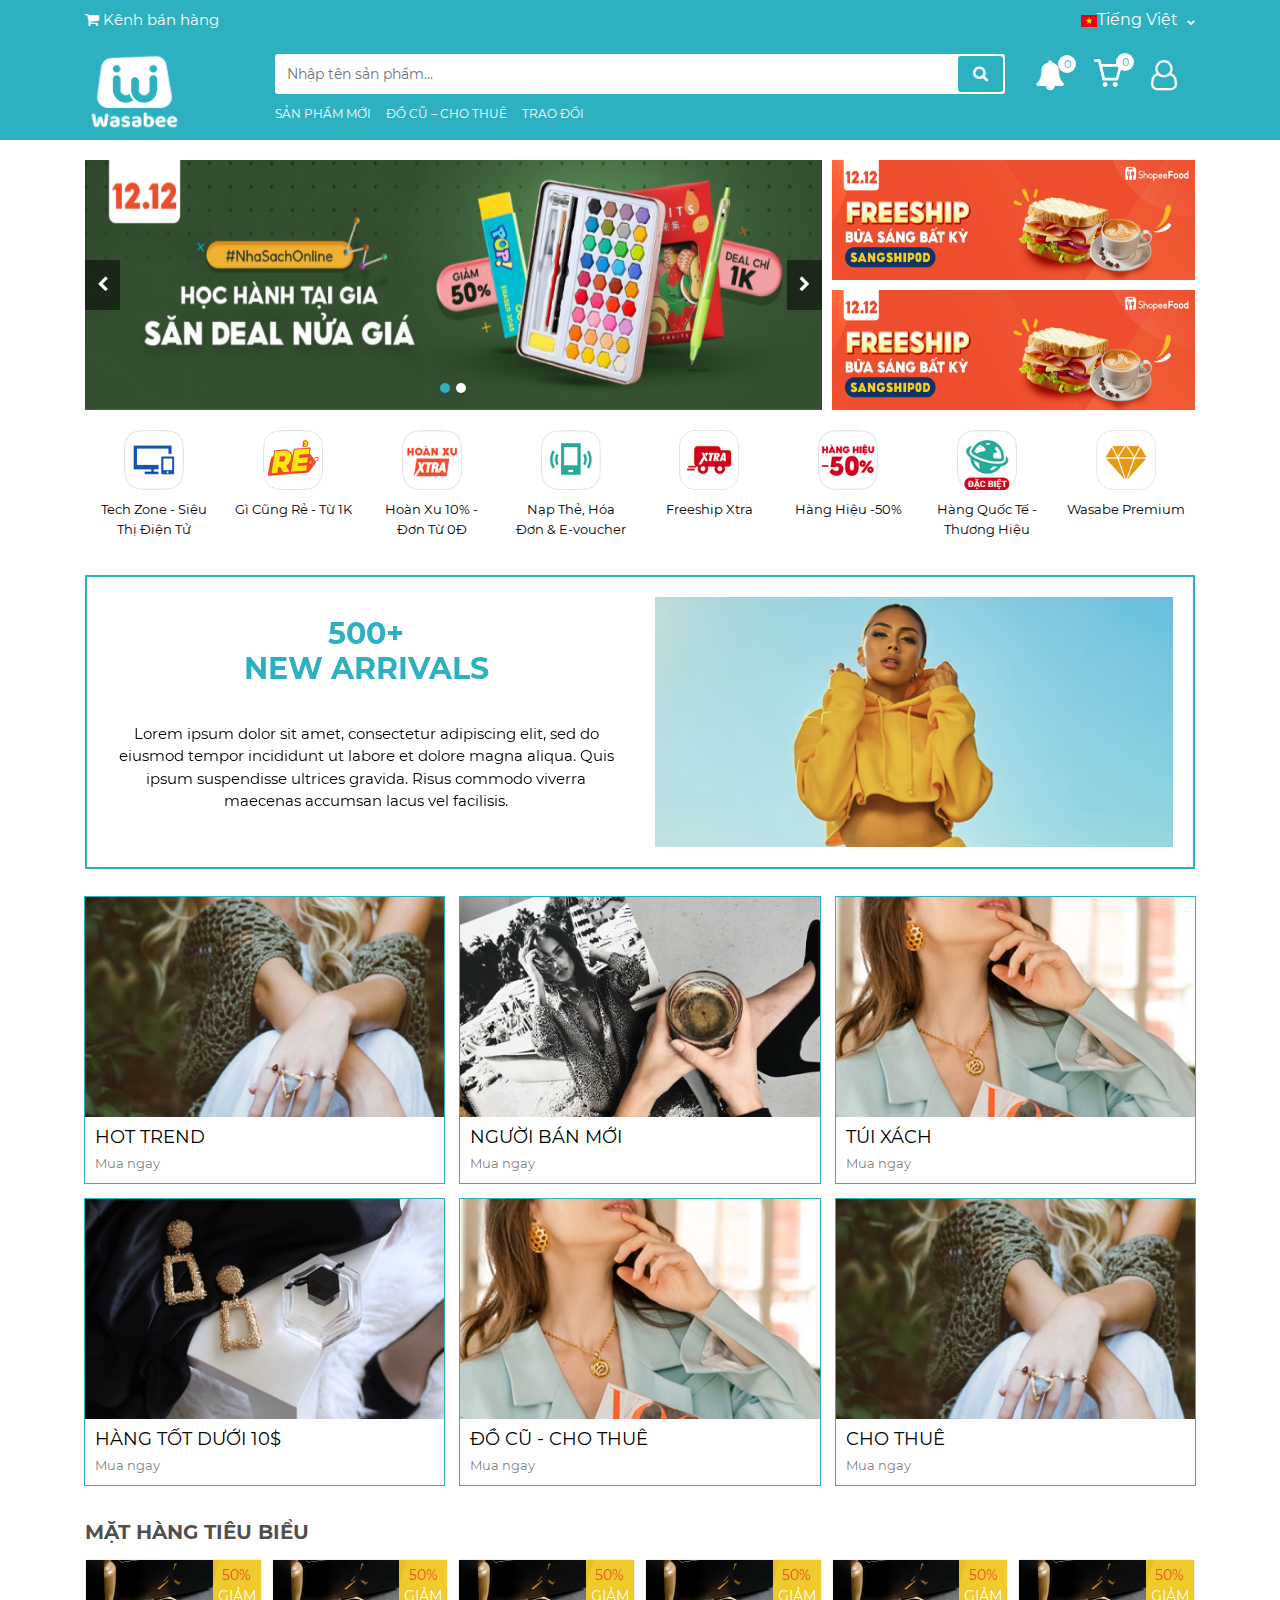
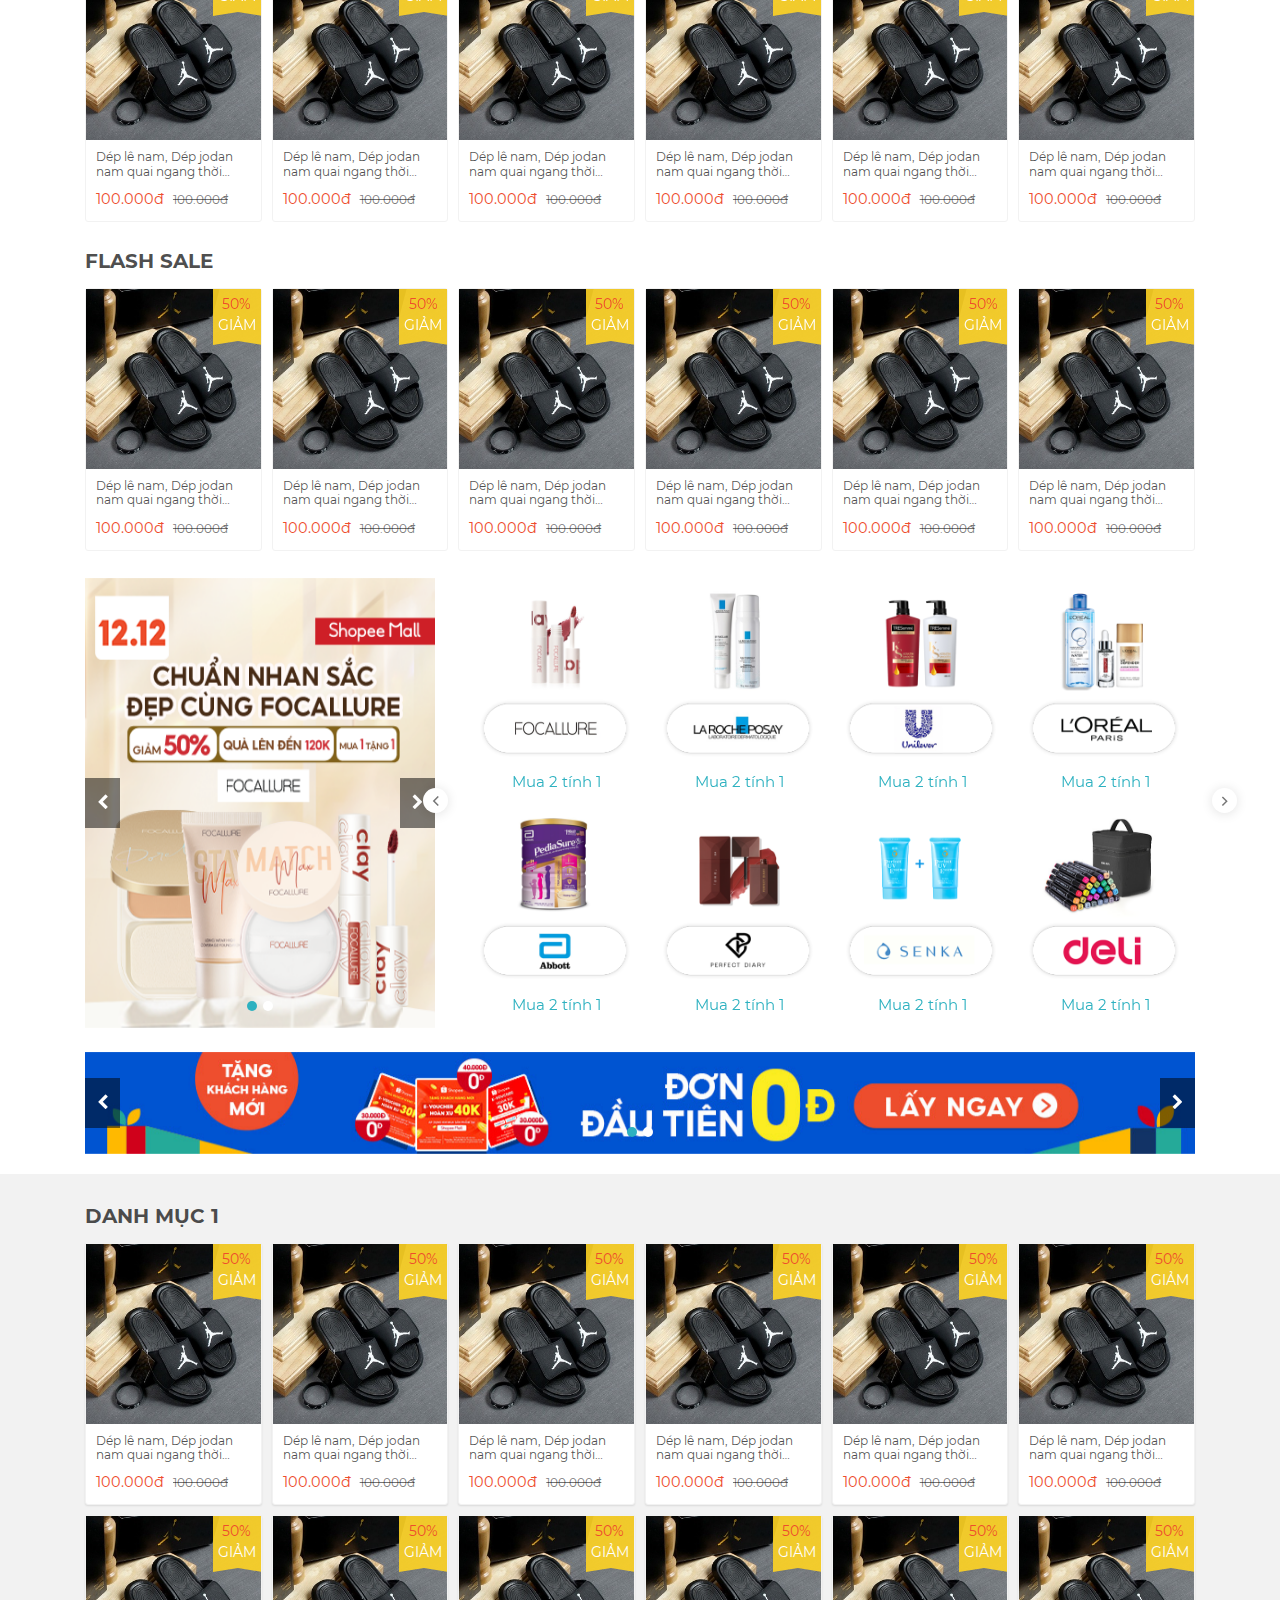
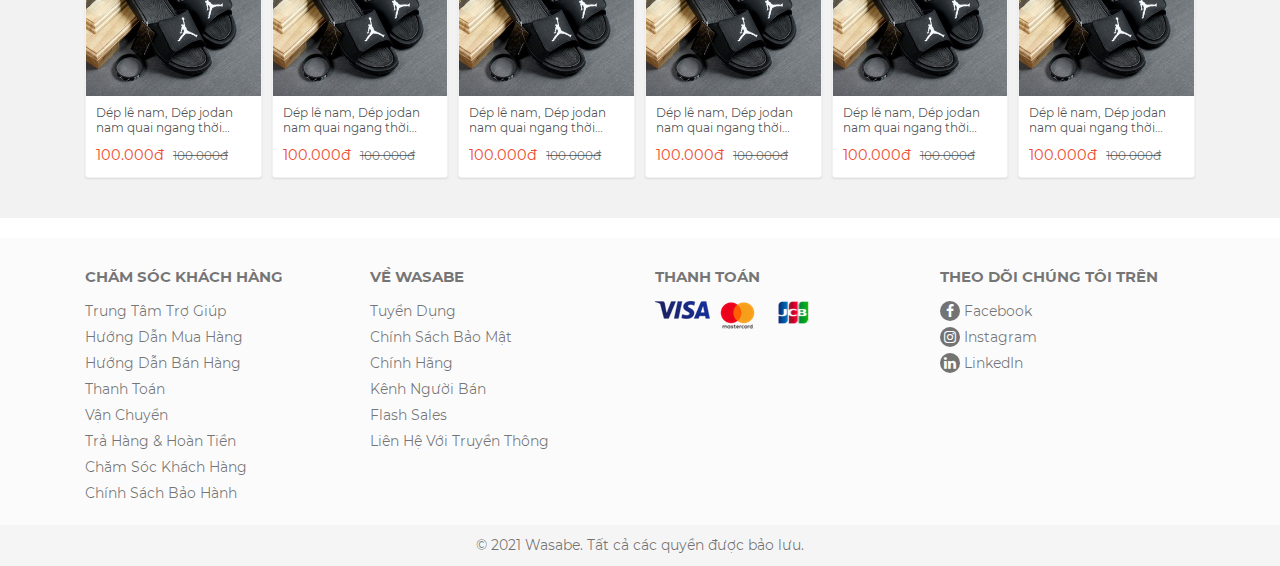
<file: index.html>
<!doctype html>
<html lang="en">
<head>
    <meta charset="UTF-8">
    <meta name="viewport"
          content="width=device-width, user-scalable=no, initial-scale=1.0, maximum-scale=1.0, minimum-scale=1.0">
    <meta http-equiv="X-UA-Compatible" content="ie=edge">
    <title>Wasabe</title>

    <!--style-->
    <link rel="stylesheet" href="lib/bootstrap/css/bootstrap.min.css">
    <link rel="stylesheet" href="lib/owl/dist/assets/owl.theme.default.css">
    <link rel="stylesheet" href="lib/owl/dist/assets/owl.carousel.css">
    <link rel="stylesheet" href="lib/slick/slick.css">
    <link rel="stylesheet" href="lib/awesome/css/font-awesome.css">
    <link rel="stylesheet" href="lib/mmenu-js/dist/mmenu.css">
    <link rel="stylesheet" href="assets/css/main.css">
    <link rel="stylesheet" href="assets/css/responsive.css">

    <!--script-->
    <script src="assets/js/jquery.js"></script>
    <script src="lib/bootstrap/js/bootstrap.min.js"></script>
    <script src="lib/owl/dist/owl.carousel.js"></script>
    <script src="lib/slick/slick.min.js"></script>
    <script src="lib/mmenu-js/dist/mmenu.js"></script>
    <script src="assets/js/main.js"></script>
</head>
<body>
<!--menu mobile--->
<div id="mobile-menu">
    <div id="panel-menu">
        <div class="menu-mobile">
            <ul>
                <li><a href="">Sản phẩm mới</a></li>
                <li><a href="">Đồ cũ – Cho thuê</a></li>
                <li><a href="">Trao đổi</a></li>
            </ul>
        </div>
    </div>
</div>
<!--end menu mobile-->

<div id="top-bar">
    <div class="container">
        <div class="row">
            <div class="col-6 col-md-6 col-lg-6 col-xl-6 col-sm-6">
                <div class="top-bar-link">
                    <a href="">
                        <i class="fa fa-shopping-cart" aria-hidden="true"></i> Kênh bán hàng
                    </a>
                </div>
            </div>
            <div class="col-6 col-md-6 col-lg-6 col-xl-6 col-sm-6">
                <div class="header-info header-info-right">
                    <ul>
                        <li>
                            <a class="language-dropdown-active" href="#">
                                <img src="assets/images/vn.svg" title="Tiếng Việt" width="16" alt="Tiếng Việt">Tiếng
                                Việt
                                <i class="fa fa-chevron-down"></i>
                            </a>
                            <ul class="language-dropdown ">
                                <li>
                                    <a rel="alternate" hreflang="en" href="">
                                        <img src="assets/images/us.svg" title="English" width="16" alt="English"><span>English</span>
                                    </a>
                                </li>
                            </ul>
                        </li>
                    </ul>
                </div>
            </div>
        </div>
    </div>
</div><!--top-bar-->

<header id="header">
    <div class="container">
        <div class="row">
            <div class="col-4 col-md-2 col-lg-2 col-xl-2">
                <div id="logo"><a href=""><img src="assets/images/logo.png" alt=""></a></div>
            </div>
            <div class="col-md-8 col-lg-8 col-xl-8 d-none d-lg-block">
                <div class="header-center">
                    <form action="" class="formSearch" method="POST">
                        <input type="search" class="form-control" id="s" placeholder="Nhập tên sản phẩm...">
                        <button type="submit" class="btnSearch"><i class="fa fa-search"></i></button>
                    </form>
                    <div class="header-bottom">
                        <ul>
                            <li><a href="">Sản phẩm mới</a></li>
                            <li><a href="">Đồ cũ – Cho thuê</a></li>
                            <li><a href="">Trao đổi</a></li>
                        </ul>
                    </div>
                </div>
            </div>
            <div class="col-8 col-md-2 col-lg-2 col-xl-2">
                <div class="header-action">
                    <div class="header-action-icon-2">
                        <a href="" class="notification-count">
                            <i class="fa fa-bell"></i>
                            <span class="pro-count blue"><span>0</span></span>
                        </a>
                    </div>
                    <div class="header-action-icon-2">
                        <a href="" class="cart-count">
                            <svg viewBox="0 0 26.6 25.6" class="shopee-svg-icon navbar__link-icon icon-shopping-cart-2">
                                <polyline fill="none" points="2 1.7 5.5 1.7 9.6 18.3 21.2 18.3 24.6 6.1 7 6.1"
                                          stroke-linecap="round" stroke-linejoin="round" stroke-miterlimit="10"
                                          stroke-width="2.5"></polyline>
                                <circle cx="10.7" cy="23" r="2.2" stroke="none"></circle>
                                <circle cx="19.7" cy="23" r="2.2" stroke="none"></circle>
                            </svg>
                            <span class="pro-count blue"><span>0</span></span>
                        </a>
                    </div>
                    <div class="header-action-icon-2">
                        <a href="">
                            <i class="fa fa-user-o"></i>
                        </a>
                    </div>
                    <div class="header-action-icon-2 d-none show-block">
                        <a href="#mobile-menu">
                            <i class="fa fa-bars"></i>
                        </a>
                    </div>
                </div>
            </div>
        </div>
    </div>
</header><!--header-->

<main id="main">
    <section id="sec-slide">
        <div class="container">
            <div class="row row-5">
                <div class="col-12 col-md-8 col-lg-8 col-xl-8 pd-5">
                    <div class="owl-carousel slide-home">
                        <div class="slide-item">
                            <a href="">
                                <img src="assets/images/slide1.png" alt="">
                            </a>
                        </div>
                        <div class="slide-item">
                            <a href="">
                                <img src="assets/images/slide1.png" alt="">
                            </a>
                        </div>
                    </div>
                </div>
                <div class="col-12 col-md-4 col-lg-4 col-xl-4 pd-5">
                    <div class="banner-sale">
                        <a href=""><img src="assets/images/banner1.png" alt=""></a>
                    </div>
                    <div class="banner-sale">
                        <a href=""><img src="assets/images/banner1.png" alt=""></a>
                    </div>
                </div>
            </div>
        </div>
    </section><!--sec-category-->

    <section id="sec-category">
        <div class="container">
            <div class="row">
                <div class="col-md-12">
                    <div class="full-home-sale">
                        <a href="">
                            <img src="assets/images/icon1.png" alt="Tech Zone - Siêu Thị Điện Tử">
                            <p>Tech Zone - Siêu Thị Điện Tử</p>
                        </a>
                        <a href="">
                            <img src="assets/images/2.png" alt="Gì Cũng Rẻ - Từ 1K">
                            <p>Gì Cũng Rẻ - Từ 1K</p>
                        </a>
                        <a href="">
                            <img src="assets/images/3.png" alt="Hoàn Xu 10% - Đơn Từ 0Đ">
                            <p>Hoàn Xu 10% - Đơn Từ 0Đ</p>
                        </a>
                        <a href="">
                            <img src="assets/images/4.png" alt="Nạp Thẻ, Hóa Đơn &amp; E-voucher">
                            <p>Nạp Thẻ, Hóa Đơn &amp; E-voucher</p>
                        </a>
                        <a href="">
                            <img src="assets/images/5.png" alt="Freeship Xtra">
                            <p>Freeship Xtra</p>
                        </a>
                        <a href="">
                            <img src="assets/images/6.png" alt="Hàng Hiệu -50%">
                            <p>Hàng Hiệu -50%</p>
                        </a>
                        <a href="">
                            <img src="assets/images/7.png" alt="Hàng Quốc Tế - Thương Hiệu">
                            <p>Hàng Quốc Tế - Thương Hiệu</p>
                        </a>
                        <a href="">
                            <img src="assets/images/8.png" alt="Wasabe Premium">
                            <p>Wasabe Premium</p>
                        </a>
                    </div>
                </div>
            </div>
        </div>
    </section><!--sec-category-->

    <section id="banner-poster">
        <div class="container">
            <div class="row">
                <div class="col-md-12">
                    <div class="owl-carousel slide-poster">
                        <div class="slide-item">
                            <div class="poster-item">
                                <div class="row">
                                    <div class="col-md-6">
                                        <div class="poster-text">
                                            <h3>500+<br>NEW ARRIVALS</h3>
                                            <p>Lorem ipsum dolor sit amet, consectetur adipiscing elit, sed do eiusmod
                                                tempor incididunt ut labore et dolore magna aliqua. Quis ipsum
                                                suspendisse
                                                ultrices gravida. Risus commodo viverra maecenas accumsan lacus vel
                                                facilisis.</p>
                                        </div>
                                    </div>
                                    <div class="col-md-6">
                                        <div class="poster-thumbnail">
                                            <img src="assets/images/banner-about.png" alt="">
                                        </div>
                                    </div>
                                </div>
                            </div>
                        </div>
                    </div>
                </div>
            </div>
        </div>
    </section><!--banner-poster-->

    <section id="list-category">
        <div class="container">
            <div class="row row-7">
                <div class="col-6 col-md-4 col-lg-4 col-xl-4 pd-7">
                    <div class="category-item">
                        <a href="">
                            <img src="assets/images/cat_1.png" alt="">
                            <div class="category-item-content">
                                <h3>HOT TREND</h3>
                                <div class="btn-link">Mua ngay</div>
                            </div>
                        </a>
                    </div>
                </div>
                <div class="col-6 col-md-4 col-lg-4 col-xl-4 pd-7">
                    <div class="category-item">
                        <a href="">
                            <img src="assets/images/cat_2.png" alt="">
                            <div class="category-item-content">
                                <h3>Người bán mới</h3>
                                <div class="btn-link">Mua ngay</div>
                            </div>
                        </a>
                    </div>
                </div>
                <div class="col-6 col-md-4 col-lg-4 col-xl-4 pd-7">
                    <div class="category-item">
                        <a href="">
                            <img src="assets/images/cat_3.png" alt="">
                            <div class="category-item-content">
                                <h3>Túi xách</h3>
                                <div class="btn-link">Mua ngay</div>
                            </div>
                        </a>
                    </div>
                </div>
                <div class="col-6 col-md-4 col-lg-4 col-xl-4 pd-7">
                    <div class="category-item">
                        <a href="">
                            <img src="assets/images/cat_4.png" alt="">
                            <div class="category-item-content">
                                <h3>Hàng tốt dưới 10$</h3>
                                <div class="btn-link">Mua ngay</div>
                            </div>
                        </a>
                    </div>
                </div>
                <div class="col-6 col-md-4 col-lg-4 col-xl-4 pd-7">
                    <div class="category-item">
                        <a href="">
                            <img src="assets/images/cat_3.png" alt="">
                            <div class="category-item-content">
                                <h3>Đồ cũ - Cho thuê</h3>
                                <div class="btn-link">Mua ngay</div>
                            </div>
                        </a>
                    </div>
                </div>
                <div class="col-6 col-md-4 col-lg-4 col-xl-4 pd-7">
                    <div class="category-item">
                        <a href="">
                            <img src="assets/images/cat_1.png" alt="">
                            <div class="category-item-content">
                                <h3>Cho thuê</h3>
                                <div class="btn-link">Mua ngay</div>
                            </div>
                        </a>
                    </div>
                </div>
            </div>
        </div>
    </section><!--list-category-->

    <section class="sec-product">
        <div class="container">
            <div class="row">
                <div class="col-md-12">
                    <div class="home-title">
                        <h3>Mặt hàng tiêu biểu</h3>
                    </div>
                </div>
            </div>
            <div class="row">
                <div class="col-md-12">
                    <div class="owl-carousel slide-product">
                        <div class="slide-item">
                            <div class="product-item">
                                <a href="">
                                    <div class="product-item-thumbnail">
                                        <img src="assets/images/product_1.jpeg" alt="">
                                        <div class="product-sale">
                                            <div class="product-sale-label">
                                                <p>50%</p>GIẢM
                                            </div>
                                        </div>
                                    </div>
                                    <div class="product-itemt-content">
                                        <h3>Dép lê nam, Dép jodan nam quai ngang thời trang đi học cực đẹp giá tốt</h3>
                                        <div class="product-price">
                                            <ins><span>100.000</span><span class="currency">đ</span></ins>
                                            <del><span>100.000</span><span class="currency">đ</span></del>
                                        </div>
                                    </div>
                                </a>
                            </div>
                        </div>
                    </div>
                </div>
            </div>
        </div>
    </section><!--sec-product-->

    <section class="sec-product mt-20">
        <div class="container">
            <div class="row">
                <div class="col-md-12">
                    <div class="home-title">
                        <h3>Flash sale</h3>
                    </div>
                </div>
            </div>
            <div class="row">
                <div class="col-md-12">
                    <div class="owl-carousel slide-product">
                        <div class="slide-item">
                            <div class="product-item">
                                <a href="">
                                    <div class="product-item-thumbnail">
                                        <img src="assets/images/product_1.jpeg" alt="">
                                        <div class="product-sale">
                                            <div class="product-sale-label">
                                                <p>50%</p>GIẢM
                                            </div>
                                        </div>
                                    </div>
                                    <div class="product-itemt-content">
                                        <h3>Dép lê nam, Dép jodan nam quai ngang thời trang đi học cực đẹp giá tốt</h3>
                                        <div class="product-price">
                                            <ins><span>100.000</span><span class="currency">đ</span></ins>
                                            <del><span>100.000</span><span class="currency">đ</span></del>
                                        </div>
                                    </div>
                                </a>
                            </div>
                        </div>
                    </div>
                </div>
            </div>
        </div>
    </section><!--sec-product-->

    <section id="sec-th" class="mt-20">
        <div class="container">
            <div class="row">
                <div class="col-md-4">
                    <div class="owl-carousel slide-banner">
                        <div class="slide-item">
                            <img src="assets/images/banner_sale_1.png" alt="">
                        </div>
                        <div class="slide-item">
                            <img src="assets/images/banner_sale_2.png" alt="">
                        </div>
                    </div>
                </div>
                <div class="col-md-8">
                    <div class="slide-th">
                        <div class="slick-wrapper">
                            <div id="slick1">
                                <div class="slide-item">
                                    <div class="store-item">
                                        <a href="">
                                            <div class="store-thumbnail">
                                                <img src="assets/images/th1.png" alt="">
                                            </div>
                                            <span class="store-text">Mua 2 tính 1</span>
                                        </a>
                                    </div>
                                </div>
                                <div class="slide-item">
                                    <div class="store-item">
                                        <a href="">
                                            <div class="store-thumbnail">
                                                <img src="assets/images/th2.png" alt="">
                                            </div>
                                            <span class="store-text">Mua 2 tính 1</span>
                                        </a>
                                    </div>
                                </div>
                                <div class="slide-item">
                                    <div class="store-item">
                                        <a href="">
                                            <div class="store-thumbnail">
                                                <img src="assets/images/th3.png" alt="">
                                            </div>
                                            <span class="store-text">Mua 2 tính 1</span>
                                        </a>
                                    </div>
                                </div>
                                <div class="slide-item">
                                    <div class="store-item">
                                        <a href="">
                                            <div class="store-thumbnail">
                                                <img src="assets/images/th4.png" alt="">
                                            </div>
                                            <span class="store-text">Mua 2 tính 1</span>
                                        </a>
                                    </div>
                                </div>
                                <div class="slide-item">
                                    <div class="store-item">
                                        <a href="">
                                            <div class="store-thumbnail">
                                                <img src="assets/images/th5.png" alt="">
                                            </div>
                                            <span class="store-text">Mua 2 tính 1</span>
                                        </a>
                                    </div>
                                </div>
                                <div class="slide-item">
                                    <div class="store-item">
                                        <a href="">
                                            <div class="store-thumbnail">
                                                <img src="assets/images/th6.png" alt="">
                                            </div>
                                            <span class="store-text">Mua 2 tính 1</span>
                                        </a>
                                    </div>
                                </div>
                                <div class="slide-item">
                                    <div class="store-item">
                                        <a href="">
                                            <div class="store-thumbnail">
                                                <img src="assets/images/th7.png" alt="">
                                            </div>
                                            <span class="store-text">Mua 2 tính 1</span>
                                        </a>
                                    </div>
                                </div>
                                <div class="slide-item">
                                    <div class="store-item">
                                        <a href="">
                                            <div class="store-thumbnail">
                                                <img src="assets/images/th8.png" alt="">
                                            </div>
                                            <span class="store-text">Mua 2 tính 1</span>
                                        </a>
                                    </div>
                                </div>
                                <div class="slide-item">
                                    <div class="store-item">
                                        <a href="">
                                            <div class="store-thumbnail">
                                                <img src="assets/images/th9.png" alt="">
                                            </div>
                                            <span class="store-text">Mua 2 tính 1</span>
                                        </a>
                                    </div>
                                </div>
                                <div class="slide-item">
                                    <div class="store-item">
                                        <a href="">
                                            <div class="store-thumbnail">
                                                <img src="assets/images/th10.png" alt="">
                                            </div>
                                            <span class="store-text">Mua 2 tính 1</span>
                                        </a>
                                    </div>
                                </div>
                            </div>
                        </div>
                    </div>
                </div>
            </div>
        </div>
        </div>
    </section><!--sec-th-->

    <section id="sec-banner" class="mt-4">
        <div class="container">
            <div class="row">
                <div class="col-md-12">
                    <div class="owl-carousel slide-banner-2">
                        <div class="slide-item">
                            <img src="assets/images/slide_banner_1.jpeg" alt="">
                        </div>
                        <div class="slide-item">
                            <img src="assets/images/slide_banner_1.jpeg" alt="">
                        </div>
                    </div>
                </div>
            </div>
        </div>
    </section>

    <section class="box-product-category mt-20 bg-gray">
        <div class="container">
            <div class="row">
                <div class="col-md-12">
                    <div class="home-title">
                        <h3>Danh mục 1</h3>
                    </div>
                </div>
            </div>
            <div class="row row-5">
                <div class="col-6 col-md-2 pd-5">
                    <div class="product-item boxShadow">
                        <a href="">
                            <div class="product-item-thumbnail">
                                <img src="assets/images/product_1.jpeg" alt="">
                                <div class="product-sale">
                                    <div class="product-sale-label">
                                        <p>50%</p>GIẢM
                                    </div>
                                </div>
                            </div>
                            <div class="product-itemt-content">
                                <h3>Dép lê nam, Dép jodan nam quai ngang thời trang đi học cực đẹp giá tốt</h3>
                                <div class="product-price">
                                    <ins><span>100.000</span><span class="currency">đ</span></ins>
                                    <del><span>100.000</span><span class="currency">đ</span></del>
                                </div>
                            </div>
                        </a>
                    </div>
                </div>
                <div class="col-6 col-md-2 pd-5">
                    <div class="product-item boxShadow">
                        <a href="">
                            <div class="product-item-thumbnail">
                                <img src="assets/images/product_1.jpeg" alt="">
                                <div class="product-sale">
                                    <div class="product-sale-label">
                                        <p>50%</p>GIẢM
                                    </div>
                                </div>
                            </div>
                            <div class="product-itemt-content">
                                <h3>Dép lê nam, Dép jodan nam quai ngang thời trang đi học cực đẹp giá tốt</h3>
                                <div class="product-price">
                                    <ins><span>100.000</span><span class="currency">đ</span></ins>
                                    <del><span>100.000</span><span class="currency">đ</span></del>
                                </div>
                            </div>
                        </a>
                    </div>
                </div>
                <div class="col-6 col-md-2 pd-5">
                    <div class="product-item boxShadow">
                        <a href="">
                            <div class="product-item-thumbnail">
                                <img src="assets/images/product_1.jpeg" alt="">
                                <div class="product-sale">
                                    <div class="product-sale-label">
                                        <p>50%</p>GIẢM
                                    </div>
                                </div>
                            </div>
                            <div class="product-itemt-content">
                                <h3>Dép lê nam, Dép jodan nam quai ngang thời trang đi học cực đẹp giá tốt</h3>
                                <div class="product-price">
                                    <ins><span>100.000</span><span class="currency">đ</span></ins>
                                    <del><span>100.000</span><span class="currency">đ</span></del>
                                </div>
                            </div>
                        </a>
                    </div>
                </div>
                <div class="col-6 col-md-2 pd-5">
                    <div class="product-item boxShadow">
                        <a href="">
                            <div class="product-item-thumbnail">
                                <img src="assets/images/product_1.jpeg" alt="">
                                <div class="product-sale">
                                    <div class="product-sale-label">
                                        <p>50%</p>GIẢM
                                    </div>
                                </div>
                            </div>
                            <div class="product-itemt-content">
                                <h3>Dép lê nam, Dép jodan nam quai ngang thời trang đi học cực đẹp giá tốt</h3>
                                <div class="product-price">
                                    <ins><span>100.000</span><span class="currency">đ</span></ins>
                                    <del><span>100.000</span><span class="currency">đ</span></del>
                                </div>
                            </div>
                        </a>
                    </div>
                </div>
                <div class="col-6 col-md-2 pd-5">
                    <div class="product-item boxShadow">
                        <a href="">
                            <div class="product-item-thumbnail">
                                <img src="assets/images/product_1.jpeg" alt="">
                                <div class="product-sale">
                                    <div class="product-sale-label">
                                        <p>50%</p>GIẢM
                                    </div>
                                </div>
                            </div>
                            <div class="product-itemt-content">
                                <h3>Dép lê nam, Dép jodan nam quai ngang thời trang đi học cực đẹp giá tốt</h3>
                                <div class="product-price">
                                    <ins><span>100.000</span><span class="currency">đ</span></ins>
                                    <del><span>100.000</span><span class="currency">đ</span></del>
                                </div>
                            </div>
                        </a>
                    </div>
                </div>
                <div class="col-6 col-md-2 pd-5">
                    <div class="product-item boxShadow">
                        <a href="">
                            <div class="product-item-thumbnail">
                                <img src="assets/images/product_1.jpeg" alt="">
                                <div class="product-sale">
                                    <div class="product-sale-label">
                                        <p>50%</p>GIẢM
                                    </div>
                                </div>
                            </div>
                            <div class="product-itemt-content">
                                <h3>Dép lê nam, Dép jodan nam quai ngang thời trang đi học cực đẹp giá tốt</h3>
                                <div class="product-price">
                                    <ins><span>100.000</span><span class="currency">đ</span></ins>
                                    <del><span>100.000</span><span class="currency">đ</span></del>
                                </div>
                            </div>
                        </a>
                    </div>
                </div>
                <div class="col-6 col-md-2 pd-5">
                    <div class="product-item boxShadow">
                        <a href="">
                            <div class="product-item-thumbnail">
                                <img src="assets/images/product_1.jpeg" alt="">
                                <div class="product-sale">
                                    <div class="product-sale-label">
                                        <p>50%</p>GIẢM
                                    </div>
                                </div>
                            </div>
                            <div class="product-itemt-content">
                                <h3>Dép lê nam, Dép jodan nam quai ngang thời trang đi học cực đẹp giá tốt</h3>
                                <div class="product-price">
                                    <ins><span>100.000</span><span class="currency">đ</span></ins>
                                    <del><span>100.000</span><span class="currency">đ</span></del>
                                </div>
                            </div>
                        </a>
                    </div>
                </div>
                <div class="col-6 col-md-2 pd-5">
                    <div class="product-item boxShadow">
                        <a href="">
                            <div class="product-item-thumbnail">
                                <img src="assets/images/product_1.jpeg" alt="">
                                <div class="product-sale">
                                    <div class="product-sale-label">
                                        <p>50%</p>GIẢM
                                    </div>
                                </div>
                            </div>
                            <div class="product-itemt-content">
                                <h3>Dép lê nam, Dép jodan nam quai ngang thời trang đi học cực đẹp giá tốt</h3>
                                <div class="product-price">
                                    <ins><span>100.000</span><span class="currency">đ</span></ins>
                                    <del><span>100.000</span><span class="currency">đ</span></del>
                                </div>
                            </div>
                        </a>
                    </div>
                </div>
                <div class="col-6 col-md-2 pd-5">
                    <div class="product-item boxShadow">
                        <a href="">
                            <div class="product-item-thumbnail">
                                <img src="assets/images/product_1.jpeg" alt="">
                                <div class="product-sale">
                                    <div class="product-sale-label">
                                        <p>50%</p>GIẢM
                                    </div>
                                </div>
                            </div>
                            <div class="product-itemt-content">
                                <h3>Dép lê nam, Dép jodan nam quai ngang thời trang đi học cực đẹp giá tốt</h3>
                                <div class="product-price">
                                    <ins><span>100.000</span><span class="currency">đ</span></ins>
                                    <del><span>100.000</span><span class="currency">đ</span></del>
                                </div>
                            </div>
                        </a>
                    </div>
                </div>
                <div class="col-6 col-md-2 pd-5">
                    <div class="product-item boxShadow">
                        <a href="">
                            <div class="product-item-thumbnail">
                                <img src="assets/images/product_1.jpeg" alt="">
                                <div class="product-sale">
                                    <div class="product-sale-label">
                                        <p>50%</p>GIẢM
                                    </div>
                                </div>
                            </div>
                            <div class="product-itemt-content">
                                <h3>Dép lê nam, Dép jodan nam quai ngang thời trang đi học cực đẹp giá tốt</h3>
                                <div class="product-price">
                                    <ins><span>100.000</span><span class="currency">đ</span></ins>
                                    <del><span>100.000</span><span class="currency">đ</span></del>
                                </div>
                            </div>
                        </a>
                    </div>
                </div>
                <div class="col-6 col-md-2 pd-5">
                    <div class="product-item boxShadow">
                        <a href="">
                            <div class="product-item-thumbnail">
                                <img src="assets/images/product_1.jpeg" alt="">
                                <div class="product-sale">
                                    <div class="product-sale-label">
                                        <p>50%</p>GIẢM
                                    </div>
                                </div>
                            </div>
                            <div class="product-itemt-content">
                                <h3>Dép lê nam, Dép jodan nam quai ngang thời trang đi học cực đẹp giá tốt</h3>
                                <div class="product-price">
                                    <ins><span>100.000</span><span class="currency">đ</span></ins>
                                    <del><span>100.000</span><span class="currency">đ</span></del>
                                </div>
                            </div>
                        </a>
                    </div>
                </div>
                <div class="col-6 col-md-2 pd-5">
                    <div class="product-item boxShadow">
                        <a href="">
                            <div class="product-item-thumbnail">
                                <img src="assets/images/product_1.jpeg" alt="">
                                <div class="product-sale">
                                    <div class="product-sale-label">
                                        <p>50%</p>GIẢM
                                    </div>
                                </div>
                            </div>
                            <div class="product-itemt-content">
                                <h3>Dép lê nam, Dép jodan nam quai ngang thời trang đi học cực đẹp giá tốt</h3>
                                <div class="product-price">
                                    <ins><span>100.000</span><span class="currency">đ</span></ins>
                                    <del><span>100.000</span><span class="currency">đ</span></del>
                                </div>
                            </div>
                        </a>
                    </div>
                </div>
            </div>
        </div>
    </section>
</main><!--main-->

<footer id="footer">
    <div class="container">
        <div class="row">
            <div class="col-6 col-md-3 col-lg-3 col-xl-3">
                <div class="footer-top">
                    <div class="footer-title">
                        <h3>CHĂM SÓC KHÁCH HÀNG</h3>
                    </div>
                    <div class="footer-menu">
                        <ul>
                            <li><a href="">Trung Tâm Trợ Giúp</a></li>
                            <li><a href="">Hướng Dẫn Mua Hàng</a></li>
                            <li><a href="">Hướng Dẫn Bán Hàng</a></li>
                            <li><a href="">Thanh Toán</a></li>
                            <li><a href="">Vận Chuyển</a></li>
                            <li><a href="">Trả Hàng & Hoàn Tiền</a></li>
                            <li><a href="">Chăm Sóc Khách Hàng</a></li>
                            <li><a href="">Chính Sách Bảo Hành</a></li>
                        </ul>
                    </div>
                </div>
            </div>

            <div class="col-6 col-md-3 col-lg-3 col-xl-3">
                <div class="footer-top">
                    <div class="footer-title">
                        <h3>VỀ Wasabe</h3>
                    </div>
                    <div class="footer-menu">
                        <ul>
                            <li><a href="">Tuyển Dụng</a></li>
                            <li><a href="">Chính Sách Bảo Mật</a></li>
                            <li><a href="">Chính Hãng</a></li>
                            <li><a href="">Kênh Người Bán</a></li>
                            <li><a href="">Flash Sales</a></li>
                            <li><a href="">Liên Hệ Với Truyền Thông</a></li>
                        </ul>
                    </div>
                </div>
            </div>

            <div class="col-6 col-md-3 col-lg-3 col-xl-3">
                <div class="footer-top">
                    <div class="footer-title">
                        <h3>Thanh toán</h3>
                    </div>
                    <div class="footer-menu icon-payment">
                        <ul>
                            <li class="visa icon-bg"></li>
                            <li class="master icon-bg"></li>
                            <li class="jcb icon-bg"></li>
                        </ul>
                    </div>
                </div>
            </div>

            <div class="col-6 col-md-3 col-lg-3 col-xl-3">
                <div class="footer-top">
                    <div class="footer-title">
                        <h3>THEO DÕI CHÚNG TÔI TRÊN</h3>
                    </div>
                    <div class="footer-menu">
                        <ul>
                            <li><a href=""><i class="fa fa-facebook"></i> Facebook</a></li>
                            <li><a href=""><i class="fa fa-instagram"></i> Instagram</a></li>
                            <li><a href=""><i class="fa fa-linkedin"></i> LinkedIn</a></li>
                        </ul>
                    </div>
                </div>
            </div>
        </div>
    </div>
    <div class="footer-absolute">
        © 2021 Wasabe. Tất cả các quyền được bảo lưu.
    </div>
</footer><!--footer-->
</body>
</html>
</file>
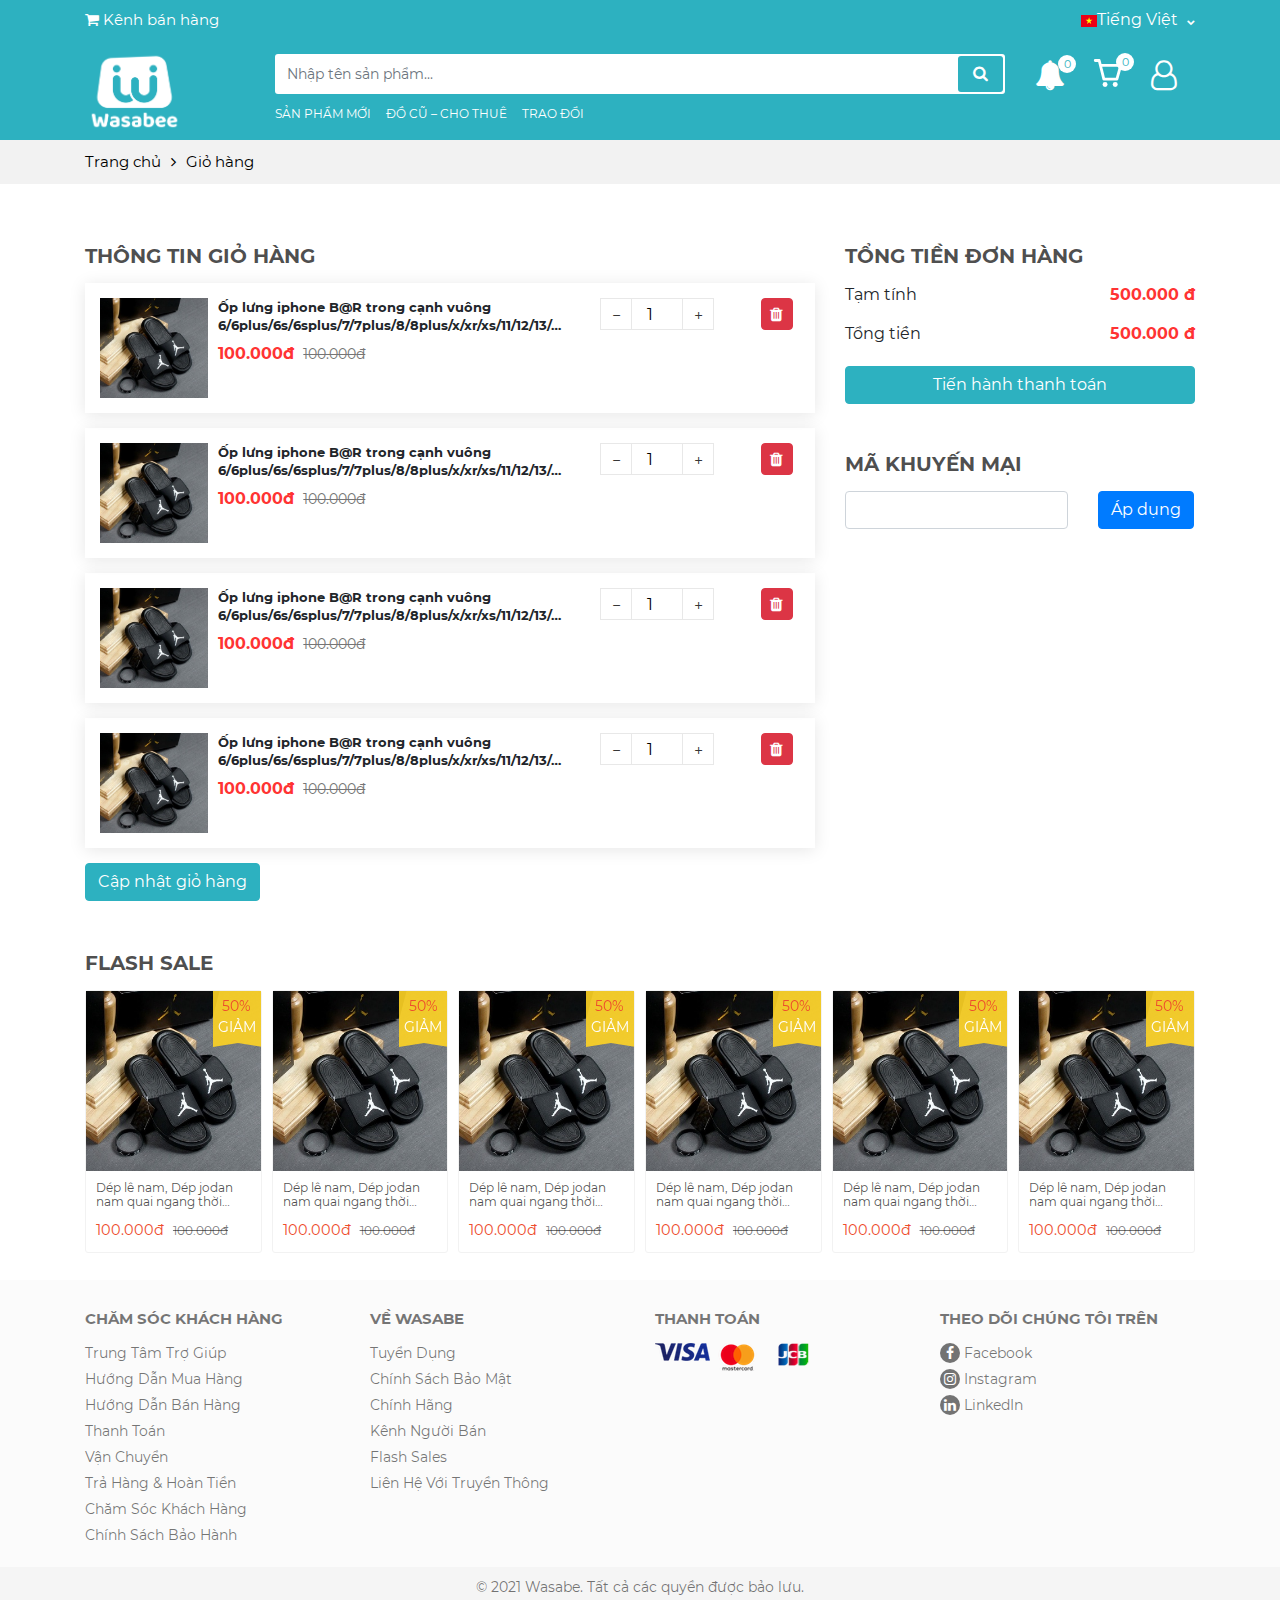
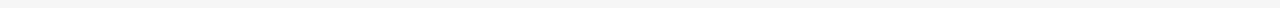
<file: cart.html>
<!doctype html>
<html lang="en">
<head>
    <meta charset="UTF-8">
    <meta name="viewport"
          content="width=device-width, user-scalable=no, initial-scale=1.0, maximum-scale=1.0, minimum-scale=1.0">
    <meta http-equiv="X-UA-Compatible" content="ie=edge">
    <title>Wasabe</title>

    <!--style-->
    <link rel="stylesheet" href="lib/bootstrap/css/bootstrap.min.css">
    <link rel="stylesheet" href="lib/owl/dist/assets/owl.theme.default.css">
    <link rel="stylesheet" href="lib/owl/dist/assets/owl.carousel.css">
    <link rel="stylesheet" href="lib/slick/slick.css">
    <link rel="stylesheet" href="lib/awesome/css/font-awesome.css">
    <link rel="stylesheet" href="lib/mmenu-js/dist/mmenu.css">
    <link rel="stylesheet" href="lib/fancybox/dist/jquery.fancybox.css">
    <link rel="stylesheet" href="assets/css/main.css">
    <link rel="stylesheet" href="assets/css/account.css">
    <link rel="stylesheet" href="assets/css/responsive.css">

    <!--script-->
    <script src="assets/js/jquery.js"></script>
    <script src="lib/bootstrap/js/bootstrap.min.js"></script>
    <script src="lib/owl/dist/owl.carousel.js"></script>
    <script src="lib/slick/slick.min.js"></script>
    <script src="lib/mmenu-js/dist/mmenu.js"></script>
    <script src="lib/fancybox/dist/jquery.fancybox.js"></script>
    <script src="assets/js/main.js"></script>
</head>
<body>
<!--menu mobile--->
<div id="mobile-menu">
    <div id="panel-menu">
        <div class="menu-mobile">
            <ul>
                <li><a href="">Sản phẩm mới</a></li>
                <li><a href="">Đồ cũ – Cho thuê</a></li>
                <li><a href="">Trao đổi</a></li>
            </ul>
        </div>
    </div>
</div>
<!--end menu mobile-->

<div id="top-bar">
    <div class="container">
        <div class="row">
            <div class="col-6 col-md-6 col-lg-6 col-xl-6 col-sm-6">
                <div class="top-bar-link">
                    <a href="">
                        <i class="fa fa-shopping-cart" aria-hidden="true"></i> Kênh bán hàng
                    </a>
                </div>
            </div>
            <div class="col-6 col-md-6 col-lg-6 col-xl-6 col-sm-6">
                <div class="header-info header-info-right">
                    <ul>
                        <li>
                            <a class="language-dropdown-active" href="#">
                                <img src="assets/images/vn.svg" title="Tiếng Việt" width="16" alt="Tiếng Việt">Tiếng
                                Việt
                                <i class="fa fa-chevron-down"></i>
                            </a>
                            <ul class="language-dropdown ">
                                <li>
                                    <a rel="alternate" hreflang="en" href="">
                                        <img src="assets/images/us.svg" title="English" width="16" alt="English"><span>English</span>
                                    </a>
                                </li>
                            </ul>
                        </li>
                    </ul>
                </div>
            </div>
        </div>
    </div>
</div><!--top-bar-->

<header id="header">
    <div class="container">
        <div class="row">
            <div class="col-4 col-md-2 col-lg-2 col-xl-2">
                <div id="logo"><a href=""><img src="assets/images/logo.png" alt=""></a></div>
            </div>
            <div class="col-md-8 col-lg-8 col-xl-8 d-none d-lg-block">
                <div class="header-center">
                    <form action="" class="formSearch" method="POST">
                        <input type="search" class="form-control" id="s" placeholder="Nhập tên sản phẩm...">
                        <button type="submit" class="btnSearch"><i class="fa fa-search"></i></button>
                    </form>
                    <div class="header-bottom">
                        <ul>
                            <li><a href="">Sản phẩm mới</a></li>
                            <li><a href="">Đồ cũ – Cho thuê</a></li>
                            <li><a href="">Trao đổi</a></li>
                        </ul>
                    </div>
                </div>
            </div>
            <div class="col-8 col-md-2 col-lg-2 col-xl-2">
                <div class="header-action">
                    <div class="header-action-icon-2">
                        <a href="" class="notification-count">
                            <i class="fa fa-bell"></i>
                            <span class="pro-count blue"><span>0</span></span>
                        </a>
                    </div>
                    <div class="header-action-icon-2">
                        <a href="" class="cart-count">
                            <svg viewBox="0 0 26.6 25.6" class="shopee-svg-icon navbar__link-icon icon-shopping-cart-2">
                                <polyline fill="none" points="2 1.7 5.5 1.7 9.6 18.3 21.2 18.3 24.6 6.1 7 6.1"
                                          stroke-linecap="round" stroke-linejoin="round" stroke-miterlimit="10"
                                          stroke-width="2.5"></polyline>
                                <circle cx="10.7" cy="23" r="2.2" stroke="none"></circle>
                                <circle cx="19.7" cy="23" r="2.2" stroke="none"></circle>
                            </svg>
                            <span class="pro-count blue"><span>0</span></span>
                        </a>
                    </div>
                    <div class="header-action-icon-2">
                        <a href="">
                            <i class="fa fa-user-o"></i>
                        </a>
                    </div>
                    <div class="header-action-icon-2 d-none show-block">
                        <a href="#mobile-menu">
                            <i class="fa fa-bars"></i>
                        </a>
                    </div>
                </div>
            </div>
        </div>
    </div>
</header><!--header-->

<main id="main">
    <section id="breadcrumbs">
        <div class="container">
            <div class="row">
                <div class="col-md-12">
                    <nav>
                        <ul>
                            <li><a href="">Trang chủ</a></li>
                            <li><a href=""><i class="fa fa-angle-right"></i></a></li>
                            <li><a href="">Giỏ hàng</a></li>
                        </ul>
                    </nav>
                </div>
            </div>
        </div>
    </section><!--breadcrumbs-->

    <section class="page-content" style="margin-bottom: 0px !important;">
        <section class="page-content">
            <div class="container">
                <div class="row">
                    <div class="col-md-8">
                        <div class="home-title"><h3>Thông tin giỏ hàng</h3></div>
                        <div class="box-cart">
                            <div class="cart-grid">
                                <div class="cart-item">
                                    <div class="row row-5">
                                        <div class="col-md-2 pd-5 col-4" style="padding-bottom: 0px !important;">
                                            <div class="cart-thumbnail">
                                                <img src="assets/images/product_1.jpeg" alt="">
                                            </div>
                                        </div>
                                        <div class="col-md-6 pd-5 col-8" style="padding-bottom: 0px !important;">
                                            <div class="cart-info">
                                                <h3>Ốp lưng iphone B@R trong cạnh vuông
                                                    6/6plus/6s/6splus/7/7plus/8/8plus/x/xr/xs/11/12/13/pro/max/plus/promax</h3>
                                                <div class="product-price">
                                                    <ins><span>100.000</span><span class="currency">đ</span></ins>
                                                    <del><span>100.000</span><span class="currency">đ</span></del>
                                                </div>
                                            </div>
                                        </div>
                                        <div class="col-md-3 pd-5 col-4" style="padding-bottom: 0px !important;">
                                            <div class="form-quantity">
                                                <button class="qtyminus" aria-hidden="true" onclick="clickMinusQty(1)">
                                                    −
                                                </button>
                                                <input type="number" name="qty" id="qty_1" min="1" max="10" step="1"
                                                       value="1">
                                                <button class="qtyplus" aria-hidden="true" onclick="clickPlusQty(1)">+
                                                </button>
                                            </div>
                                        </div>
                                        <div class="col-md-1 col-6" style="padding-bottom: 0px !important;">
                                            <a href="javascript:void(0);" class="btn btn-danger btnRemove"><i
                                                    class="fa fa-trash"></i></a>
                                        </div>
                                    </div>
                                </div>
                            </div>
                            <div class="cart-grid">
                                <div class="cart-item">
                                    <div class="row row-5">
                                        <div class="col-md-2 pd-5 col-4" style="padding-bottom: 0px !important;">
                                            <div class="cart-thumbnail">
                                                <img src="assets/images/product_1.jpeg" alt="">
                                            </div>
                                        </div>
                                        <div class="col-md-6 pd-5 col-8" style="padding-bottom: 0px !important;">
                                            <div class="cart-info">
                                                <h3>Ốp lưng iphone B@R trong cạnh vuông
                                                    6/6plus/6s/6splus/7/7plus/8/8plus/x/xr/xs/11/12/13/pro/max/plus/promax</h3>
                                                <div class="product-price">
                                                    <ins><span>100.000</span><span class="currency">đ</span></ins>
                                                    <del><span>100.000</span><span class="currency">đ</span></del>
                                                </div>
                                            </div>
                                        </div>
                                        <div class="col-md-3 pd-5 col-4" style="padding-bottom: 0px !important;">
                                            <div class="form-quantity">
                                                <button class="qtyminus" aria-hidden="true" onclick="clickMinusQty(2)">
                                                    −
                                                </button>
                                                <input type="number" name="qty" id="qty_2" min="1" max="10" step="1"
                                                       value="1">
                                                <button class="qtyplus" aria-hidden="true" onclick="clickPlusQty(2)">+
                                                </button>
                                            </div>
                                        </div>
                                        <div class="col-md-1 col-6" style="padding-bottom: 0px !important;">
                                            <a href="javascript:void(0);" class="btn btn-danger btnRemove"><i
                                                    class="fa fa-trash"></i></a>
                                        </div>
                                    </div>
                                </div>
                            </div>
                            <div class="cart-grid">
                                <div class="cart-item">
                                    <div class="row row-5">
                                        <div class="col-md-2 pd-5 col-4" style="padding-bottom: 0px !important;">
                                            <div class="cart-thumbnail">
                                                <img src="assets/images/product_1.jpeg" alt="">
                                            </div>
                                        </div>
                                        <div class="col-md-6 pd-5 col-8" style="padding-bottom: 0px !important;">
                                            <div class="cart-info">
                                                <h3>Ốp lưng iphone B@R trong cạnh vuông
                                                    6/6plus/6s/6splus/7/7plus/8/8plus/x/xr/xs/11/12/13/pro/max/plus/promax</h3>
                                                <div class="product-price">
                                                    <ins><span>100.000</span><span class="currency">đ</span></ins>
                                                    <del><span>100.000</span><span class="currency">đ</span></del>
                                                </div>
                                            </div>
                                        </div>
                                        <div class="col-md-3 pd-5 col-4" style="padding-bottom: 0px !important;">
                                            <div class="form-quantity">
                                                <button class="qtyminus" aria-hidden="true" onclick="clickMinusQty(3)">
                                                    −
                                                </button>
                                                <input type="number" name="qty" id="qty_3" min="1" max="10" step="1"
                                                       value="1">
                                                <button class="qtyplus" aria-hidden="true" onclick="clickPlusQty(3)">+
                                                </button>
                                            </div>
                                        </div>
                                        <div class="col-md-1 col-6" style="padding-bottom: 0px !important;">
                                            <a href="javascript:void(0);" class="btn btn-danger btnRemove"><i
                                                    class="fa fa-trash"></i></a>
                                        </div>
                                    </div>
                                </div>
                            </div>
                            <div class="cart-grid">
                                <div class="cart-item">
                                    <div class="row row-5">
                                        <div class="col-md-2 pd-5 col-4" style="padding-bottom: 0px !important;">
                                            <div class="cart-thumbnail">
                                                <img src="assets/images/product_1.jpeg" alt="">
                                            </div>
                                        </div>
                                        <div class="col-md-6 pd-5 col-8" style="padding-bottom: 0px !important;">
                                            <div class="cart-info">
                                                <h3>Ốp lưng iphone B@R trong cạnh vuông
                                                    6/6plus/6s/6splus/7/7plus/8/8plus/x/xr/xs/11/12/13/pro/max/plus/promax</h3>
                                                <div class="product-price">
                                                    <ins><span>100.000</span><span class="currency">đ</span></ins>
                                                    <del><span>100.000</span><span class="currency">đ</span></del>
                                                </div>
                                            </div>
                                        </div>
                                        <div class="col-md-3 pd-5 col-4" style="padding-bottom: 0px !important;">
                                            <div class="form-quantity">
                                                <button class="qtyminus" aria-hidden="true" onclick="clickMinusQty(4)">
                                                    −
                                                </button>
                                                <input type="number" name="qty" id="qty_4" min="1" max="10" step="1"
                                                       value="1">
                                                <button class="qtyplus" aria-hidden="true" onclick="clickPlusQty(4)">+
                                                </button>
                                            </div>
                                        </div>
                                        <div class="col-md-1 col-6" style="padding-bottom: 0px !important;">
                                            <a href="javascript:void(0);" class="btn btn-danger btnRemove"><i
                                                    class="fa fa-trash"></i></a>
                                        </div>
                                    </div>
                                </div>
                            </div>
                        </div>
                        <div class="cart-acttion">
                            <button type="button" class="btnLogin btn btn-primary" style="width: unset">Cập nhật giỏ
                                hàng
                            </button>
                        </div>
                    </div>
                    <div class="col-md-4">
                        <div class="box-sidebar">
                            <div class="home-title">
                                <h3>Tổng tiền đơn hàng</h3>
                            </div>
                            <div class="cart-table">
                                <div class="checkout-item">
                                    <div class="row">
                                        <div class="col-6 col-md-6">
                                            Tạm tính
                                        </div>
                                        <div class="col-6 col-md-6 text-right">
                                            <div class="price">500.000 đ</div>
                                        </div>
                                    </div>
                                </div>
                                <div class="checkout-item">
                                    <div class="row">
                                        <div class="col-6 col-md-6">
                                            Tổng tiền
                                        </div>
                                        <div class="col-6 col-md-6 text-right">
                                            <div class="price">500.000 đ</div>
                                        </div>
                                    </div>
                                </div>
                            </div>
                            <div class="btnCheckout mt-20">
                                <a href="" class="btnLogin btn btn-success">Tiến hành thanh toán</a>
                            </div>
                        </div>

                        <div class="box-coupon mt-5">
                            <div class="home-title"><h3>Mã khuyến mại</h3></div>
                            <form action="">
                                <div class="form-group">
                                    <div class="row">
                                        <div class="col-8 col-md-8">
                                            <input type="text" class="form-control">
                                        </div>
                                        <div class="col-4 col-md-4">
                                            <button type="submit" class="btn btn-primary">Áp dụng</button>
                                        </div>
                                    </div>
                                </div>
                            </form>
                        </div>
                    </div>
                </div>
            </div>
        </section>
    </section>

    <section class="sec-product mt-20">
        <div class="container">
            <div class="row">
                <div class="col-md-12">
                    <div class="home-title">
                        <h3>Flash sale</h3>
                    </div>
                </div>
            </div>
            <div class="row">
                <div class="col-md-12">
                    <div class="owl-carousel slide-product">
                        <div class="slide-item">
                            <div class="product-item">
                                <a href="">
                                    <div class="product-item-thumbnail">
                                        <img src="assets/images/product_1.jpeg" alt="">
                                        <div class="product-sale">
                                            <div class="product-sale-label">
                                                <p>50%</p>GIẢM
                                            </div>
                                        </div>
                                    </div>
                                    <div class="product-itemt-content">
                                        <h3>Dép lê nam, Dép jodan nam quai ngang thời trang đi học cực đẹp giá tốt</h3>
                                        <div class="product-price">
                                            <ins><span>100.000</span><span class="currency">đ</span></ins>
                                            <del><span>100.000</span><span class="currency">đ</span></del>
                                        </div>
                                    </div>
                                </a>
                            </div>
                        </div>
                    </div>
                </div>
            </div>
        </div>
    </section><!--sec-product-->
</main>
<footer id="footer">
    <div class="container">
        <div class="row">
            <div class="col-6 col-md-3 col-lg-3 col-xl-3">
                <div class="footer-top">
                    <div class="footer-title">
                        <h3>CHĂM SÓC KHÁCH HÀNG</h3>
                    </div>
                    <div class="footer-menu">
                        <ul>
                            <li><a href="">Trung Tâm Trợ Giúp</a></li>
                            <li><a href="">Hướng Dẫn Mua Hàng</a></li>
                            <li><a href="">Hướng Dẫn Bán Hàng</a></li>
                            <li><a href="">Thanh Toán</a></li>
                            <li><a href="">Vận Chuyển</a></li>
                            <li><a href="">Trả Hàng & Hoàn Tiền</a></li>
                            <li><a href="">Chăm Sóc Khách Hàng</a></li>
                            <li><a href="">Chính Sách Bảo Hành</a></li>
                        </ul>
                    </div>
                </div>
            </div>

            <div class="col-6 col-md-3 col-lg-3 col-xl-3">
                <div class="footer-top">
                    <div class="footer-title">
                        <h3>VỀ Wasabe</h3>
                    </div>
                    <div class="footer-menu">
                        <ul>
                            <li><a href="">Tuyển Dụng</a></li>
                            <li><a href="">Chính Sách Bảo Mật</a></li>
                            <li><a href="">Chính Hãng</a></li>
                            <li><a href="">Kênh Người Bán</a></li>
                            <li><a href="">Flash Sales</a></li>
                            <li><a href="">Liên Hệ Với Truyền Thông</a></li>
                        </ul>
                    </div>
                </div>
            </div>

            <div class="col-6 col-md-3 col-lg-3 col-xl-3">
                <div class="footer-top">
                    <div class="footer-title">
                        <h3>Thanh toán</h3>
                    </div>
                    <div class="footer-menu icon-payment">
                        <ul>
                            <li class="visa icon-bg"></li>
                            <li class="master icon-bg"></li>
                            <li class="jcb icon-bg"></li>
                        </ul>
                    </div>
                </div>
            </div>

            <div class="col-6 col-md-3 col-lg-3 col-xl-3">
                <div class="footer-top">
                    <div class="footer-title">
                        <h3>THEO DÕI CHÚNG TÔI TRÊN</h3>
                    </div>
                    <div class="footer-menu">
                        <ul>
                            <li><a href=""><i class="fa fa-facebook"></i> Facebook</a></li>
                            <li><a href=""><i class="fa fa-instagram"></i> Instagram</a></li>
                            <li><a href=""><i class="fa fa-linkedin"></i> LinkedIn</a></li>
                        </ul>
                    </div>
                </div>
            </div>
        </div>
    </div>
    <div class="footer-absolute">
        © 2021 Wasabe. Tất cả các quyền được bảo lưu.
    </div>
</footer><!--footer-->
</body>
</html>
</file>
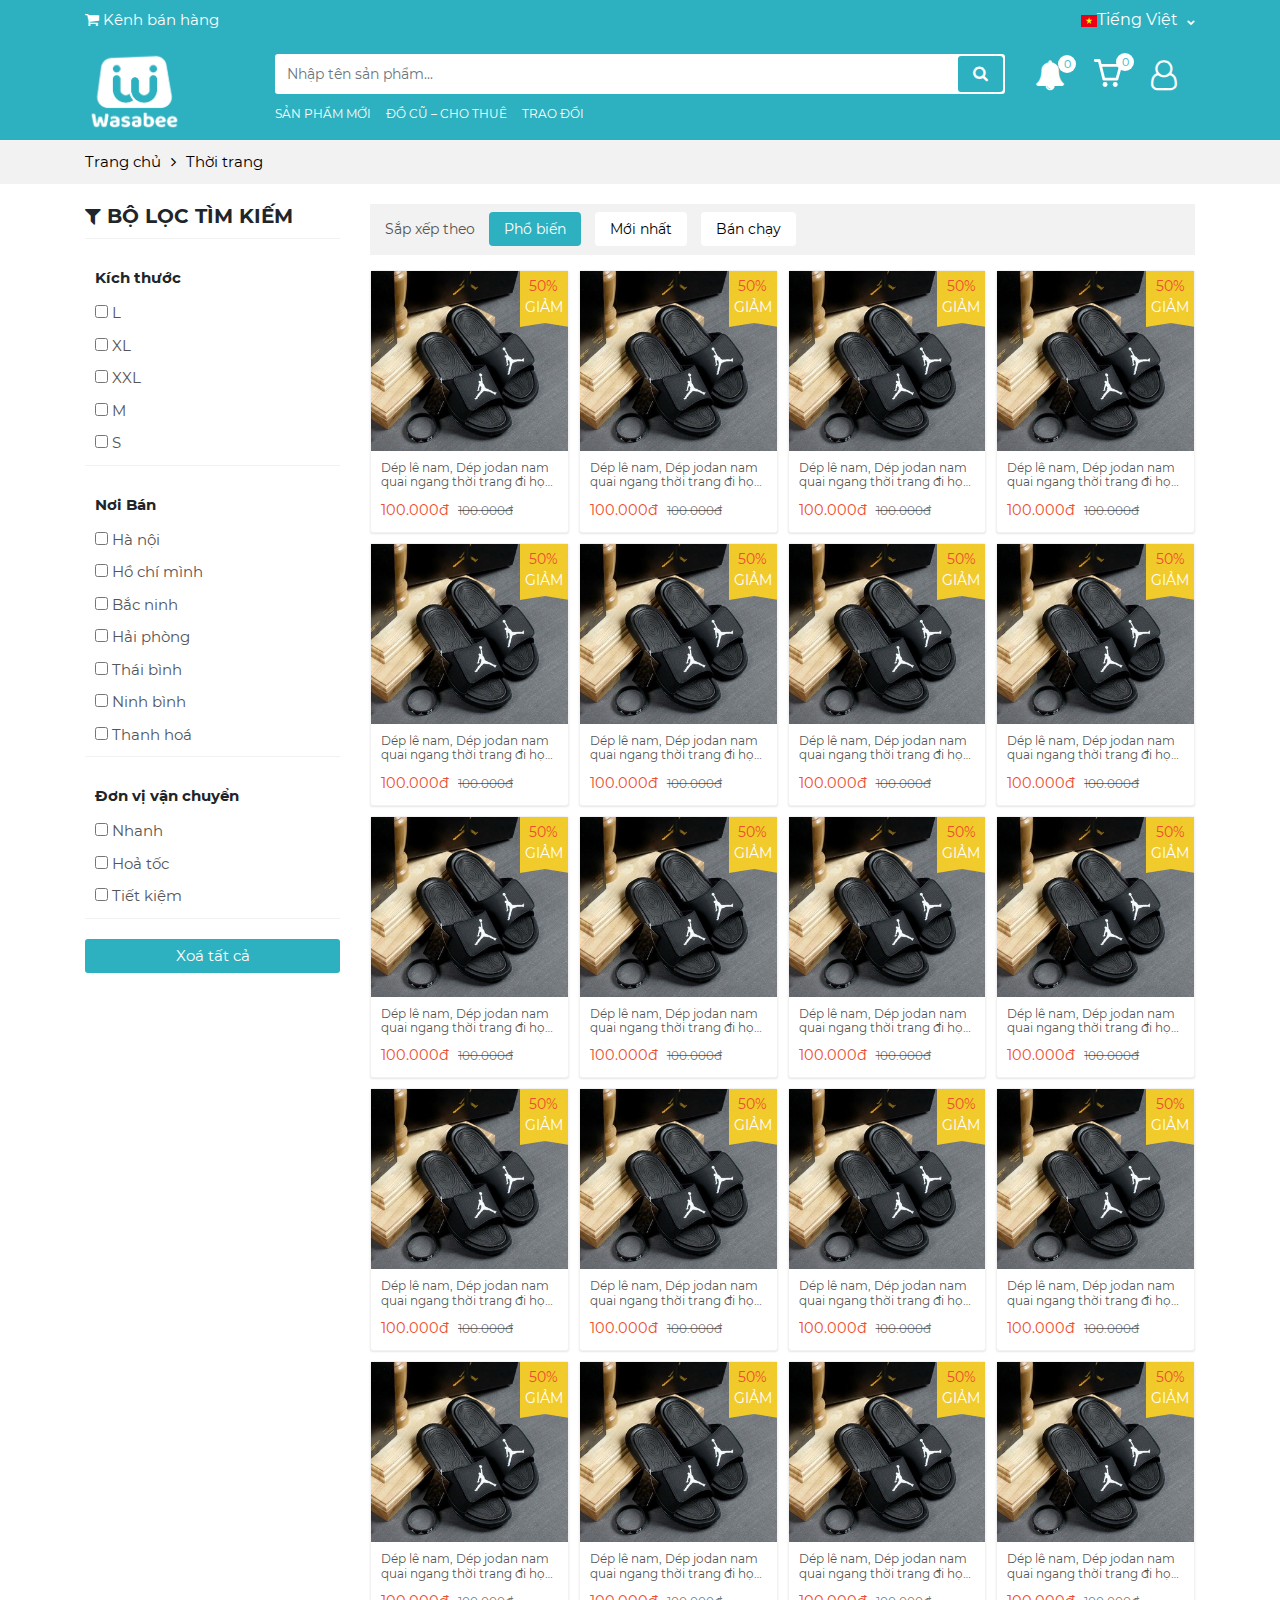
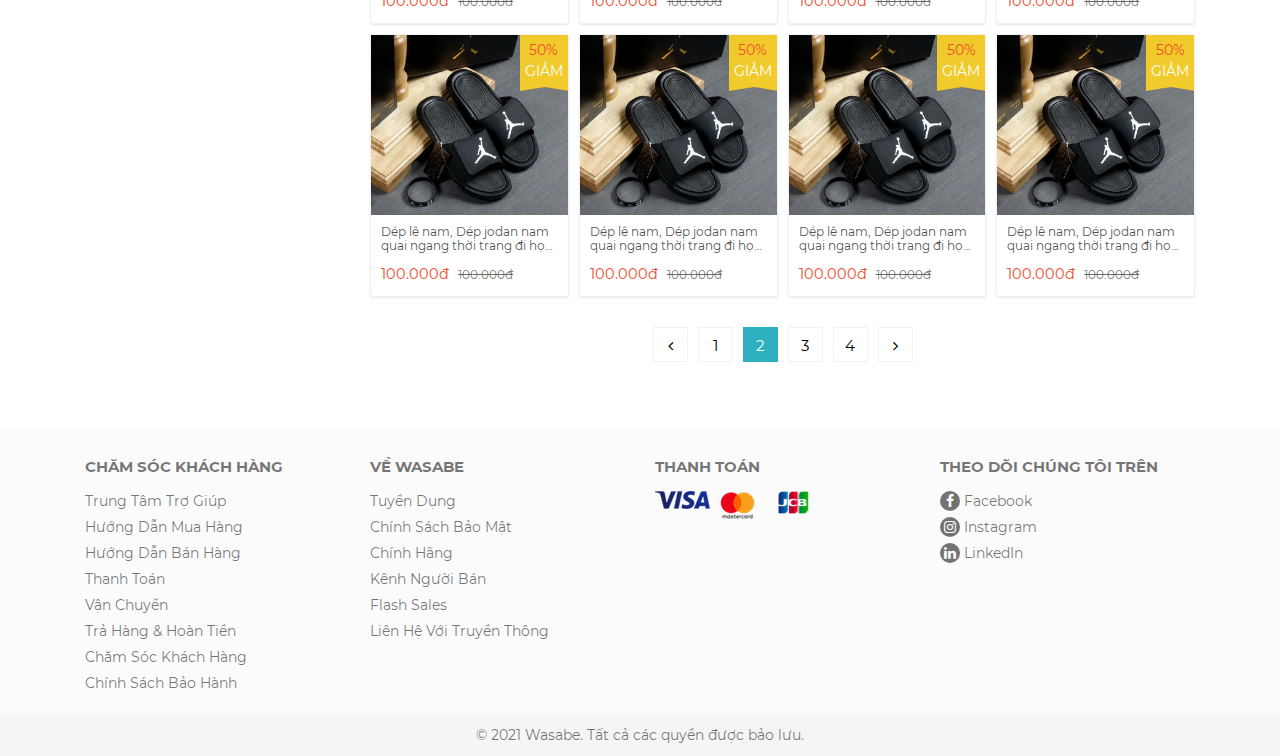
<file: category.html>
<!doctype html>
<html lang="en">
<head>
    <meta charset="UTF-8">
    <meta name="viewport"
          content="width=device-width, user-scalable=no, initial-scale=1.0, maximum-scale=1.0, minimum-scale=1.0">
    <meta http-equiv="X-UA-Compatible" content="ie=edge">
    <title>Wasabe</title>

    <!--style-->
    <link rel="stylesheet" href="lib/bootstrap/css/bootstrap.min.css">
    <link rel="stylesheet" href="lib/owl/dist/assets/owl.theme.default.css">
    <link rel="stylesheet" href="lib/owl/dist/assets/owl.carousel.css">
    <link rel="stylesheet" href="lib/slick/slick.css">
    <link rel="stylesheet" href="lib/awesome/css/font-awesome.css">
    <link rel="stylesheet" href="lib/mmenu-js/dist/mmenu.css">
    <link rel="stylesheet" href="lib/fancybox/dist/jquery.fancybox.css">
    <link rel="stylesheet" href="assets/css/main.css">
    <link rel="stylesheet" href="assets/css/responsive.css">

    <!--script-->
    <script src="assets/js/jquery.js"></script>
    <script src="lib/bootstrap/js/bootstrap.min.js"></script>
    <script src="lib/owl/dist/owl.carousel.js"></script>
    <script src="lib/slick/slick.min.js"></script>
    <script src="lib/mmenu-js/dist/mmenu.js"></script>
    <script src="lib/fancybox/dist/jquery.fancybox.js"></script>
    <script src="assets/js/main.js"></script>
</head>
<body>
<!--menu mobile--->
<div id="mobile-menu">
    <div id="panel-menu">
        <div class="menu-mobile">
            <ul>
                <li><a href="">Sản phẩm mới</a></li>
                <li><a href="">Đồ cũ – Cho thuê</a></li>
                <li><a href="">Trao đổi</a></li>
            </ul>
        </div>
    </div>
</div>
<!--end menu mobile-->

<div id="top-bar">
    <div class="container">
        <div class="row">
            <div class="col-6 col-md-6 col-lg-6 col-xl-6 col-sm-6">
                <div class="top-bar-link">
                    <a href="">
                        <i class="fa fa-shopping-cart" aria-hidden="true"></i> Kênh bán hàng
                    </a>
                </div>
            </div>
            <div class="col-6 col-md-6 col-lg-6 col-xl-6 col-sm-6">
                <div class="header-info header-info-right">
                    <ul>
                        <li>
                            <a class="language-dropdown-active" href="#">
                                <img src="assets/images/vn.svg" title="Tiếng Việt" width="16" alt="Tiếng Việt">Tiếng
                                Việt
                                <i class="fa fa-chevron-down"></i>
                            </a>
                            <ul class="language-dropdown ">
                                <li>
                                    <a rel="alternate" hreflang="en" href="">
                                        <img src="assets/images/us.svg" title="English" width="16" alt="English"><span>English</span>
                                    </a>
                                </li>
                            </ul>
                        </li>
                    </ul>
                </div>
            </div>
        </div>
    </div>
</div><!--top-bar-->

<header id="header">
    <div class="container">
        <div class="row">
            <div class="col-4 col-md-2 col-lg-2 col-xl-2">
                <div id="logo"><a href=""><img src="assets/images/logo.png" alt=""></a></div>
            </div>
            <div class="col-md-8 col-lg-8 col-xl-8 d-none d-lg-block">
                <div class="header-center">
                    <form action="" class="formSearch" method="POST">
                        <input type="search" class="form-control" id="s" placeholder="Nhập tên sản phẩm...">
                        <button type="submit" class="btnSearch"><i class="fa fa-search"></i></button>
                    </form>
                    <div class="header-bottom">
                        <ul>
                            <li><a href="">Sản phẩm mới</a></li>
                            <li><a href="">Đồ cũ – Cho thuê</a></li>
                            <li><a href="">Trao đổi</a></li>
                        </ul>
                    </div>
                </div>
            </div>
            <div class="col-8 col-md-2 col-lg-2 col-xl-2">
                <div class="header-action">
                    <div class="header-action-icon-2">
                        <a href="" class="notification-count">
                            <i class="fa fa-bell"></i>
                            <span class="pro-count blue"><span>0</span></span>
                        </a>
                    </div>
                    <div class="header-action-icon-2">
                        <a href="" class="cart-count">
                            <svg viewBox="0 0 26.6 25.6" class="shopee-svg-icon navbar__link-icon icon-shopping-cart-2">
                                <polyline fill="none" points="2 1.7 5.5 1.7 9.6 18.3 21.2 18.3 24.6 6.1 7 6.1"
                                          stroke-linecap="round" stroke-linejoin="round" stroke-miterlimit="10"
                                          stroke-width="2.5"></polyline>
                                <circle cx="10.7" cy="23" r="2.2" stroke="none"></circle>
                                <circle cx="19.7" cy="23" r="2.2" stroke="none"></circle>
                            </svg>
                            <span class="pro-count blue"><span>0</span></span>
                        </a>
                    </div>
                    <div class="header-action-icon-2">
                        <a href="">
                            <i class="fa fa-user-o"></i>
                        </a>
                    </div>
                    <div class="header-action-icon-2 d-none show-block">
                        <a href="#mobile-menu">
                            <i class="fa fa-bars"></i>
                        </a>
                    </div>
                </div>
            </div>
        </div>
    </div>
</header><!--header-->

<main id="main">
    <section id="breadcrumbs">
        <div class="container">
            <div class="row">
                <div class="col-md-12">
                    <nav>
                        <ul>
                            <li><a href="">Trang chủ</a></li>
                            <li><a href=""><i class="fa fa-angle-right"></i></a></li>
                            <li><a href="">Thời trang</a></li>
                        </ul>
                    </nav>
                </div>
            </div>
        </div>
    </section><!--breadcrumbs-->

    <section id="category-page">
        <div class="container">
            <div class="row">
                <div class="col-md-3">
                    <aside class="widget-filter">
                        <h3><i class="fa fa-filter"></i> Bộ lọc tìm kiếm</h3>
                        <div class="filter-item">
                            <h4>Kích thước</h4>
                            <div class="list-filter">
                                <p><input type="checkbox"> L</p>
                                <p><input type="checkbox"> XL</p>
                                <p><input type="checkbox"> XXL</p>
                                <p><input type="checkbox"> M</p>
                                <p><input type="checkbox"> S</p>
                            </div>
                        </div>
                        <div class="filter-item">
                            <h4>Nơi Bán</h4>
                            <div class="list-filter">
                                <p><input type="checkbox"> Hà nội</p>
                                <p><input type="checkbox"> Hồ chí mình</p>
                                <p><input type="checkbox"> Bắc ninh</p>
                                <p><input type="checkbox"> Hải phòng</p>
                                <p><input type="checkbox"> Thái bình</p>
                                <p><input type="checkbox"> Ninh bình</p>
                                <p><input type="checkbox"> Thanh hoá</p>
                            </div>
                        </div>
                        <div class="filter-item">
                            <h4>Đơn vị vận chuyển</h4>
                            <div class="list-filter">
                                <p><input type="checkbox"> Nhanh</p>
                                <p><input type="checkbox"> Hoả tốc</p>
                                <p><input type="checkbox"> Tiết kiệm</p>
                            </div>
                        </div>
                        <div class="filter-button">
                            <a href="javascript:void(0)">Xoá tất cả</a>
                        </div>
                    </aside>
                </div><!--filter-->

                <div class="col-md-9">
                    <div class="category-order">
                        <span>Sắp xếp theo</span>
                        <a href="" class="active">Phổ biến</a>
                        <a href="">Mới nhất</a>
                        <a href="">Bán chạy</a>
                    </div>
                    <div class="category-grid">
                        <div class="row row-5">
                            <div class="col-6 col-md-3 pd-5">
                                <div class="product-item boxShadow">
                                    <a href="">
                                        <div class="product-item-thumbnail">
                                            <img src="assets/images/product_1.jpeg" alt="">
                                            <div class="product-sale">
                                                <div class="product-sale-label">
                                                    <p>50%</p>GIẢM
                                                </div>
                                            </div>
                                        </div>
                                        <div class="product-itemt-content">
                                            <h3>Dép lê nam, Dép jodan nam quai ngang thời trang đi học cực đẹp giá
                                                tốt</h3>
                                            <div class="product-price">
                                                <ins><span>100.000</span><span class="currency">đ</span></ins>
                                                <del><span>100.000</span><span class="currency">đ</span></del>
                                            </div>
                                        </div>
                                    </a>
                                </div>
                            </div>
                            <div class="col-6 col-md-3 pd-5">
                                <div class="product-item boxShadow">
                                    <a href="">
                                        <div class="product-item-thumbnail">
                                            <img src="assets/images/product_1.jpeg" alt="">
                                            <div class="product-sale">
                                                <div class="product-sale-label">
                                                    <p>50%</p>GIẢM
                                                </div>
                                            </div>
                                        </div>
                                        <div class="product-itemt-content">
                                            <h3>Dép lê nam, Dép jodan nam quai ngang thời trang đi học cực đẹp giá
                                                tốt</h3>
                                            <div class="product-price">
                                                <ins><span>100.000</span><span class="currency">đ</span></ins>
                                                <del><span>100.000</span><span class="currency">đ</span></del>
                                            </div>
                                        </div>
                                    </a>
                                </div>
                            </div>
                            <div class="col-6 col-md-3 pd-5">
                                <div class="product-item boxShadow">
                                    <a href="">
                                        <div class="product-item-thumbnail">
                                            <img src="assets/images/product_1.jpeg" alt="">
                                            <div class="product-sale">
                                                <div class="product-sale-label">
                                                    <p>50%</p>GIẢM
                                                </div>
                                            </div>
                                        </div>
                                        <div class="product-itemt-content">
                                            <h3>Dép lê nam, Dép jodan nam quai ngang thời trang đi học cực đẹp giá
                                                tốt</h3>
                                            <div class="product-price">
                                                <ins><span>100.000</span><span class="currency">đ</span></ins>
                                                <del><span>100.000</span><span class="currency">đ</span></del>
                                            </div>
                                        </div>
                                    </a>
                                </div>
                            </div>
                            <div class="col-6 col-md-3 pd-5">
                                <div class="product-item boxShadow">
                                    <a href="">
                                        <div class="product-item-thumbnail">
                                            <img src="assets/images/product_1.jpeg" alt="">
                                            <div class="product-sale">
                                                <div class="product-sale-label">
                                                    <p>50%</p>GIẢM
                                                </div>
                                            </div>
                                        </div>
                                        <div class="product-itemt-content">
                                            <h3>Dép lê nam, Dép jodan nam quai ngang thời trang đi học cực đẹp giá
                                                tốt</h3>
                                            <div class="product-price">
                                                <ins><span>100.000</span><span class="currency">đ</span></ins>
                                                <del><span>100.000</span><span class="currency">đ</span></del>
                                            </div>
                                        </div>
                                    </a>
                                </div>
                            </div>
                            <div class="col-6 col-md-3 pd-5">
                                <div class="product-item boxShadow">
                                    <a href="">
                                        <div class="product-item-thumbnail">
                                            <img src="assets/images/product_1.jpeg" alt="">
                                            <div class="product-sale">
                                                <div class="product-sale-label">
                                                    <p>50%</p>GIẢM
                                                </div>
                                            </div>
                                        </div>
                                        <div class="product-itemt-content">
                                            <h3>Dép lê nam, Dép jodan nam quai ngang thời trang đi học cực đẹp giá
                                                tốt</h3>
                                            <div class="product-price">
                                                <ins><span>100.000</span><span class="currency">đ</span></ins>
                                                <del><span>100.000</span><span class="currency">đ</span></del>
                                            </div>
                                        </div>
                                    </a>
                                </div>
                            </div>
                            <div class="col-6 col-md-3 pd-5">
                                <div class="product-item boxShadow">
                                    <a href="">
                                        <div class="product-item-thumbnail">
                                            <img src="assets/images/product_1.jpeg" alt="">
                                            <div class="product-sale">
                                                <div class="product-sale-label">
                                                    <p>50%</p>GIẢM
                                                </div>
                                            </div>
                                        </div>
                                        <div class="product-itemt-content">
                                            <h3>Dép lê nam, Dép jodan nam quai ngang thời trang đi học cực đẹp giá
                                                tốt</h3>
                                            <div class="product-price">
                                                <ins><span>100.000</span><span class="currency">đ</span></ins>
                                                <del><span>100.000</span><span class="currency">đ</span></del>
                                            </div>
                                        </div>
                                    </a>
                                </div>
                            </div>
                            <div class="col-6 col-md-3 pd-5">
                                <div class="product-item boxShadow">
                                    <a href="">
                                        <div class="product-item-thumbnail">
                                            <img src="assets/images/product_1.jpeg" alt="">
                                            <div class="product-sale">
                                                <div class="product-sale-label">
                                                    <p>50%</p>GIẢM
                                                </div>
                                            </div>
                                        </div>
                                        <div class="product-itemt-content">
                                            <h3>Dép lê nam, Dép jodan nam quai ngang thời trang đi học cực đẹp giá
                                                tốt</h3>
                                            <div class="product-price">
                                                <ins><span>100.000</span><span class="currency">đ</span></ins>
                                                <del><span>100.000</span><span class="currency">đ</span></del>
                                            </div>
                                        </div>
                                    </a>
                                </div>
                            </div>
                            <div class="col-6 col-md-3 pd-5">
                                <div class="product-item boxShadow">
                                    <a href="">
                                        <div class="product-item-thumbnail">
                                            <img src="assets/images/product_1.jpeg" alt="">
                                            <div class="product-sale">
                                                <div class="product-sale-label">
                                                    <p>50%</p>GIẢM
                                                </div>
                                            </div>
                                        </div>
                                        <div class="product-itemt-content">
                                            <h3>Dép lê nam, Dép jodan nam quai ngang thời trang đi học cực đẹp giá
                                                tốt</h3>
                                            <div class="product-price">
                                                <ins><span>100.000</span><span class="currency">đ</span></ins>
                                                <del><span>100.000</span><span class="currency">đ</span></del>
                                            </div>
                                        </div>
                                    </a>
                                </div>
                            </div>
                            <div class="col-6 col-md-3 pd-5">
                                <div class="product-item boxShadow">
                                    <a href="">
                                        <div class="product-item-thumbnail">
                                            <img src="assets/images/product_1.jpeg" alt="">
                                            <div class="product-sale">
                                                <div class="product-sale-label">
                                                    <p>50%</p>GIẢM
                                                </div>
                                            </div>
                                        </div>
                                        <div class="product-itemt-content">
                                            <h3>Dép lê nam, Dép jodan nam quai ngang thời trang đi học cực đẹp giá
                                                tốt</h3>
                                            <div class="product-price">
                                                <ins><span>100.000</span><span class="currency">đ</span></ins>
                                                <del><span>100.000</span><span class="currency">đ</span></del>
                                            </div>
                                        </div>
                                    </a>
                                </div>
                            </div>
                            <div class="col-6 col-md-3 pd-5">
                                <div class="product-item boxShadow">
                                    <a href="">
                                        <div class="product-item-thumbnail">
                                            <img src="assets/images/product_1.jpeg" alt="">
                                            <div class="product-sale">
                                                <div class="product-sale-label">
                                                    <p>50%</p>GIẢM
                                                </div>
                                            </div>
                                        </div>
                                        <div class="product-itemt-content">
                                            <h3>Dép lê nam, Dép jodan nam quai ngang thời trang đi học cực đẹp giá
                                                tốt</h3>
                                            <div class="product-price">
                                                <ins><span>100.000</span><span class="currency">đ</span></ins>
                                                <del><span>100.000</span><span class="currency">đ</span></del>
                                            </div>
                                        </div>
                                    </a>
                                </div>
                            </div>
                            <div class="col-6 col-md-3 pd-5">
                                <div class="product-item boxShadow">
                                    <a href="">
                                        <div class="product-item-thumbnail">
                                            <img src="assets/images/product_1.jpeg" alt="">
                                            <div class="product-sale">
                                                <div class="product-sale-label">
                                                    <p>50%</p>GIẢM
                                                </div>
                                            </div>
                                        </div>
                                        <div class="product-itemt-content">
                                            <h3>Dép lê nam, Dép jodan nam quai ngang thời trang đi học cực đẹp giá
                                                tốt</h3>
                                            <div class="product-price">
                                                <ins><span>100.000</span><span class="currency">đ</span></ins>
                                                <del><span>100.000</span><span class="currency">đ</span></del>
                                            </div>
                                        </div>
                                    </a>
                                </div>
                            </div>
                            <div class="col-6 col-md-3 pd-5">
                                <div class="product-item boxShadow">
                                    <a href="">
                                        <div class="product-item-thumbnail">
                                            <img src="assets/images/product_1.jpeg" alt="">
                                            <div class="product-sale">
                                                <div class="product-sale-label">
                                                    <p>50%</p>GIẢM
                                                </div>
                                            </div>
                                        </div>
                                        <div class="product-itemt-content">
                                            <h3>Dép lê nam, Dép jodan nam quai ngang thời trang đi học cực đẹp giá
                                                tốt</h3>
                                            <div class="product-price">
                                                <ins><span>100.000</span><span class="currency">đ</span></ins>
                                                <del><span>100.000</span><span class="currency">đ</span></del>
                                            </div>
                                        </div>
                                    </a>
                                </div>
                            </div>
                            <div class="col-6 col-md-3 pd-5">
                                <div class="product-item boxShadow">
                                    <a href="">
                                        <div class="product-item-thumbnail">
                                            <img src="assets/images/product_1.jpeg" alt="">
                                            <div class="product-sale">
                                                <div class="product-sale-label">
                                                    <p>50%</p>GIẢM
                                                </div>
                                            </div>
                                        </div>
                                        <div class="product-itemt-content">
                                            <h3>Dép lê nam, Dép jodan nam quai ngang thời trang đi học cực đẹp giá
                                                tốt</h3>
                                            <div class="product-price">
                                                <ins><span>100.000</span><span class="currency">đ</span></ins>
                                                <del><span>100.000</span><span class="currency">đ</span></del>
                                            </div>
                                        </div>
                                    </a>
                                </div>
                            </div>
                            <div class="col-6 col-md-3 pd-5">
                                <div class="product-item boxShadow">
                                    <a href="">
                                        <div class="product-item-thumbnail">
                                            <img src="assets/images/product_1.jpeg" alt="">
                                            <div class="product-sale">
                                                <div class="product-sale-label">
                                                    <p>50%</p>GIẢM
                                                </div>
                                            </div>
                                        </div>
                                        <div class="product-itemt-content">
                                            <h3>Dép lê nam, Dép jodan nam quai ngang thời trang đi học cực đẹp giá
                                                tốt</h3>
                                            <div class="product-price">
                                                <ins><span>100.000</span><span class="currency">đ</span></ins>
                                                <del><span>100.000</span><span class="currency">đ</span></del>
                                            </div>
                                        </div>
                                    </a>
                                </div>
                            </div>
                            <div class="col-6 col-md-3 pd-5">
                                <div class="product-item boxShadow">
                                    <a href="">
                                        <div class="product-item-thumbnail">
                                            <img src="assets/images/product_1.jpeg" alt="">
                                            <div class="product-sale">
                                                <div class="product-sale-label">
                                                    <p>50%</p>GIẢM
                                                </div>
                                            </div>
                                        </div>
                                        <div class="product-itemt-content">
                                            <h3>Dép lê nam, Dép jodan nam quai ngang thời trang đi học cực đẹp giá
                                                tốt</h3>
                                            <div class="product-price">
                                                <ins><span>100.000</span><span class="currency">đ</span></ins>
                                                <del><span>100.000</span><span class="currency">đ</span></del>
                                            </div>
                                        </div>
                                    </a>
                                </div>
                            </div>
                            <div class="col-6 col-md-3 pd-5">
                                <div class="product-item boxShadow">
                                    <a href="">
                                        <div class="product-item-thumbnail">
                                            <img src="assets/images/product_1.jpeg" alt="">
                                            <div class="product-sale">
                                                <div class="product-sale-label">
                                                    <p>50%</p>GIẢM
                                                </div>
                                            </div>
                                        </div>
                                        <div class="product-itemt-content">
                                            <h3>Dép lê nam, Dép jodan nam quai ngang thời trang đi học cực đẹp giá
                                                tốt</h3>
                                            <div class="product-price">
                                                <ins><span>100.000</span><span class="currency">đ</span></ins>
                                                <del><span>100.000</span><span class="currency">đ</span></del>
                                            </div>
                                        </div>
                                    </a>
                                </div>
                            </div>
                            <div class="col-6 col-md-3 pd-5">
                                <div class="product-item boxShadow">
                                    <a href="">
                                        <div class="product-item-thumbnail">
                                            <img src="assets/images/product_1.jpeg" alt="">
                                            <div class="product-sale">
                                                <div class="product-sale-label">
                                                    <p>50%</p>GIẢM
                                                </div>
                                            </div>
                                        </div>
                                        <div class="product-itemt-content">
                                            <h3>Dép lê nam, Dép jodan nam quai ngang thời trang đi học cực đẹp giá
                                                tốt</h3>
                                            <div class="product-price">
                                                <ins><span>100.000</span><span class="currency">đ</span></ins>
                                                <del><span>100.000</span><span class="currency">đ</span></del>
                                            </div>
                                        </div>
                                    </a>
                                </div>
                            </div>
                            <div class="col-6 col-md-3 pd-5">
                                <div class="product-item boxShadow">
                                    <a href="">
                                        <div class="product-item-thumbnail">
                                            <img src="assets/images/product_1.jpeg" alt="">
                                            <div class="product-sale">
                                                <div class="product-sale-label">
                                                    <p>50%</p>GIẢM
                                                </div>
                                            </div>
                                        </div>
                                        <div class="product-itemt-content">
                                            <h3>Dép lê nam, Dép jodan nam quai ngang thời trang đi học cực đẹp giá
                                                tốt</h3>
                                            <div class="product-price">
                                                <ins><span>100.000</span><span class="currency">đ</span></ins>
                                                <del><span>100.000</span><span class="currency">đ</span></del>
                                            </div>
                                        </div>
                                    </a>
                                </div>
                            </div>
                            <div class="col-6 col-md-3 pd-5">
                                <div class="product-item boxShadow">
                                    <a href="">
                                        <div class="product-item-thumbnail">
                                            <img src="assets/images/product_1.jpeg" alt="">
                                            <div class="product-sale">
                                                <div class="product-sale-label">
                                                    <p>50%</p>GIẢM
                                                </div>
                                            </div>
                                        </div>
                                        <div class="product-itemt-content">
                                            <h3>Dép lê nam, Dép jodan nam quai ngang thời trang đi học cực đẹp giá
                                                tốt</h3>
                                            <div class="product-price">
                                                <ins><span>100.000</span><span class="currency">đ</span></ins>
                                                <del><span>100.000</span><span class="currency">đ</span></del>
                                            </div>
                                        </div>
                                    </a>
                                </div>
                            </div>
                            <div class="col-6 col-md-3 pd-5">
                                <div class="product-item boxShadow">
                                    <a href="">
                                        <div class="product-item-thumbnail">
                                            <img src="assets/images/product_1.jpeg" alt="">
                                            <div class="product-sale">
                                                <div class="product-sale-label">
                                                    <p>50%</p>GIẢM
                                                </div>
                                            </div>
                                        </div>
                                        <div class="product-itemt-content">
                                            <h3>Dép lê nam, Dép jodan nam quai ngang thời trang đi học cực đẹp giá
                                                tốt</h3>
                                            <div class="product-price">
                                                <ins><span>100.000</span><span class="currency">đ</span></ins>
                                                <del><span>100.000</span><span class="currency">đ</span></del>
                                            </div>
                                        </div>
                                    </a>
                                </div>
                            </div>
                            <div class="col-6 col-md-3 pd-5">
                                <div class="product-item boxShadow">
                                    <a href="">
                                        <div class="product-item-thumbnail">
                                            <img src="assets/images/product_1.jpeg" alt="">
                                            <div class="product-sale">
                                                <div class="product-sale-label">
                                                    <p>50%</p>GIẢM
                                                </div>
                                            </div>
                                        </div>
                                        <div class="product-itemt-content">
                                            <h3>Dép lê nam, Dép jodan nam quai ngang thời trang đi học cực đẹp giá
                                                tốt</h3>
                                            <div class="product-price">
                                                <ins><span>100.000</span><span class="currency">đ</span></ins>
                                                <del><span>100.000</span><span class="currency">đ</span></del>
                                            </div>
                                        </div>
                                    </a>
                                </div>
                            </div>
                            <div class="col-6 col-md-3 pd-5">
                                <div class="product-item boxShadow">
                                    <a href="">
                                        <div class="product-item-thumbnail">
                                            <img src="assets/images/product_1.jpeg" alt="">
                                            <div class="product-sale">
                                                <div class="product-sale-label">
                                                    <p>50%</p>GIẢM
                                                </div>
                                            </div>
                                        </div>
                                        <div class="product-itemt-content">
                                            <h3>Dép lê nam, Dép jodan nam quai ngang thời trang đi học cực đẹp giá
                                                tốt</h3>
                                            <div class="product-price">
                                                <ins><span>100.000</span><span class="currency">đ</span></ins>
                                                <del><span>100.000</span><span class="currency">đ</span></del>
                                            </div>
                                        </div>
                                    </a>
                                </div>
                            </div>
                            <div class="col-6 col-md-3 pd-5">
                                <div class="product-item boxShadow">
                                    <a href="">
                                        <div class="product-item-thumbnail">
                                            <img src="assets/images/product_1.jpeg" alt="">
                                            <div class="product-sale">
                                                <div class="product-sale-label">
                                                    <p>50%</p>GIẢM
                                                </div>
                                            </div>
                                        </div>
                                        <div class="product-itemt-content">
                                            <h3>Dép lê nam, Dép jodan nam quai ngang thời trang đi học cực đẹp giá
                                                tốt</h3>
                                            <div class="product-price">
                                                <ins><span>100.000</span><span class="currency">đ</span></ins>
                                                <del><span>100.000</span><span class="currency">đ</span></del>
                                            </div>
                                        </div>
                                    </a>
                                </div>
                            </div>
                            <div class="col-6 col-md-3 pd-5">
                                <div class="product-item boxShadow">
                                    <a href="">
                                        <div class="product-item-thumbnail">
                                            <img src="assets/images/product_1.jpeg" alt="">
                                            <div class="product-sale">
                                                <div class="product-sale-label">
                                                    <p>50%</p>GIẢM
                                                </div>
                                            </div>
                                        </div>
                                        <div class="product-itemt-content">
                                            <h3>Dép lê nam, Dép jodan nam quai ngang thời trang đi học cực đẹp giá
                                                tốt</h3>
                                            <div class="product-price">
                                                <ins><span>100.000</span><span class="currency">đ</span></ins>
                                                <del><span>100.000</span><span class="currency">đ</span></del>
                                            </div>
                                        </div>
                                    </a>
                                </div>
                            </div>
                        </div>
                    </div>

                    <div class="category-pagination">
                        <ul>
                            <li><a href=""><i class="fa fa-angle-left"></i></a></li>
                            <li><a href="">1</a></li>
                            <li class="active"><a href="">2</a></li>
                            <li><a href="">3</a></li>
                            <li><a href="">4</a></li>
                            <li><a href=""><i class="fa fa-angle-right"></i></a></li>
                        </ul>
                    </div>
                </div><!--list-category-->
            </div>
        </div>
    </section><!--category-page-->

</main>

<footer id="footer">
    <div class="container">
        <div class="row">
            <div class="col-6 col-md-3 col-lg-3 col-xl-3">
                <div class="footer-top">
                    <div class="footer-title">
                        <h3>CHĂM SÓC KHÁCH HÀNG</h3>
                    </div>
                    <div class="footer-menu">
                        <ul>
                            <li><a href="">Trung Tâm Trợ Giúp</a></li>
                            <li><a href="">Hướng Dẫn Mua Hàng</a></li>
                            <li><a href="">Hướng Dẫn Bán Hàng</a></li>
                            <li><a href="">Thanh Toán</a></li>
                            <li><a href="">Vận Chuyển</a></li>
                            <li><a href="">Trả Hàng & Hoàn Tiền</a></li>
                            <li><a href="">Chăm Sóc Khách Hàng</a></li>
                            <li><a href="">Chính Sách Bảo Hành</a></li>
                        </ul>
                    </div>
                </div>
            </div>

            <div class="col-6 col-md-3 col-lg-3 col-xl-3">
                <div class="footer-top">
                    <div class="footer-title">
                        <h3>VỀ Wasabe</h3>
                    </div>
                    <div class="footer-menu">
                        <ul>
                            <li><a href="">Tuyển Dụng</a></li>
                            <li><a href="">Chính Sách Bảo Mật</a></li>
                            <li><a href="">Chính Hãng</a></li>
                            <li><a href="">Kênh Người Bán</a></li>
                            <li><a href="">Flash Sales</a></li>
                            <li><a href="">Liên Hệ Với Truyền Thông</a></li>
                        </ul>
                    </div>
                </div>
            </div>

            <div class="col-6 col-md-3 col-lg-3 col-xl-3">
                <div class="footer-top">
                    <div class="footer-title">
                        <h3>Thanh toán</h3>
                    </div>
                    <div class="footer-menu icon-payment">
                        <ul>
                            <li class="visa icon-bg"></li>
                            <li class="master icon-bg"></li>
                            <li class="jcb icon-bg"></li>
                        </ul>
                    </div>
                </div>
            </div>

            <div class="col-6 col-md-3 col-lg-3 col-xl-3">
                <div class="footer-top">
                    <div class="footer-title">
                        <h3>THEO DÕI CHÚNG TÔI TRÊN</h3>
                    </div>
                    <div class="footer-menu">
                        <ul>
                            <li><a href=""><i class="fa fa-facebook"></i> Facebook</a></li>
                            <li><a href=""><i class="fa fa-instagram"></i> Instagram</a></li>
                            <li><a href=""><i class="fa fa-linkedin"></i> LinkedIn</a></li>
                        </ul>
                    </div>
                </div>
            </div>
        </div>
    </div>
    <div class="footer-absolute">
        © 2021 Wasabe. Tất cả các quyền được bảo lưu.
    </div>
</footer><!--footer-->
</body>
</html>
</file>
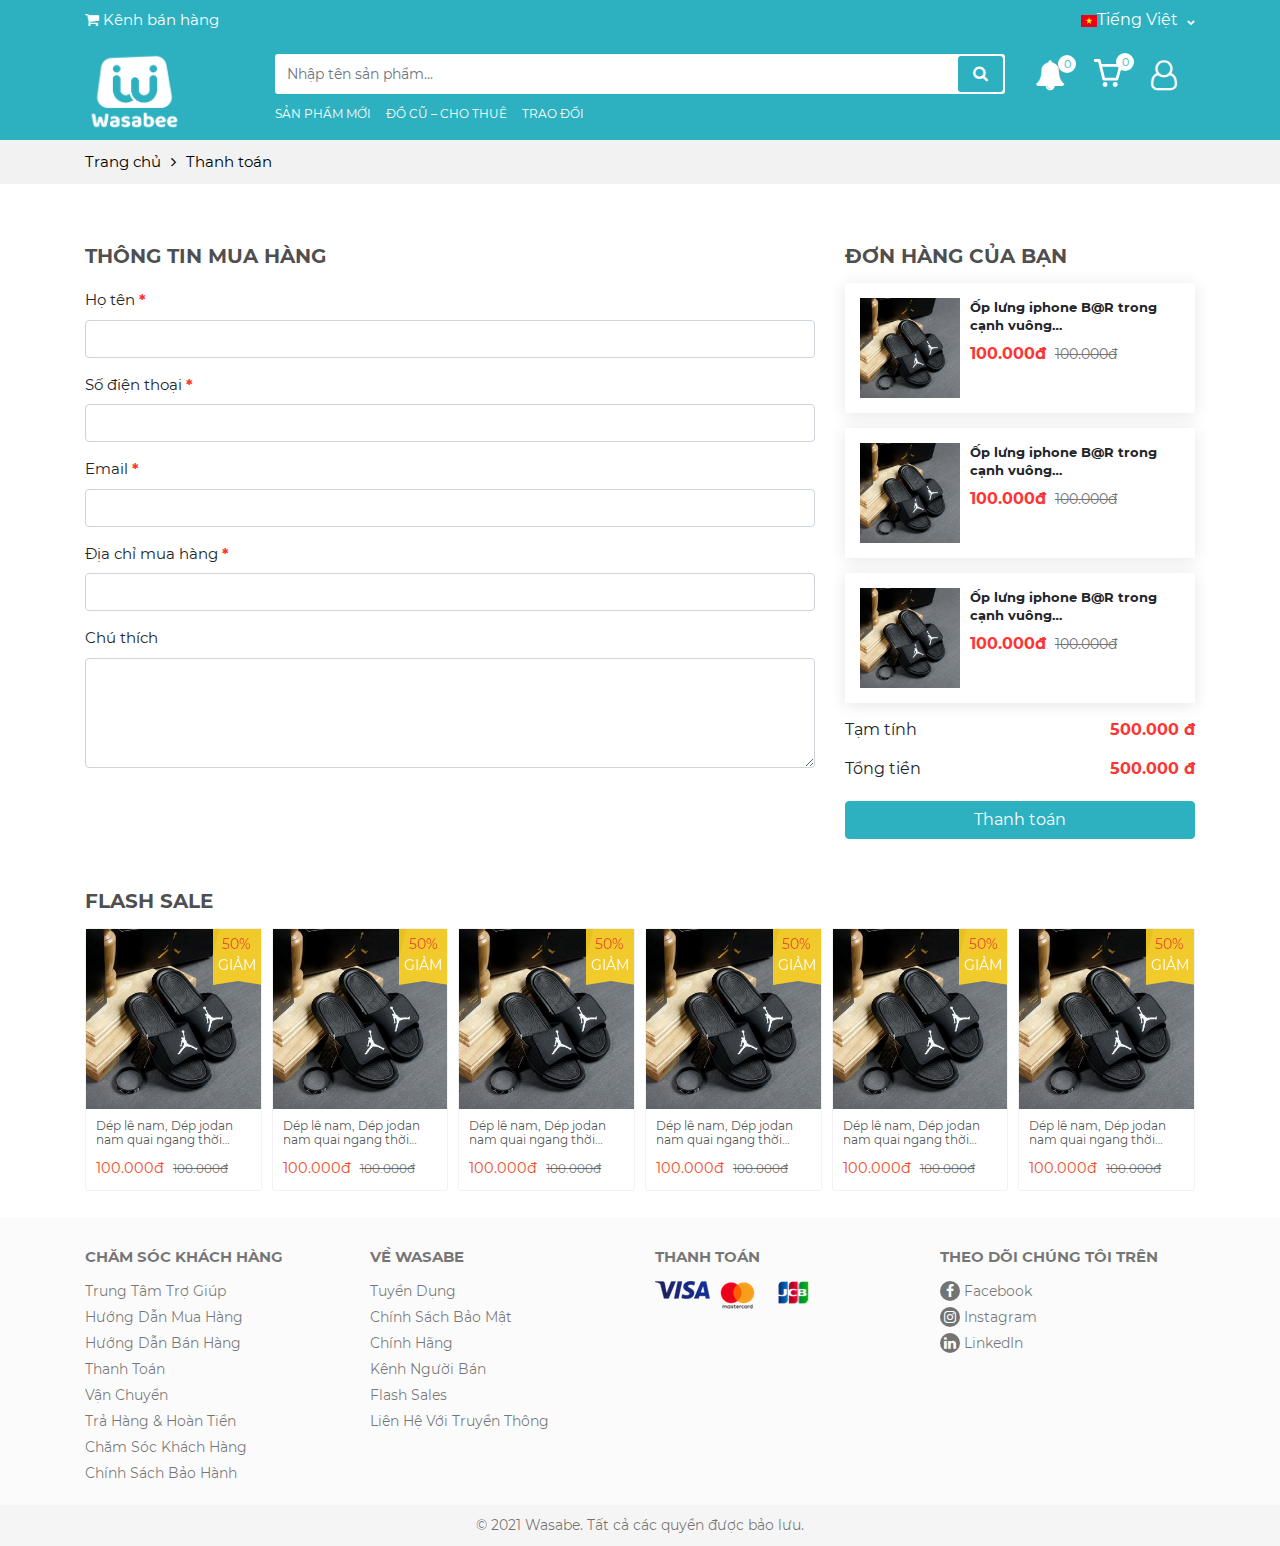
<file: checkout.html>
<!doctype html>
<html lang="en">
<head>
    <meta charset="UTF-8">
    <meta name="viewport"
          content="width=device-width, user-scalable=no, initial-scale=1.0, maximum-scale=1.0, minimum-scale=1.0">
    <meta http-equiv="X-UA-Compatible" content="ie=edge">
    <title>Wasabe</title>

    <!--style-->
    <link rel="stylesheet" href="lib/bootstrap/css/bootstrap.min.css">
    <link rel="stylesheet" href="lib/owl/dist/assets/owl.theme.default.css">
    <link rel="stylesheet" href="lib/owl/dist/assets/owl.carousel.css">
    <link rel="stylesheet" href="lib/slick/slick.css">
    <link rel="stylesheet" href="lib/awesome/css/font-awesome.css">
    <link rel="stylesheet" href="lib/mmenu-js/dist/mmenu.css">
    <link rel="stylesheet" href="lib/fancybox/dist/jquery.fancybox.css">
    <link rel="stylesheet" href="assets/css/main.css">
    <link rel="stylesheet" href="assets/css/account.css">
    <link rel="stylesheet" href="assets/css/responsive.css">

    <!--script-->
    <script src="assets/js/jquery.js"></script>
    <script src="lib/bootstrap/js/bootstrap.min.js"></script>
    <script src="lib/owl/dist/owl.carousel.js"></script>
    <script src="lib/slick/slick.min.js"></script>
    <script src="lib/mmenu-js/dist/mmenu.js"></script>
    <script src="lib/fancybox/dist/jquery.fancybox.js"></script>
    <script src="assets/js/main.js"></script>
</head>
<body>
<!--menu mobile--->
<div id="mobile-menu">
    <div id="panel-menu">
        <div class="menu-mobile">
            <ul>
                <li><a href="">Sản phẩm mới</a></li>
                <li><a href="">Đồ cũ – Cho thuê</a></li>
                <li><a href="">Trao đổi</a></li>
            </ul>
        </div>
    </div>
</div>
<!--end menu mobile-->

<div id="top-bar">
    <div class="container">
        <div class="row">
            <div class="col-6 col-md-6 col-lg-6 col-xl-6 col-sm-6">
                <div class="top-bar-link">
                    <a href="">
                        <i class="fa fa-shopping-cart" aria-hidden="true"></i> Kênh bán hàng
                    </a>
                </div>
            </div>
            <div class="col-6 col-md-6 col-lg-6 col-xl-6 col-sm-6">
                <div class="header-info header-info-right">
                    <ul>
                        <li>
                            <a class="language-dropdown-active" href="#">
                                <img src="assets/images/vn.svg" title="Tiếng Việt" width="16" alt="Tiếng Việt">Tiếng
                                Việt
                                <i class="fa fa-chevron-down"></i>
                            </a>
                            <ul class="language-dropdown ">
                                <li>
                                    <a rel="alternate" hreflang="en" href="">
                                        <img src="assets/images/us.svg" title="English" width="16" alt="English"><span>English</span>
                                    </a>
                                </li>
                            </ul>
                        </li>
                    </ul>
                </div>
            </div>
        </div>
    </div>
</div><!--top-bar-->

<header id="header">
    <div class="container">
        <div class="row">
            <div class="col-4 col-md-2 col-lg-2 col-xl-2">
                <div id="logo"><a href=""><img src="assets/images/logo.png" alt=""></a></div>
            </div>
            <div class="col-md-8 col-lg-8 col-xl-8 d-none d-lg-block">
                <div class="header-center">
                    <form action="" class="formSearch" method="POST">
                        <input type="search" class="form-control" id="s" placeholder="Nhập tên sản phẩm...">
                        <button type="submit" class="btnSearch"><i class="fa fa-search"></i></button>
                    </form>
                    <div class="header-bottom">
                        <ul>
                            <li><a href="">Sản phẩm mới</a></li>
                            <li><a href="">Đồ cũ – Cho thuê</a></li>
                            <li><a href="">Trao đổi</a></li>
                        </ul>
                    </div>
                </div>
            </div>
            <div class="col-8 col-md-2 col-lg-2 col-xl-2">
                <div class="header-action">
                    <div class="header-action-icon-2">
                        <a href="" class="notification-count">
                            <i class="fa fa-bell"></i>
                            <span class="pro-count blue"><span>0</span></span>
                        </a>
                    </div>
                    <div class="header-action-icon-2">
                        <a href="" class="cart-count">
                            <svg viewBox="0 0 26.6 25.6" class="shopee-svg-icon navbar__link-icon icon-shopping-cart-2">
                                <polyline fill="none" points="2 1.7 5.5 1.7 9.6 18.3 21.2 18.3 24.6 6.1 7 6.1"
                                          stroke-linecap="round" stroke-linejoin="round" stroke-miterlimit="10"
                                          stroke-width="2.5"></polyline>
                                <circle cx="10.7" cy="23" r="2.2" stroke="none"></circle>
                                <circle cx="19.7" cy="23" r="2.2" stroke="none"></circle>
                            </svg>
                            <span class="pro-count blue"><span>0</span></span>
                        </a>
                    </div>
                    <div class="header-action-icon-2">
                        <a href="">
                            <i class="fa fa-user-o"></i>
                        </a>
                    </div>
                    <div class="header-action-icon-2 d-none show-block">
                        <a href="#mobile-menu">
                            <i class="fa fa-bars"></i>
                        </a>
                    </div>
                </div>
            </div>
        </div>
    </div>
</header><!--header-->

<main id="main">
    <section id="breadcrumbs">
        <div class="container">
            <div class="row">
                <div class="col-md-12">
                    <nav>
                        <ul>
                            <li><a href="">Trang chủ</a></li>
                            <li><a href=""><i class="fa fa-angle-right"></i></a></li>
                            <li><a href="">Thanh toán</a></li>
                        </ul>
                    </nav>
                </div>
            </div>
        </div>
    </section><!--breadcrumbs-->

    <section class="page-content" style="margin-bottom: 0px !important;">
        <section class="page-content">
            <div class="container">
                <div class="row">
                    <div class="col-md-8">
                        <div class="home-title"><h3>Thông tin mua hàng</h3></div>
                        <form method="" class="form-checkout">
                            <div class="form-group">
                                <label for="">Họ tên <b>*</b></label>
                                <input type="text" class="form-control" required>
                            </div>
                            <div class="form-group">
                                <label for="">Số điện thoại <b>*</b></label>
                                <input type="text" class="form-control" required>
                            </div>
                            <div class="form-group">
                                <label for="">Email <b>*</b></label>
                                <input type="email" class="form-control" required>
                            </div>
                            <div class="form-group">
                                <label for="">Địa chỉ mua hàng <b>*</b></label>
                                <input type="text" class="form-control" required>
                            </div>
                            <div class="form-group">
                                <label for="">Chú thích</label>
                                <textarea name="" class="form-control" rows="4"></textarea>
                            </div>
                        </form>
                    </div>
                    <div class="col-md-4">
                        <div class="box-sidebar">
                            <div class="home-title">
                                <h3>ĐƠN HÀNG CỦA BẠN</h3>
                            </div>
                            <div class="cart-table">
                                <div class="cart-grid">
                                    <div class="cart-item">
                                        <div class="row row-5">
                                            <div class="col-md-4 pd-5 col-4" style="padding-bottom: 0px !important;">
                                                <div class="cart-thumbnail">
                                                    <img src="assets/images/product_1.jpeg" alt="">
                                                </div>
                                            </div>
                                            <div class="col-md-8 pd-5 col-8" style="padding-bottom: 0px !important;">
                                                <div class="cart-info">
                                                    <h3>Ốp lưng iphone B@R trong cạnh vuông
                                                        6/6plus/6s/6splus/7/7plus/8/8plus/x/xr/xs/11/12/13/pro/max/plus/promax</h3>
                                                    <div class="product-price">
                                                        <ins><span>100.000</span><span class="currency">đ</span></ins>
                                                        <del><span>100.000</span><span class="currency">đ</span></del>
                                                    </div>
                                                </div>
                                            </div>
                                        </div>
                                    </div>
                                </div>
                                <div class="cart-grid">
                                    <div class="cart-item">
                                        <div class="row row-5">
                                            <div class="col-md-4 pd-5 col-4" style="padding-bottom: 0px !important;">
                                                <div class="cart-thumbnail">
                                                    <img src="assets/images/product_1.jpeg" alt="">
                                                </div>
                                            </div>
                                            <div class="col-md-8 pd-5 col-8" style="padding-bottom: 0px !important;">
                                                <div class="cart-info">
                                                    <h3>Ốp lưng iphone B@R trong cạnh vuông
                                                        6/6plus/6s/6splus/7/7plus/8/8plus/x/xr/xs/11/12/13/pro/max/plus/promax</h3>
                                                    <div class="product-price">
                                                        <ins><span>100.000</span><span class="currency">đ</span></ins>
                                                        <del><span>100.000</span><span class="currency">đ</span></del>
                                                    </div>
                                                </div>
                                            </div>
                                        </div>
                                    </div>
                                </div>
                                <div class="cart-grid">
                                <div class="cart-item">
                                    <div class="row row-5">
                                        <div class="col-md-4 pd-5 col-4" style="padding-bottom: 0px !important;">
                                            <div class="cart-thumbnail">
                                                <img src="assets/images/product_1.jpeg" alt="">
                                            </div>
                                        </div>
                                        <div class="col-md-8 pd-5 col-8" style="padding-bottom: 0px !important;">
                                            <div class="cart-info">
                                                <h3>Ốp lưng iphone B@R trong cạnh vuông
                                                    6/6plus/6s/6splus/7/7plus/8/8plus/x/xr/xs/11/12/13/pro/max/plus/promax</h3>
                                                <div class="product-price">
                                                    <ins><span>100.000</span><span class="currency">đ</span></ins>
                                                    <del><span>100.000</span><span class="currency">đ</span></del>
                                                </div>
                                            </div>
                                        </div>
                                    </div>
                                </div>
                            </div>
                                <div class="checkout-item">
                                    <div class="row">
                                        <div class="col-6 col-md-6">
                                            Tạm tính
                                        </div>
                                        <div class="col-6 col-md-6 text-right">
                                            <div class="price">500.000 đ</div>
                                        </div>
                                    </div>
                                </div>
                                <div class="checkout-item">
                                    <div class="row">
                                        <div class="col-6 col-md-6">
                                            Tổng tiền
                                        </div>
                                        <div class="col-6 col-md-6 text-right">
                                            <div class="price">500.000 đ</div>
                                        </div>
                                    </div>
                                </div>
                            </div>
                            <div class="btnCheckout mt-20">
                                <a href="" class="btnLogin btn btn-success">Thanh toán</a>
                            </div>
                        </div>
                    </div>
                </div>
            </div>
        </section>
    </section>

    <section class="sec-product mt-20">
        <div class="container">
            <div class="row">
                <div class="col-md-12">
                    <div class="home-title">
                        <h3>Flash sale</h3>
                    </div>
                </div>
            </div>
            <div class="row">
                <div class="col-md-12">
                    <div class="owl-carousel slide-product">
                        <div class="slide-item">
                            <div class="product-item">
                                <a href="">
                                    <div class="product-item-thumbnail">
                                        <img src="assets/images/product_1.jpeg" alt="">
                                        <div class="product-sale">
                                            <div class="product-sale-label">
                                                <p>50%</p>GIẢM
                                            </div>
                                        </div>
                                    </div>
                                    <div class="product-itemt-content">
                                        <h3>Dép lê nam, Dép jodan nam quai ngang thời trang đi học cực đẹp giá tốt</h3>
                                        <div class="product-price">
                                            <ins><span>100.000</span><span class="currency">đ</span></ins>
                                            <del><span>100.000</span><span class="currency">đ</span></del>
                                        </div>
                                    </div>
                                </a>
                            </div>
                        </div>
                    </div>
                </div>
            </div>
        </div>
    </section><!--sec-product-->
</main>
<footer id="footer">
    <div class="container">
        <div class="row">
            <div class="col-6 col-md-3 col-lg-3 col-xl-3">
                <div class="footer-top">
                    <div class="footer-title">
                        <h3>CHĂM SÓC KHÁCH HÀNG</h3>
                    </div>
                    <div class="footer-menu">
                        <ul>
                            <li><a href="">Trung Tâm Trợ Giúp</a></li>
                            <li><a href="">Hướng Dẫn Mua Hàng</a></li>
                            <li><a href="">Hướng Dẫn Bán Hàng</a></li>
                            <li><a href="">Thanh Toán</a></li>
                            <li><a href="">Vận Chuyển</a></li>
                            <li><a href="">Trả Hàng & Hoàn Tiền</a></li>
                            <li><a href="">Chăm Sóc Khách Hàng</a></li>
                            <li><a href="">Chính Sách Bảo Hành</a></li>
                        </ul>
                    </div>
                </div>
            </div>

            <div class="col-6 col-md-3 col-lg-3 col-xl-3">
                <div class="footer-top">
                    <div class="footer-title">
                        <h3>VỀ Wasabe</h3>
                    </div>
                    <div class="footer-menu">
                        <ul>
                            <li><a href="">Tuyển Dụng</a></li>
                            <li><a href="">Chính Sách Bảo Mật</a></li>
                            <li><a href="">Chính Hãng</a></li>
                            <li><a href="">Kênh Người Bán</a></li>
                            <li><a href="">Flash Sales</a></li>
                            <li><a href="">Liên Hệ Với Truyền Thông</a></li>
                        </ul>
                    </div>
                </div>
            </div>

            <div class="col-6 col-md-3 col-lg-3 col-xl-3">
                <div class="footer-top">
                    <div class="footer-title">
                        <h3>Thanh toán</h3>
                    </div>
                    <div class="footer-menu icon-payment">
                        <ul>
                            <li class="visa icon-bg"></li>
                            <li class="master icon-bg"></li>
                            <li class="jcb icon-bg"></li>
                        </ul>
                    </div>
                </div>
            </div>

            <div class="col-6 col-md-3 col-lg-3 col-xl-3">
                <div class="footer-top">
                    <div class="footer-title">
                        <h3>THEO DÕI CHÚNG TÔI TRÊN</h3>
                    </div>
                    <div class="footer-menu">
                        <ul>
                            <li><a href=""><i class="fa fa-facebook"></i> Facebook</a></li>
                            <li><a href=""><i class="fa fa-instagram"></i> Instagram</a></li>
                            <li><a href=""><i class="fa fa-linkedin"></i> LinkedIn</a></li>
                        </ul>
                    </div>
                </div>
            </div>
        </div>
    </div>
    <div class="footer-absolute">
        © 2021 Wasabe. Tất cả các quyền được bảo lưu.
    </div>
</footer><!--footer-->
</body>
</html>
</file>
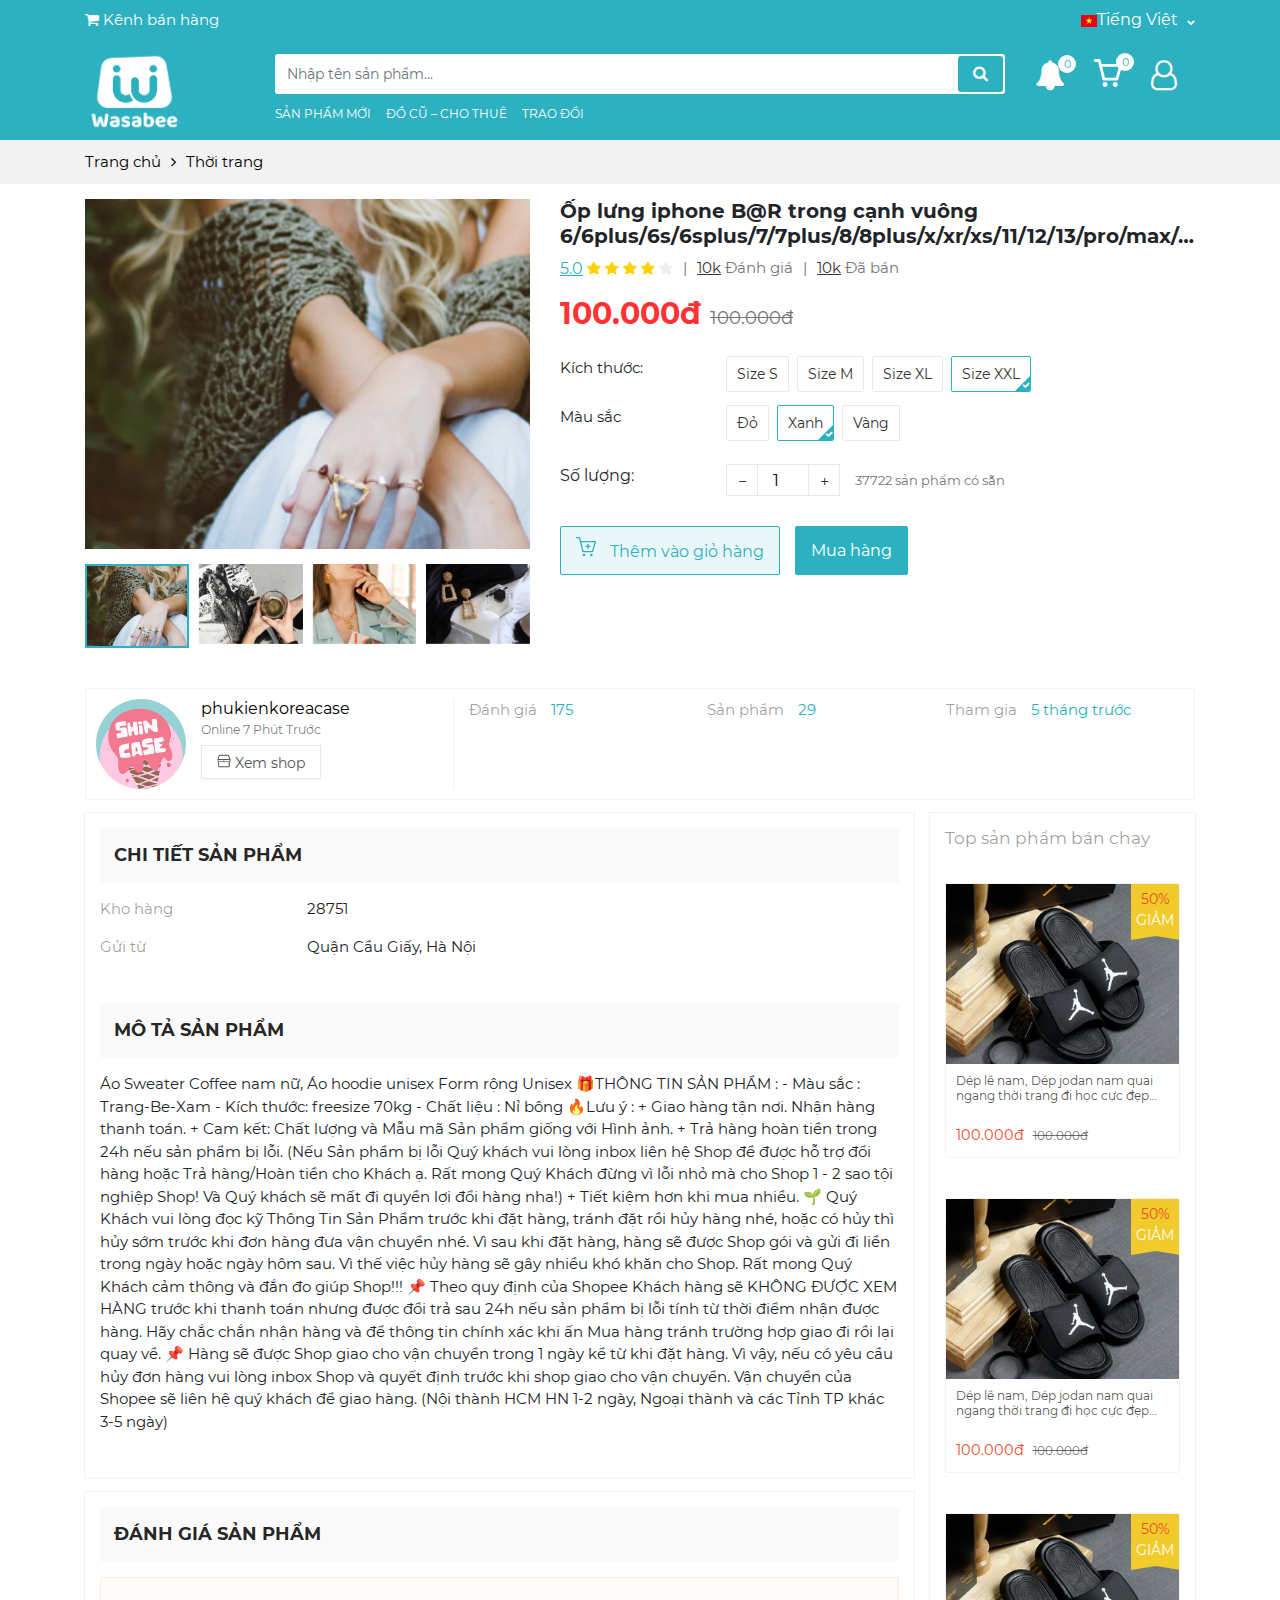
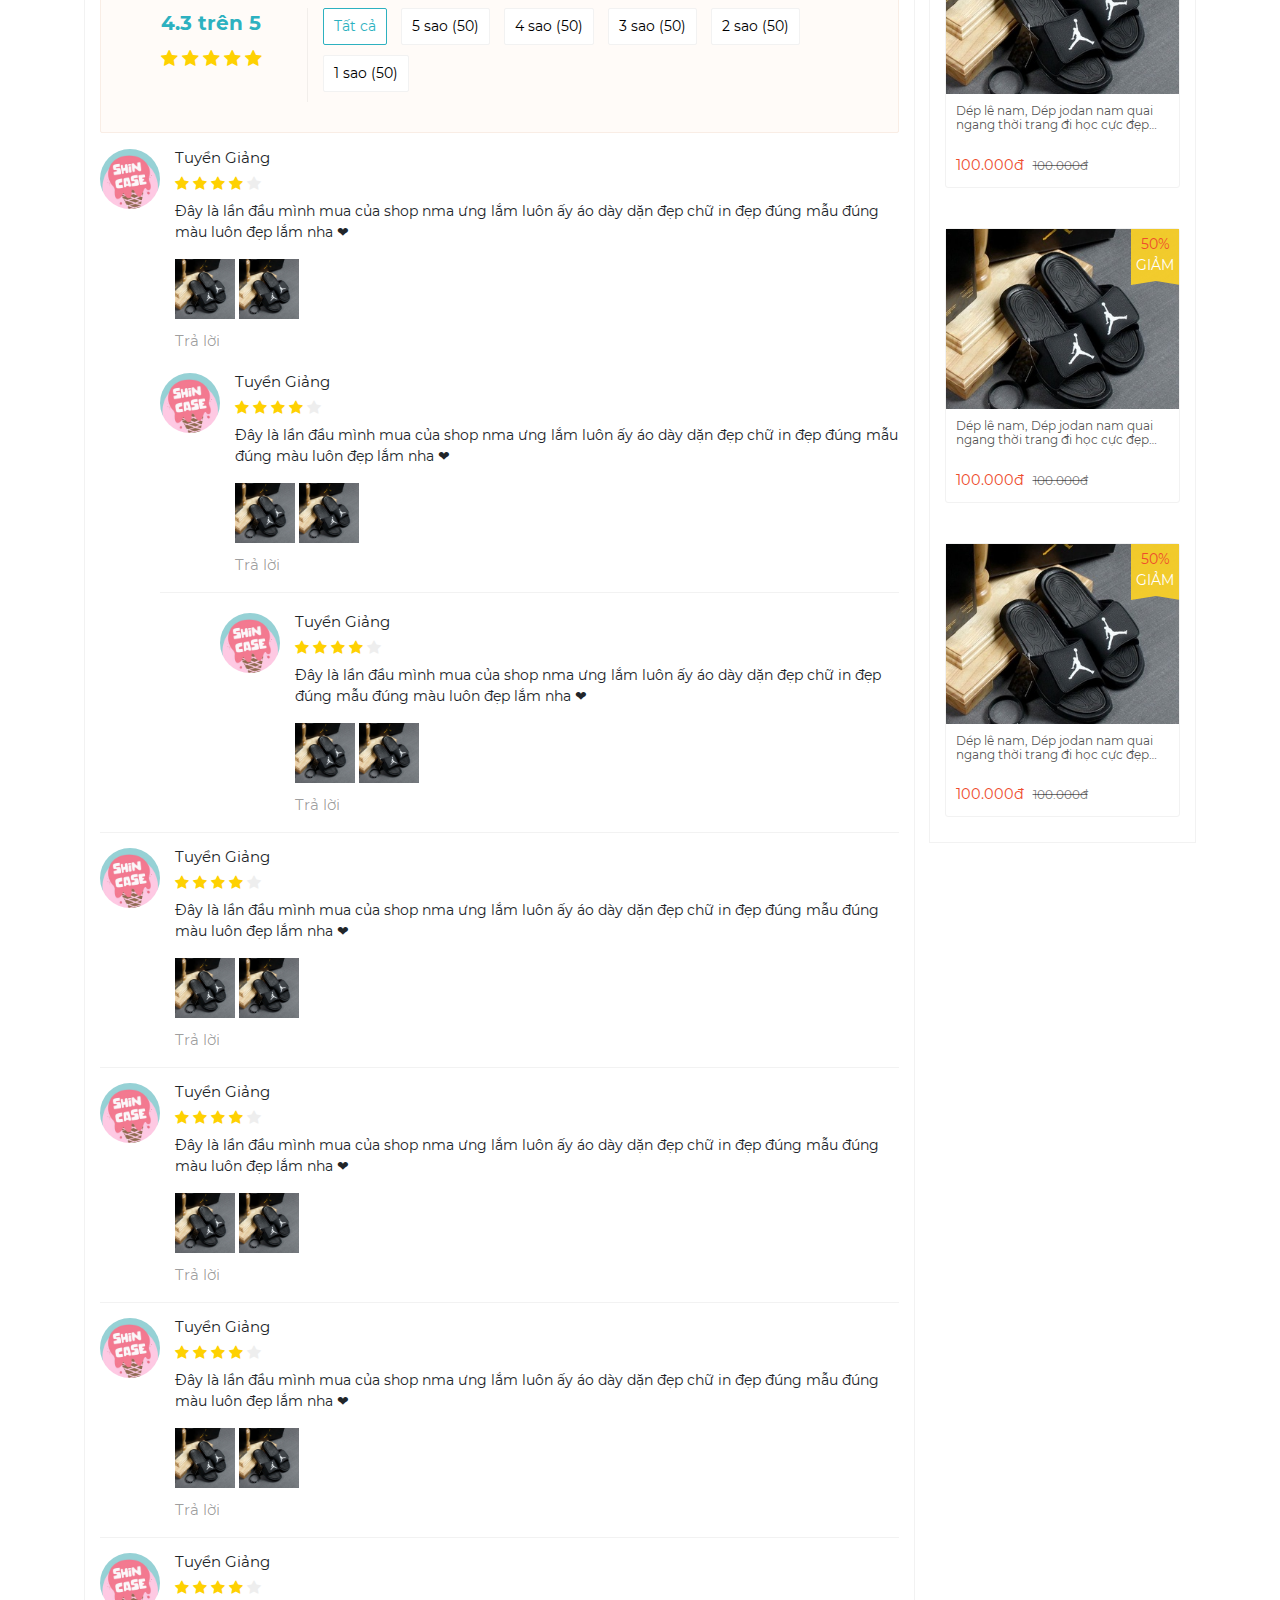
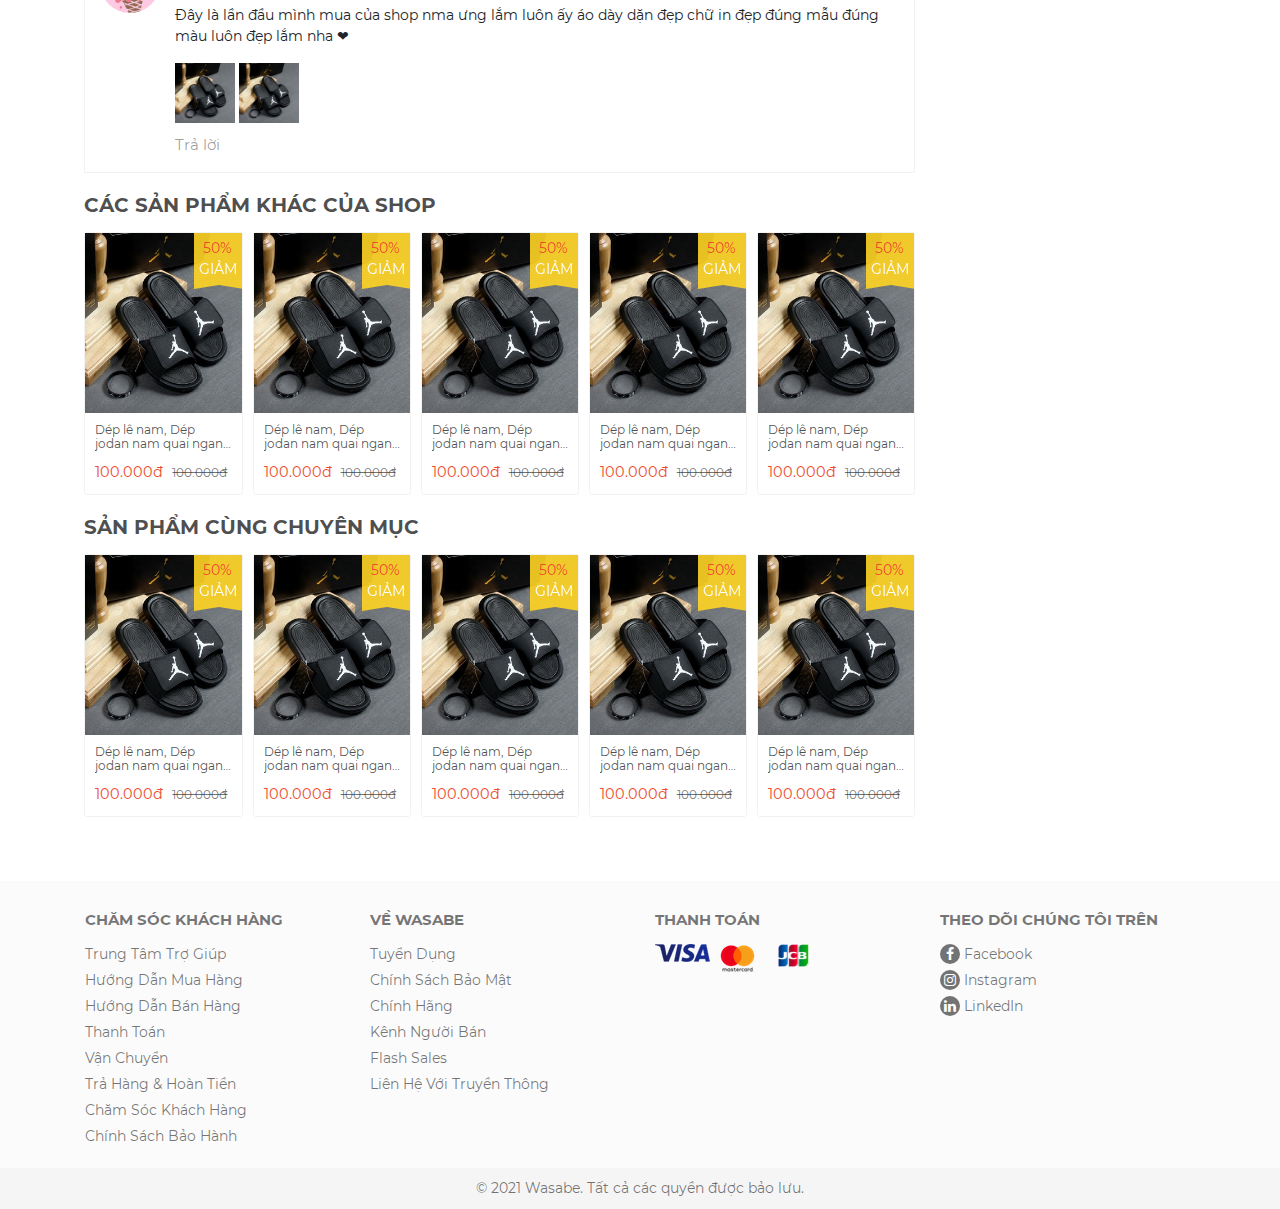
<file: single-product.html>
<!doctype html>
<html lang="en">
<head>
    <meta charset="UTF-8">
    <meta name="viewport"
          content="width=device-width, user-scalable=no, initial-scale=1.0, maximum-scale=1.0, minimum-scale=1.0">
    <meta http-equiv="X-UA-Compatible" content="ie=edge">
    <title>Wasabe</title>

    <!--style-->
    <link rel="stylesheet" href="lib/bootstrap/css/bootstrap.min.css">
    <link rel="stylesheet" href="lib/owl/dist/assets/owl.theme.default.css">
    <link rel="stylesheet" href="lib/owl/dist/assets/owl.carousel.css">
    <link rel="stylesheet" href="lib/slick/slick.css">
    <link rel="stylesheet" href="lib/awesome/css/font-awesome.css">
    <link rel="stylesheet" href="lib/mmenu-js/dist/mmenu.css">
    <link rel="stylesheet" href="lib/fancybox/dist/jquery.fancybox.css">
    <link rel="stylesheet" href="assets/css/main.css">
    <link rel="stylesheet" href="assets/css/responsive.css">

    <!--script-->
    <script src="assets/js/jquery.js"></script>
    <script src="lib/bootstrap/js/bootstrap.min.js"></script>
    <script src="lib/owl/dist/owl.carousel.js"></script>
    <script src="lib/slick/slick.min.js"></script>
    <script src="lib/mmenu-js/dist/mmenu.js"></script>
    <script src="lib/fancybox/dist/jquery.fancybox.js"></script>
    <script src="assets/js/main.js"></script>
</head>
<body>
<!--menu mobile--->
<div id="mobile-menu">
    <div id="panel-menu">
        <div class="menu-mobile">
            <ul>
                <li><a href="">Sản phẩm mới</a></li>
                <li><a href="">Đồ cũ – Cho thuê</a></li>
                <li><a href="">Trao đổi</a></li>
            </ul>
        </div>
    </div>
</div>
<!--end menu mobile-->

<div id="top-bar">
    <div class="container">
        <div class="row">
            <div class="col-6 col-md-6 col-lg-6 col-xl-6 col-sm-6">
                <div class="top-bar-link">
                    <a href="">
                        <i class="fa fa-shopping-cart" aria-hidden="true"></i> Kênh bán hàng
                    </a>
                </div>
            </div>
            <div class="col-6 col-md-6 col-lg-6 col-xl-6 col-sm-6">
                <div class="header-info header-info-right">
                    <ul>
                        <li>
                            <a class="language-dropdown-active" href="#">
                                <img src="assets/images/vn.svg" title="Tiếng Việt" width="16" alt="Tiếng Việt">Tiếng
                                Việt
                                <i class="fa fa-chevron-down"></i>
                            </a>
                            <ul class="language-dropdown ">
                                <li>
                                    <a rel="alternate" hreflang="en" href="">
                                        <img src="assets/images/us.svg" title="English" width="16" alt="English"><span>English</span>
                                    </a>
                                </li>
                            </ul>
                        </li>
                    </ul>
                </div>
            </div>
        </div>
    </div>
</div><!--top-bar-->

<header id="header">
    <div class="container">
        <div class="row">
            <div class="col-4 col-md-2 col-lg-2 col-xl-2">
                <div id="logo"><a href=""><img src="assets/images/logo.png" alt=""></a></div>
            </div>
            <div class="col-md-8 col-lg-8 col-xl-8 d-none d-lg-block">
                <div class="header-center">
                    <form action="" class="formSearch" method="POST">
                        <input type="search" class="form-control" id="s" placeholder="Nhập tên sản phẩm...">
                        <button type="submit" class="btnSearch"><i class="fa fa-search"></i></button>
                    </form>
                    <div class="header-bottom">
                        <ul>
                            <li><a href="">Sản phẩm mới</a></li>
                            <li><a href="">Đồ cũ – Cho thuê</a></li>
                            <li><a href="">Trao đổi</a></li>
                        </ul>
                    </div>
                </div>
            </div>
            <div class="col-8 col-md-2 col-lg-2 col-xl-2">
                <div class="header-action">
                    <div class="header-action-icon-2">
                        <a href="" class="notification-count">
                            <i class="fa fa-bell"></i>
                            <span class="pro-count blue"><span>0</span></span>
                        </a>
                    </div>
                    <div class="header-action-icon-2">
                        <a href="" class="cart-count">
                            <svg viewBox="0 0 26.6 25.6" class="shopee-svg-icon navbar__link-icon icon-shopping-cart-2">
                                <polyline fill="none" points="2 1.7 5.5 1.7 9.6 18.3 21.2 18.3 24.6 6.1 7 6.1"
                                          stroke-linecap="round" stroke-linejoin="round" stroke-miterlimit="10"
                                          stroke-width="2.5"></polyline>
                                <circle cx="10.7" cy="23" r="2.2" stroke="none"></circle>
                                <circle cx="19.7" cy="23" r="2.2" stroke="none"></circle>
                            </svg>
                            <span class="pro-count blue"><span>0</span></span>
                        </a>
                    </div>
                    <div class="header-action-icon-2">
                        <a href="">
                            <i class="fa fa-user-o"></i>
                        </a>
                    </div>
                    <div class="header-action-icon-2 d-none show-block">
                        <a href="#mobile-menu">
                            <i class="fa fa-bars"></i>
                        </a>
                    </div>
                </div>
            </div>
        </div>
    </div>
</header><!--header-->

<main id="main">
    <section id="breadcrumbs">
        <div class="container">
            <div class="row">
                <div class="col-md-12">
                    <nav>
                        <ul>
                            <li><a href="">Trang chủ</a></li>
                            <li><a href=""><i class="fa fa-angle-right"></i></a></li>
                            <li><a href="">Thời trang</a></li>
                        </ul>
                    </nav>
                </div>
            </div>
        </div>
    </section><!--breadcrumbs-->

    <section id="product-main">
        <div class="container">
            <div class="row">
                <div class="col-12 col-md-5">
                    <div class="gallery">
                        <div id="sync1" class="owl-carousel owl-theme">
                            <div class="item">
                                <a href="assets/images/cat_1.png" data-fancybox="gallery"
                                   data-link="javascript:void(0);" title="" data-title="" data-caption="">
                                    <img src="assets/images/cat_1.png" alt="">
                                </a>
                            </div>
                            <div class="item">
                                <a href="assets/images/cat_2.png" data-fancybox="gallery"
                                   data-link="javascript:void(0);" title="" data-title="" data-caption="">
                                    <img src="assets/images/cat_2.png" alt="">
                                </a>
                            </div>
                            <div class="item">
                                <a href="assets/images/cat_3.png" data-fancybox="gallery"
                                   data-link="javascript:void(0);" title="" data-title="" data-caption="">
                                    <img src="assets/images/cat_3.png" alt="">
                                </a>
                            </div>
                            <div class="item">
                                <a href="assets/images/cat_4.png" data-fancybox="gallery"
                                   data-link="javascript:void(0);" title="" data-title="" data-caption="">
                                    <img src="assets/images/cat_4.png" alt="">
                                </a>
                            </div>
                        </div>

                        <div id="sync2" class="owl-carousel owl-theme">
                            <div class="item">
                                <img src="assets/images/cat_1.png" alt="">
                            </div>
                            <div class="item">
                                <img src="assets/images/cat_2.png" alt="">
                            </div>
                            <div class="item">
                                <img src="assets/images/cat_3.png" alt="">
                            </div>
                            <div class="item">
                                <img src="assets/images/cat_4.png" alt="">
                            </div>
                        </div>
                    </div>
                </div>
                <div class="col-12 col-md-7">
                    <div class="product-info">
                        <h1 class="product-title">Ốp lưng iphone B@R trong cạnh vuông
                            6/6plus/6s/6splus/7/7plus/8/8plus/x/xr/xs/11/12/13/pro/max/plus/promax</h1>
                        <div class="product-rating">
                            <div class="rating-stars__lit rating-pd">
                                <span class="rating-text">5.0</span>
                                <span><i class="fa fa-star active"></i></span>
                                <span><i class="fa fa-star active"></i></span>
                                <span><i class="fa fa-star active"></i></span>
                                <span><i class="fa fa-star active"></i></span>
                                <span><i class="fa fa-star"></i></span>
                            </div>
                            <div class="rating-line rating-pd">|</div>
                            <div class="rating-store rating-pd">
                                <span>10k</span> Đánh giá
                            </div>
                            <div class="rating-line rating-pd">|</div>
                            <div class="rating-store rating-pd">
                                <span>10k</span> Đã bán
                            </div>
                        </div>
                        <div class="product-price">
                            <ins><span>100.000</span><span class="currency">đ</span></ins>
                            <del><span>100.000</span><span class="currency">đ</span></del>
                        </div>
                        <div class="product-attribute">
                            <div class="attribute-item">
                                <div class="row">
                                    <div class="col-md-3 col-12">
                                        <span>Kích thước:</span>
                                    </div>
                                    <div class="col-md-9 col-12">
                                        <div class="attribute-select">
                                            <ul>
                                                <li><a href="javascript:void(0);">Size S</a></li>
                                                <li><a href="javascript:void(0);">Size M</a></li>
                                                <li><a href="javascript:void(0);">Size XL</a></li>
                                                <li class="active"><a href="javascript:void(0);">Size XXL</a></li>
                                            </ul>
                                        </div>
                                    </div>
                                </div>
                            </div>
                            <div class="attribute-item">
                                <div class="row">
                                    <div class="col-md-3 col-12">
                                        <span>Màu sắc</span>
                                    </div>
                                    <div class="col-md-9 col-12">
                                        <div class="attribute-select">
                                            <ul>
                                                <li><a href="javascript:void(0);">Đỏ</a></li>
                                                <li class="active"><a href="javascript:void(0);">Xanh</a></li>
                                                <li><a href="javascript:void(0);">Vàng</a></li>
                                            </ul>
                                        </div>
                                    </div>
                                </div>
                            </div>
                        </div>
                        <div class="product-quantity">
                            <div class="row">
                                <div class="col-md-3 col-12">
                                    <span>Số lượng:</span>
                                </div>
                                <div class="col-md-9 col-12">
                                    <div class="form-quantity">
                                        <button class="qtyminus" aria-hidden="true">&minus;</button>
                                        <input type="number" name="qty" id="qty" min="1" max="10" step="1" value="1">
                                        <button class="qtyplus" aria-hidden="true">&plus;</button>
                                        <p>37722 sản phẩm có sẵn</p>
                                    </div>
                                </div>
                            </div>
                        </div>
                        <div class="product-cart">
                            <button class="btnAddCart">
                                <svg enable-background="new 0 0 15 15" viewBox="0 0 15 15" x="0" y="0"
                                     class="shopee-svg-icon _2FCuXA icon-add-to-cart">
                                    <g>
                                        <g>
                                            <polyline fill="none" points=".5 .5 2.7 .5 5.2 11 12.4 11 14.5 3.5 3.7 3.5"
                                                      stroke-linecap="round" stroke-linejoin="round"
                                                      stroke-miterlimit="10"></polyline>
                                            <circle cx="6" cy="13.5" r="1" stroke="none"></circle>
                                            <circle cx="11.5" cy="13.5" r="1" stroke="none"></circle>
                                        </g>
                                        <line fill="none" stroke-linecap="round" stroke-miterlimit="10" x1="7.5"
                                              x2="10.5" y1="7" y2="7"></line>
                                        <line fill="none" stroke-linecap="round" stroke-miterlimit="10" x1="9" x2="9"
                                              y1="8.5" y2="5.5"></line>
                                    </g>
                                </svg>
                                Thêm vào giỏ hàng
                            </button>
                            <button class="btnStore">Mua hàng</button>
                        </div>
                    </div>
                </div>
            </div>
        </div>
    </section>

    <section id="product-author">
        <div class="container">
            <div class="row">
                <div class="col-12 col-md-12">
                    <div class="author-info">
                        <div class="row">
                            <div class="col-12 col-md-4 borderRight">
                                <div class="author-member">
                                    <div class="author-avatar">
                                        <img src="assets/images/author.jpeg" alt="">
                                    </div>
                                    <div class="author-name">
                                        <h4>phukienkoreacase</h4>
                                        <p class="time">Online 7 phút trước</p>
                                        <a href="">
                                            <svg enable-background="new 0 0 15 15" viewBox="0 0 15 15" x="0" y="0"
                                                 stroke-width="0" class="wasabe-svg-icon _16LcGE ">
                                                <path d="m13 1.9c-.2-.5-.8-1-1.4-1h-8.4c-.6.1-1.2.5-1.4 1l-1.4 4.3c0 .8.3 1.6.9 2.1v4.8c0 .6.5 1 1.1 1h10.2c.6 0 1.1-.5 1.1-1v-4.6c.6-.4.9-1.2.9-2.3zm-11.4 3.4 1-3c .1-.2.4-.4.6-.4h8.3c.3 0 .5.2.6.4l1 3zm .6 3.5h.4c.7 0 1.4-.3 1.8-.8.4.5.9.8 1.5.8.7 0 1.3-.5 1.5-.8.2.3.8.8 1.5.8.6 0 1.1-.3 1.5-.8.4.5 1.1.8 1.7.8h.4v3.9c0 .1 0 .2-.1.3s-.2.1-.3.1h-9.5c-.1 0-.2 0-.3-.1s-.1-.2-.1-.3zm8.8-1.7h-1v .1s0 .3-.2.6c-.2.1-.5.2-.9.2-.3 0-.6-.1-.8-.3-.2-.3-.2-.6-.2-.6v-.1h-1v .1s0 .3-.2.5c-.2.3-.5.4-.8.4-1 0-1-.8-1-.8h-1c0 .8-.7.8-1.3.8s-1.1-1-1.2-1.7h12.1c0 .2-.1.9-.5 1.4-.2.2-.5.3-.8.3-1.2 0-1.2-.8-1.2-.9z"></path>
                                            </svg>
                                            Xem shop
                                        </a>
                                    </div>
                                </div>
                            </div>
                            <div class="col-12 col-md-8">
                                <div class="author-review">
                                    <div class="author-item">
                                        <span class="color-gray">Đánh giá</span>
                                        <span class="color-red">175</span>
                                    </div>
                                    <div class="author-item">
                                        <span class="color-gray">Sản phẩm</span>
                                        <span class="color-red">29</span>
                                    </div>
                                    <div class="author-item">
                                        <span class="color-gray">Tham gia</span>
                                        <span class="color-red">5 tháng trước</span>
                                    </div>
                                </div>
                            </div>
                        </div>
                    </div>
                </div>
            </div>
        </div>
    </section>

    <section id="product-tab">
        <div class="container">
            <div class="row row-7">
                <div class="col-12 col-md-9 pd-7">
                    <div class="entry-product">
                        <div class="tab-product">
                            <div class="tab-title">Chi tiết sản phẩm</div>
                            <div class="tab-content">
                                <div class="row">
                                    <div class="col-4 col-md-3">
                                        <span class="color-gray">Kho hàng</span>
                                    </div>
                                    <div class="col-8 col-md-9">
                                        28751
                                    </div>
                                </div>
                                <div class="row">
                                    <div class="col-4 col-md-3">
                                        <span class="color-gray">Gửi từ</span>
                                    </div>
                                    <div class="col-8 col-md-9">
                                        Quận Cầu Giấy, Hà Nội
                                    </div>
                                </div>
                            </div>
                        </div>
                        <div class="tab-product">
                            <div class="tab-title">Mô tả sản phẩm</div>
                            <div class="tab-content">
                                Áo Sweater Coffee nam nữ, Áo hoodie unisex Form rộng Unisex
                                🎁THÔNG TIN SẢN PHẨM :
                                - Màu sắc : Trang-Be-Xam
                                - Kích thước: freesize 70kg
                                - Chất liệu : Nỉ bông
                                🔥Lưu ý :
                                + Giao hàng tận nơi. Nhận hàng thanh toán.
                                + Cam kết: Chất lượng và Mẫu mã Sản phẩm giống với Hình ảnh.
                                + Trả hàng hoàn tiền trong 24h nếu sản phẩm bị lỗi.
                                (Nếu Sản phẩm bị lỗi Quý khách vui lòng inbox liên hệ Shop để được hỗ trợ đổi hàng hoặc
                                Trả
                                hàng/Hoàn tiền cho Khách ạ. Rất mong Quý Khách đừng vì lỗi nhỏ mà cho Shop 1 - 2 sao tội
                                nghiệp Shop! Và Quý khách sẽ mất đi quyền lợi đổi hàng nha!)
                                + Tiết kiệm hơn khi mua nhiều.
                                🌱 Quý Khách vui lòng đọc kỹ Thông Tin Sản Phẩm trước khi đặt hàng, tránh đặt rồi hủy
                                hàng
                                nhé, hoặc có hủy thì hủy sớm trước khi đơn hàng đưa vận chuyển nhé. Vì sau khi đặt hàng,
                                hàng sẽ được Shop gói và gửi đi liền trong ngày hoặc ngày hôm sau. Vì thế việc hủy hàng
                                sẽ
                                gây nhiều khó khăn cho Shop. Rất mong Quý Khách cảm thông và đắn đo giúp Shop!!!
                                📌 Theo quy định của Shopee Khách hàng sẽ KHÔNG ĐƯỢC XEM HÀNG trước khi thanh toán nhưng
                                được đổi trả sau 24h nếu sản phẩm bị lỗi tính từ thời điểm nhận được hàng. Hãy chắc chắn
                                nhận hàng và để thông tin chính xác khi ấn Mua hàng tránh trường hợp giao đi rồi lại
                                quay
                                về.
                                📌 Hàng sẽ được Shop giao cho vận chuyển trong 1 ngày kể từ khi đặt hàng. Vì vậy, nếu có
                                yêu
                                cầu hủy đơn hàng vui lòng inbox Shop và quyết định trước khi shop giao cho vận chuyển.
                                Vận
                                chuyển của Shopee sẽ liên hệ quý khách để giao hàng. (Nội thành HCM HN 1-2 ngày, Ngoại
                                thành
                                và các Tỉnh TP khác 3-5 ngày)
                            </div>
                        </div>
                    </div>

                    <div class="product-rating">
                        <div class="row">
                            <div class="col-md-12">
                                <div class="product-rating-content">
                                    <div class="tab-title">Đánh giá sản phẩm</div>
                                    <div class="rating-total">
                                        <div class="row">
                                            <div class="col-12 col-md-3 borderRight">
                                                <div class="rating-total-text">
                                                    <div class="total">4.3 trên 5</div>
                                                    <div class="total-rating">
                                                        <i class="fa fa-star active"></i>
                                                        <i class="fa fa-star active"></i>
                                                        <i class="fa fa-star active"></i>
                                                        <i class="fa fa-star active"></i>
                                                        <i class="fa fa-star active"></i>
                                                    </div>
                                                </div>
                                            </div>
                                            <div class="col-12 col-md-9">
                                                <div class="rating-list">
                                                    <a href="" class="active">Tất cả</a>
                                                    <a href="">5 sao (50)</a>
                                                    <a href="">4 sao (50)</a>
                                                    <a href="">3 sao (50)</a>
                                                    <a href="">2 sao (50)</a>
                                                    <a href="">1 sao (50)</a>
                                                </div>
                                            </div>
                                        </div>
                                    </div>
                                    <div class="rating-group">
                                        <div class="rating-item">
                                            <div class="rating-avatar">
                                                <img src="assets/images/author.jpeg" alt="">
                                            </div>
                                            <div class="rating-content">
                                                <h5>Tuyển Giảng</h5>
                                                <div class="rating-star">
                                                    <i class="fa fa-star active"></i>
                                                    <i class="fa fa-star active"></i>
                                                    <i class="fa fa-star active"></i>
                                                    <i class="fa fa-star active"></i>
                                                    <i class="fa fa-star"></i>
                                                </div>
                                                <p>Đây là lần đầu mình mua của shop nma ưng lắm luôn ấy áo dày dặn đẹp chữ in đẹp đúng mẫu đúng màu luôn đẹp lắm nha ❤</p>
                                                <div class="rating-thumbnail">
                                                    <img src="assets/images/product_1.jpeg" alt="">
                                                    <img src="assets/images/product_1.jpeg" alt="">
                                                </div>
                                                <div class="rating-action">
                                                    <a href="">Trả lời</a>
                                                </div>
                                            </div>
                                            <div class="rating-replay">
                                                <div class="rating-item">
                                                    <div class="rating-avatar">
                                                        <img src="assets/images/author.jpeg" alt="">
                                                    </div>
                                                    <div class="rating-content">
                                                        <h5>Tuyển Giảng</h5>
                                                        <div class="rating-star">
                                                            <i class="fa fa-star active"></i>
                                                            <i class="fa fa-star active"></i>
                                                            <i class="fa fa-star active"></i>
                                                            <i class="fa fa-star active"></i>
                                                            <i class="fa fa-star"></i>
                                                        </div>
                                                        <p>Đây là lần đầu mình mua của shop nma ưng lắm luôn ấy áo dày dặn đẹp chữ in đẹp đúng mẫu đúng màu luôn đẹp lắm nha ❤</p>
                                                        <div class="rating-thumbnail">
                                                            <img src="assets/images/product_1.jpeg" alt="">
                                                            <img src="assets/images/product_1.jpeg" alt="">
                                                        </div>
                                                        <div class="rating-action">
                                                            <a href="">Trả lời</a>
                                                        </div>
                                                    </div>
                                                </div>
                                                <div class="rating-replay">
                                                    <div class="rating-item">
                                                        <div class="rating-avatar">
                                                            <img src="assets/images/author.jpeg" alt="">
                                                        </div>
                                                        <div class="rating-content">
                                                            <h5>Tuyển Giảng</h5>
                                                            <div class="rating-star">
                                                                <i class="fa fa-star active"></i>
                                                                <i class="fa fa-star active"></i>
                                                                <i class="fa fa-star active"></i>
                                                                <i class="fa fa-star active"></i>
                                                                <i class="fa fa-star"></i>
                                                            </div>
                                                            <p>Đây là lần đầu mình mua của shop nma ưng lắm luôn ấy áo dày dặn đẹp chữ in đẹp đúng mẫu đúng màu luôn đẹp lắm nha ❤</p>
                                                            <div class="rating-thumbnail">
                                                                <img src="assets/images/product_1.jpeg" alt="">
                                                                <img src="assets/images/product_1.jpeg" alt="">
                                                            </div>
                                                            <div class="rating-action">
                                                                <a href="">Trả lời</a>
                                                            </div>
                                                        </div>
                                                    </div>
                                                </div>
                                            </div>
                                        </div>
                                        <div class="rating-item">
                                            <div class="rating-avatar">
                                                <img src="assets/images/author.jpeg" alt="">
                                            </div>
                                            <div class="rating-content">
                                                <h5>Tuyển Giảng</h5>
                                                <div class="rating-star">
                                                    <i class="fa fa-star active"></i>
                                                    <i class="fa fa-star active"></i>
                                                    <i class="fa fa-star active"></i>
                                                    <i class="fa fa-star active"></i>
                                                    <i class="fa fa-star"></i>
                                                </div>
                                                <p>Đây là lần đầu mình mua của shop nma ưng lắm luôn ấy áo dày dặn đẹp chữ in đẹp đúng mẫu đúng màu luôn đẹp lắm nha ❤</p>
                                                <div class="rating-thumbnail">
                                                    <img src="assets/images/product_1.jpeg" alt="">
                                                    <img src="assets/images/product_1.jpeg" alt="">
                                                </div>
                                                <div class="rating-action">
                                                    <a href="">Trả lời</a>
                                                </div>
                                            </div>
                                        </div>
                                        <div class="rating-item">
                                            <div class="rating-avatar">
                                                <img src="assets/images/author.jpeg" alt="">
                                            </div>
                                            <div class="rating-content">
                                                <h5>Tuyển Giảng</h5>
                                                <div class="rating-star">
                                                    <i class="fa fa-star active"></i>
                                                    <i class="fa fa-star active"></i>
                                                    <i class="fa fa-star active"></i>
                                                    <i class="fa fa-star active"></i>
                                                    <i class="fa fa-star"></i>
                                                </div>
                                                <p>Đây là lần đầu mình mua của shop nma ưng lắm luôn ấy áo dày dặn đẹp chữ in đẹp đúng mẫu đúng màu luôn đẹp lắm nha ❤</p>
                                                <div class="rating-thumbnail">
                                                    <img src="assets/images/product_1.jpeg" alt="">
                                                    <img src="assets/images/product_1.jpeg" alt="">
                                                </div>
                                                <div class="rating-action">
                                                    <a href="">Trả lời</a>
                                                </div>
                                            </div>
                                        </div>
                                        <div class="rating-item">
                                            <div class="rating-avatar">
                                                <img src="assets/images/author.jpeg" alt="">
                                            </div>
                                            <div class="rating-content">
                                                <h5>Tuyển Giảng</h5>
                                                <div class="rating-star">
                                                    <i class="fa fa-star active"></i>
                                                    <i class="fa fa-star active"></i>
                                                    <i class="fa fa-star active"></i>
                                                    <i class="fa fa-star active"></i>
                                                    <i class="fa fa-star"></i>
                                                </div>
                                                <p>Đây là lần đầu mình mua của shop nma ưng lắm luôn ấy áo dày dặn đẹp chữ in đẹp đúng mẫu đúng màu luôn đẹp lắm nha ❤</p>
                                                <div class="rating-thumbnail">
                                                    <img src="assets/images/product_1.jpeg" alt="">
                                                    <img src="assets/images/product_1.jpeg" alt="">
                                                </div>
                                                <div class="rating-action">
                                                    <a href="">Trả lời</a>
                                                </div>
                                            </div>
                                        </div>
                                        <div class="rating-item">
                                            <div class="rating-avatar">
                                                <img src="assets/images/author.jpeg" alt="">
                                            </div>
                                            <div class="rating-content">
                                                <h5>Tuyển Giảng</h5>
                                                <div class="rating-star">
                                                    <i class="fa fa-star active"></i>
                                                    <i class="fa fa-star active"></i>
                                                    <i class="fa fa-star active"></i>
                                                    <i class="fa fa-star active"></i>
                                                    <i class="fa fa-star"></i>
                                                </div>
                                                <p>Đây là lần đầu mình mua của shop nma ưng lắm luôn ấy áo dày dặn đẹp chữ in đẹp đúng mẫu đúng màu luôn đẹp lắm nha ❤</p>
                                                <div class="rating-thumbnail">
                                                    <img src="assets/images/product_1.jpeg" alt="">
                                                    <img src="assets/images/product_1.jpeg" alt="">
                                                </div>
                                                <div class="rating-action">
                                                    <a href="">Trả lời</a>
                                                </div>
                                            </div>
                                        </div>
                                    </div>
                                </div>
                            </div>
                        </div>
                    </div><!--rating-->

                    <section class="sec-product-related">
                        <div class="row">
                            <div class="col-md-12">
                                <div class="home-title">
                                    <h3>CÁC SẢN PHẨM KHÁC CỦA SHOP</h3>
                                </div>
                            </div>
                        </div>
                        <div class="row">
                            <div class="col-md-12">
                                <div class="owl-carousel slide-product-3">
                                    <div class="slide-item">
                                        <div class="product-item">
                                            <a href="">
                                                <div class="product-item-thumbnail">
                                                    <img src="assets/images/product_1.jpeg" alt="">
                                                    <div class="product-sale">
                                                        <div class="product-sale-label">
                                                            <p>50%</p>GIẢM
                                                        </div>
                                                    </div>
                                                </div>
                                                <div class="product-itemt-content">
                                                    <h3>Dép lê nam, Dép jodan nam quai ngang thời trang đi học cực đẹp
                                                        giá tốt</h3>
                                                    <div class="product-price">
                                                        <ins><span>100.000</span><span class="currency">đ</span></ins>
                                                        <del><span>100.000</span><span class="currency">đ</span></del>
                                                    </div>
                                                </div>
                                            </a>
                                        </div>
                                    </div>
                                </div>
                            </div>
                        </div>
                    </section><!--sec-product-->

                    <section class="sec-product-related">
                        <div class="row">
                            <div class="col-md-12">
                                <div class="home-title">
                                    <h3>Sản phẩm cùng chuyên mục</h3>
                                </div>
                            </div>
                        </div>
                        <div class="row">
                            <div class="col-md-12">
                                <div class="owl-carousel slide-product-3">
                                    <div class="slide-item">
                                        <div class="product-item">
                                            <a href="">
                                                <div class="product-item-thumbnail">
                                                    <img src="assets/images/product_1.jpeg" alt="">
                                                    <div class="product-sale">
                                                        <div class="product-sale-label">
                                                            <p>50%</p>GIẢM
                                                        </div>
                                                    </div>
                                                </div>
                                                <div class="product-itemt-content">
                                                    <h3>Dép lê nam, Dép jodan nam quai ngang thời trang đi học cực đẹp
                                                        giá tốt</h3>
                                                    <div class="product-price">
                                                        <ins><span>100.000</span><span class="currency">đ</span></ins>
                                                        <del><span>100.000</span><span class="currency">đ</span></del>
                                                    </div>
                                                </div>
                                            </a>
                                        </div>
                                    </div>
                                </div>
                            </div>
                        </div>
                    </section><!--sec-product-->
                </div>
                <div class="col-12 col-md-3 pd-7">
                    <div class="productFeatured">
                        <h3>Top sản phẩm bán chạy</h3>
                       <div class="row row-5">
                           <div class="col-6 col-md-12 pd-5">
                               <div class="product-grid">
                                   <div class="product-item">
                                       <a href="">
                                           <div class="product-item-thumbnail">
                                               <img src="assets/images/product_1.jpeg" alt="">
                                               <div class="product-sale">
                                                   <div class="product-sale-label">
                                                       <p>50%</p>GIẢM
                                                   </div>
                                               </div>
                                           </div>
                                           <div class="product-itemt-content">
                                               <h3>Dép lê nam, Dép jodan nam quai ngang thời trang đi học cực đẹp
                                                   giá tốt</h3>
                                               <div class="product-price">
                                                   <ins><span>100.000</span><span class="currency">đ</span></ins>
                                                   <del><span>100.000</span><span class="currency">đ</span></del>
                                               </div>
                                           </div>
                                       </a>
                                   </div>
                               </div>
                           </div>
                           <div class="col-6 col-md-12 pd-5">
                               <div class="product-grid">
                                   <div class="product-item">
                                       <a href="">
                                           <div class="product-item-thumbnail">
                                               <img src="assets/images/product_1.jpeg" alt="">
                                               <div class="product-sale">
                                                   <div class="product-sale-label">
                                                       <p>50%</p>GIẢM
                                                   </div>
                                               </div>
                                           </div>
                                           <div class="product-itemt-content">
                                               <h3>Dép lê nam, Dép jodan nam quai ngang thời trang đi học cực đẹp
                                                   giá tốt</h3>
                                               <div class="product-price">
                                                   <ins><span>100.000</span><span class="currency">đ</span></ins>
                                                   <del><span>100.000</span><span class="currency">đ</span></del>
                                               </div>
                                           </div>
                                       </a>
                                   </div>
                               </div>
                           </div>
                           <div class="col-6 col-md-12 pd-5">
                               <div class="product-grid">
                                   <div class="product-item">
                                       <a href="">
                                           <div class="product-item-thumbnail">
                                               <img src="assets/images/product_1.jpeg" alt="">
                                               <div class="product-sale">
                                                   <div class="product-sale-label">
                                                       <p>50%</p>GIẢM
                                                   </div>
                                               </div>
                                           </div>
                                           <div class="product-itemt-content">
                                               <h3>Dép lê nam, Dép jodan nam quai ngang thời trang đi học cực đẹp
                                                   giá tốt</h3>
                                               <div class="product-price">
                                                   <ins><span>100.000</span><span class="currency">đ</span></ins>
                                                   <del><span>100.000</span><span class="currency">đ</span></del>
                                               </div>
                                           </div>
                                       </a>
                                   </div>
                               </div>
                           </div>
                           <div class="col-6 col-md-12 pd-5">
                               <div class="product-grid">
                                   <div class="product-item">
                                       <a href="">
                                           <div class="product-item-thumbnail">
                                               <img src="assets/images/product_1.jpeg" alt="">
                                               <div class="product-sale">
                                                   <div class="product-sale-label">
                                                       <p>50%</p>GIẢM
                                                   </div>
                                               </div>
                                           </div>
                                           <div class="product-itemt-content">
                                               <h3>Dép lê nam, Dép jodan nam quai ngang thời trang đi học cực đẹp
                                                   giá tốt</h3>
                                               <div class="product-price">
                                                   <ins><span>100.000</span><span class="currency">đ</span></ins>
                                                   <del><span>100.000</span><span class="currency">đ</span></del>
                                               </div>
                                           </div>
                                       </a>
                                   </div>
                               </div>
                           </div>
                           <div class="col-6 col-md-12 pd-5">
                               <div class="product-grid">
                                   <div class="product-item">
                                       <a href="">
                                           <div class="product-item-thumbnail">
                                               <img src="assets/images/product_1.jpeg" alt="">
                                               <div class="product-sale">
                                                   <div class="product-sale-label">
                                                       <p>50%</p>GIẢM
                                                   </div>
                                               </div>
                                           </div>
                                           <div class="product-itemt-content">
                                               <h3>Dép lê nam, Dép jodan nam quai ngang thời trang đi học cực đẹp
                                                   giá tốt</h3>
                                               <div class="product-price">
                                                   <ins><span>100.000</span><span class="currency">đ</span></ins>
                                                   <del><span>100.000</span><span class="currency">đ</span></del>
                                               </div>
                                           </div>
                                       </a>
                                   </div>
                               </div>
                           </div>
                       </div>
                    </div>
                </div>
            </div>
        </div>
    </section>
</main>
<footer id="footer">
    <div class="container">
        <div class="row">
            <div class="col-6 col-md-3 col-lg-3 col-xl-3">
                <div class="footer-top">
                    <div class="footer-title">
                        <h3>CHĂM SÓC KHÁCH HÀNG</h3>
                    </div>
                    <div class="footer-menu">
                        <ul>
                            <li><a href="">Trung Tâm Trợ Giúp</a></li>
                            <li><a href="">Hướng Dẫn Mua Hàng</a></li>
                            <li><a href="">Hướng Dẫn Bán Hàng</a></li>
                            <li><a href="">Thanh Toán</a></li>
                            <li><a href="">Vận Chuyển</a></li>
                            <li><a href="">Trả Hàng & Hoàn Tiền</a></li>
                            <li><a href="">Chăm Sóc Khách Hàng</a></li>
                            <li><a href="">Chính Sách Bảo Hành</a></li>
                        </ul>
                    </div>
                </div>
            </div>

            <div class="col-6 col-md-3 col-lg-3 col-xl-3">
                <div class="footer-top">
                    <div class="footer-title">
                        <h3>VỀ Wasabe</h3>
                    </div>
                    <div class="footer-menu">
                        <ul>
                            <li><a href="">Tuyển Dụng</a></li>
                            <li><a href="">Chính Sách Bảo Mật</a></li>
                            <li><a href="">Chính Hãng</a></li>
                            <li><a href="">Kênh Người Bán</a></li>
                            <li><a href="">Flash Sales</a></li>
                            <li><a href="">Liên Hệ Với Truyền Thông</a></li>
                        </ul>
                    </div>
                </div>
            </div>

            <div class="col-6 col-md-3 col-lg-3 col-xl-3">
                <div class="footer-top">
                    <div class="footer-title">
                        <h3>Thanh toán</h3>
                    </div>
                    <div class="footer-menu icon-payment">
                        <ul>
                            <li class="visa icon-bg"></li>
                            <li class="master icon-bg"></li>
                            <li class="jcb icon-bg"></li>
                        </ul>
                    </div>
                </div>
            </div>

            <div class="col-6 col-md-3 col-lg-3 col-xl-3">
                <div class="footer-top">
                    <div class="footer-title">
                        <h3>THEO DÕI CHÚNG TÔI TRÊN</h3>
                    </div>
                    <div class="footer-menu">
                        <ul>
                            <li><a href=""><i class="fa fa-facebook"></i> Facebook</a></li>
                            <li><a href=""><i class="fa fa-instagram"></i> Instagram</a></li>
                            <li><a href=""><i class="fa fa-linkedin"></i> LinkedIn</a></li>
                        </ul>
                    </div>
                </div>
            </div>
        </div>
    </div>
    <div class="footer-absolute">
        © 2021 Wasabe. Tất cả các quyền được bảo lưu.
    </div>
</footer><!--footer-->
</body>
</html>
</file>
<file: lib/mmenu-js/dist/mmenu.css>
/*!
 * mmenu.js
 * mmenujs.com
 *
 * Copyright (c) Fred Heusschen
 * frebsite.nl
 *
 * License: CC-BY-NC-4.0
 * http://creativecommons.org/licenses/by-nc/4.0/
 */:root{--mm-line-height:20px;--mm-listitem-size:44px;--mm-navbar-size:44px;--mm-offset-top:0;--mm-offset-right:0;--mm-offset-bottom:0;--mm-offset-left:0;--mm-color-border:rgba(0, 0, 0, 0.1);--mm-color-button:rgba(0, 0, 0, 0.3);--mm-color-text:rgba(0, 0, 0, 0.75);--mm-color-text-dimmed:rgba(0, 0, 0, 0.3);--mm-color-background:#f3f3f3;--mm-color-background-highlight:rgba(0, 0, 0, 0.05);--mm-color-background-emphasis:rgba(255, 255, 255, 0.4);--mm-shadow:0 0 10px rgba(0, 0, 0, 0.3)}.mm-hidden{display:none!important}.mm-wrapper{overflow-x:hidden;position:relative}.mm-menu{top:0;right:0;bottom:0;left:0;background:#f3f3f3;border-color:rgba(0,0,0,.1);color:rgba(0,0,0,.75);line-height:20px;display:-webkit-box;display:-ms-flexbox;display:flex;-webkit-box-orient:vertical;-webkit-box-direction:normal;-ms-flex-direction:column;flex-direction:column;padding:0;margin:0;-webkit-box-sizing:border-box;box-sizing:border-box;position:absolute;top:var(--mm-offset-top);right:var(--mm-offset-right);bottom:var(--mm-offset-bottom);left:var(--mm-offset-left);z-index:0;-ms-scroll-chaining:chained;overscroll-behavior:auto;background:var(--mm-color-background);border-color:var(--mm-color-border);color:var(--mm-color-text);line-height:var(--mm-line-height);-webkit-tap-highlight-color:var(--mm-color-background-emphasis);-webkit-font-smoothing:antialiased;-moz-osx-font-smoothing:grayscale}.mm-menu a,.mm-menu a:active,.mm-menu a:hover,.mm-menu a:link,.mm-menu a:visited{text-decoration:none;color:inherit}[dir=rtl] .mm-menu{direction:rtl}.mm-panel{background:#f3f3f3;border-color:rgba(0,0,0,.1);color:rgba(0,0,0,.75);z-index:0;-webkit-box-sizing:border-box;box-sizing:border-box;width:100%;-webkit-overflow-scrolling:touch;overflow:hidden;overflow-y:auto;color:var(--mm-color-text);border-color:var(--mm-color-border);background:var(--mm-color-background);-webkit-transform:translate3d(100%,0,0);transform:translate3d(100%,0,0);-webkit-transition:-webkit-transform .4s ease;transition:-webkit-transform .4s ease;-o-transition:transform .4s ease;transition:transform .4s ease;transition:transform .4s ease,-webkit-transform .4s ease}.mm-panel:after{height:44px}.mm-panel:not(.mm-hidden){display:block}.mm-panel:after{content:'';display:block;height:var(--mm-listitem-size)}.mm-panel_opened{z-index:1;-webkit-transform:translate3d(0,0,0);transform:translate3d(0,0,0)}.mm-panel_opened-parent{-webkit-transform:translate3d(-30%,0,0);transform:translate3d(-30%,0,0)}.mm-panel_highest{z-index:2}.mm-panel_noanimation{-webkit-transition:none!important;-o-transition:none!important;transition:none!important}.mm-panel_noanimation.mm-panel_opened-parent{-webkit-transform:translate3d(0,0,0);transform:translate3d(0,0,0)}.mm-panels>.mm-panel{position:absolute;left:0;right:0;top:0;bottom:0}.mm-panel__content{padding:20px 20px 0}.mm-panels{background:#f3f3f3;border-color:rgba(0,0,0,.1);color:rgba(0,0,0,.75);position:relative;height:100%;-webkit-box-flex:1;-ms-flex-positive:1;flex-grow:1;overflow:hidden;background:var(--mm-color-background);border-color:var(--mm-color-border);color:var(--mm-color-text)}[dir=rtl] .mm-panel:not(.mm-panel_opened){-webkit-transform:translate3d(-100%,0,0);transform:translate3d(-100%,0,0)}[dir=rtl] .mm-panel.mm-panel_opened-parent{-webkit-transform:translate3d(30%,0,0);transform:translate3d(30%,0,0)}.mm-listitem_vertical>.mm-panel{display:none;width:100%;padding:10px 0 10px 10px;-webkit-transform:none!important;-ms-transform:none!important;transform:none!important}.mm-listitem_vertical>.mm-panel:after,.mm-listitem_vertical>.mm-panel:before{content:none;display:none}.mm-listitem_opened>.mm-panel{display:block}.mm-listitem_vertical>.mm-listitem__btn{height:44px;height:var(--mm-listitem-size);bottom:auto}.mm-listitem_vertical .mm-listitem:last-child:after{border-color:transparent}.mm-listitem_opened>.mm-listitem__btn:after{-webkit-transform:rotate(225deg);-ms-transform:rotate(225deg);transform:rotate(225deg);right:19px}.mm-btn{-webkit-box-flex:0;-ms-flex-positive:0;flex-grow:0;-ms-flex-negative:0;flex-shrink:0;position:relative;-webkit-box-sizing:border-box;box-sizing:border-box;width:50px;padding:0}.mm-btn:after,.mm-btn:before{border:2px solid rgba(0,0,0,.3);border:2px solid var(--mm-color-button)}.mm-btn_next:after,.mm-btn_prev:before{content:'';border-bottom:none;border-right:none;-webkit-box-sizing:content-box;box-sizing:content-box;display:block;width:8px;height:8px;margin:auto;position:absolute;top:0;bottom:0}.mm-btn_prev:before{-webkit-transform:rotate(-45deg);-ms-transform:rotate(-45deg);transform:rotate(-45deg);left:23px;right:auto}.mm-btn_next:after{-webkit-transform:rotate(135deg);-ms-transform:rotate(135deg);transform:rotate(135deg);right:23px;left:auto}.mm-btn_close:after,.mm-btn_close:before{content:'';-webkit-box-sizing:content-box;box-sizing:content-box;display:block;width:5px;height:5px;margin:auto;position:absolute;top:0;bottom:0;-webkit-transform:rotate(-45deg);-ms-transform:rotate(-45deg);transform:rotate(-45deg)}.mm-btn_close:before{border-right:none;border-bottom:none;right:18px}.mm-btn_close:after{border-left:none;border-top:none;right:25px}[dir=rtl] .mm-btn_next:after{-webkit-transform:rotate(-45deg);-ms-transform:rotate(-45deg);transform:rotate(-45deg);left:23px;right:auto}[dir=rtl] .mm-btn_prev:before{-webkit-transform:rotate(135deg);-ms-transform:rotate(135deg);transform:rotate(135deg);right:23px;left:auto}[dir=rtl] .mm-btn_close:after,[dir=rtl] .mm-btn_close:before{right:auto}[dir=rtl] .mm-btn_close:before{left:25px}[dir=rtl] .mm-btn_close:after{left:18px}.mm-navbar{min-height:44px;border-bottom:1px solid rgba(0,0,0,.1);background:#f3f3f3;color:rgba(0,0,0,.3);display:-webkit-box;display:-ms-flexbox;display:flex;min-height:var(--mm-navbar-size);border-bottom:1px solid var(--mm-color-border);background:var(--mm-color-background);color:var(--mm-color-text-dimmed);text-align:center;opacity:1;-webkit-transition:opacity .4s ease;-o-transition:opacity .4s ease;transition:opacity .4s ease}.mm-navbar>*{min-height:44px}@supports ((position:-webkit-sticky) or (position:sticky)){.mm-navbar_sticky{position:-webkit-sticky;position:sticky;top:0;z-index:1}}.mm-navbar>*{-webkit-box-flex:1;-ms-flex-positive:1;flex-grow:1;display:-webkit-box;display:-ms-flexbox;display:flex;-webkit-box-align:center;-ms-flex-align:center;align-items:center;-webkit-box-pack:center;-ms-flex-pack:center;justify-content:center;-webkit-box-sizing:border-box;box-sizing:border-box}.mm-navbar__btn{-webkit-box-flex:0;-ms-flex-positive:0;flex-grow:0}.mm-navbar__title{-webkit-box-flex:1;-ms-flex:1 1 50%;flex:1 1 50%;display:-webkit-box;display:-ms-flexbox;display:flex;padding-left:20px;padding-right:20px;overflow:hidden}.mm-navbar__title:not(:last-child){padding-right:0}.mm-navbar__title>span{-o-text-overflow:ellipsis;text-overflow:ellipsis;white-space:nowrap;overflow:hidden}.mm-navbar__btn:not(.mm-hidden)+.mm-navbar__title{padding-left:0}.mm-navbar__btn:not(.mm-hidden)+.mm-navbar__title:last-child{padding-right:50px}[dir=rtl] .mm-navbar{-webkit-box-orient:horizontal;-webkit-box-direction:reverse;-ms-flex-direction:row-reverse;flex-direction:row-reverse}.mm-listview{list-style:none;display:block;padding:0;margin:0}.mm-listitem{color:rgba(0,0,0,.75);border-color:rgba(0,0,0,.1);color:var(--mm-color-text);border-color:var(--mm-color-border);list-style:none;display:block;padding:0;margin:0;position:relative;display:-webkit-box;display:-ms-flexbox;display:flex;-ms-flex-wrap:wrap;flex-wrap:wrap}.mm-listitem:after{content:'';border-color:inherit;border-bottom-width:1px;border-bottom-style:solid;display:block;position:absolute;left:20px;right:0;bottom:0}.mm-listitem a,.mm-listitem a:hover{text-decoration:none}.mm-listitem__btn,.mm-listitem__text{padding:12px;display:block;padding:calc((var(--mm-listitem-size) - var(--mm-line-height))/ 2);padding-left:0;padding-right:0;color:inherit}.mm-listitem__text{-o-text-overflow:ellipsis;text-overflow:ellipsis;white-space:nowrap;overflow:hidden;padding-left:20px;padding-right:10px;-webkit-box-flex:1;-ms-flex-positive:1;flex-grow:1;-ms-flex-preferred-size:10%;flex-basis:10%}.mm-listitem__btn{background:rgba(3,2,1,0);border-color:inherit;width:auto;padding-right:50px;position:relative}.mm-listitem__btn:not(.mm-listitem__text){border-left-width:1px;border-left-style:solid}.mm-listitem_selected>.mm-listitem__text{background:rgba(255,255,255,.4);background:var(--mm-color-background-emphasis)}.mm-listitem_opened>.mm-listitem__btn,.mm-listitem_opened>.mm-panel{background:rgba(0,0,0,.05);background:var(--mm-color-background-highlight)}[dir=rtl] .mm-listitem:after{left:0;right:20px}[dir=rtl] .mm-listitem__text{padding-left:10px;padding-right:20px}[dir=rtl] .mm-listitem__btn{padding-left:50px;border-left-width:0;border-left-style:none}[dir=rtl] .mm-listitem__btn:not(.mm-listitem__text){padding-right:0;border-right-width:1px;border-right-style:solid}.mm-page{-webkit-box-sizing:border-box;box-sizing:border-box;position:relative}.mm-slideout{-webkit-transition:-webkit-transform .4s ease;transition:-webkit-transform .4s ease;-o-transition:transform .4s ease;transition:transform .4s ease;transition:transform .4s ease,-webkit-transform .4s ease;z-index:1}.mm-wrapper_opened{overflow-x:hidden;position:relative}.mm-wrapper_opened .mm-page{min-height:100vh}.mm-wrapper_background .mm-page{background:inherit}.mm-menu_offcanvas{position:fixed;right:auto;z-index:0}.mm-menu_offcanvas:not(.mm-menu_opened){display:none}.mm-menu_offcanvas{width:80%;min-width:240px;max-width:440px}.mm-wrapper_opening .mm-menu_offcanvas.mm-menu_opened~.mm-slideout{-webkit-transform:translate3d(80vw,0,0);transform:translate3d(80vw,0,0)}@media all and (max-width:300px){.mm-wrapper_opening .mm-menu_offcanvas.mm-menu_opened~.mm-slideout{-webkit-transform:translate3d(240px,0,0);transform:translate3d(240px,0,0)}}@media all and (min-width:550px){.mm-wrapper_opening .mm-menu_offcanvas.mm-menu_opened~.mm-slideout{-webkit-transform:translate3d(440px,0,0);transform:translate3d(440px,0,0)}}.mm-wrapper__blocker{background:rgba(3,2,1,0);overflow:hidden;display:none;position:fixed;top:0;right:0;bottom:0;left:0;z-index:2}.mm-wrapper_blocking{overflow:hidden}.mm-wrapper_blocking body{overflow:hidden}.mm-wrapper_blocking .mm-wrapper__blocker{display:block}.mm-sronly{border:0!important;clip:rect(1px,1px,1px,1px)!important;-webkit-clip-path:inset(50%)!important;clip-path:inset(50%)!important;white-space:nowrap!important;width:1px!important;min-width:1px!important;height:1px!important;min-height:1px!important;padding:0!important;overflow:hidden!important;position:absolute!important}.mm-menu_autoheight:not(.mm-menu_offcanvas){position:relative}.mm-menu_autoheight.mm-menu_position-bottom,.mm-menu_autoheight.mm-menu_position-top{max-height:80%}.mm-menu_autoheight-measuring .mm-panel{display:block!important}.mm-menu_autoheight-measuring .mm-panels>.mm-panel{bottom:auto!important;height:auto!important}.mm-menu_autoheight-measuring .mm-listitem_vertical:not(.mm-listitem_opened) .mm-panel{display:none!important}[class*=mm-menu_columns-]{-webkit-transition-property:width;-o-transition-property:width;transition-property:width}[class*=mm-menu_columns-] .mm-panels>.mm-panel{right:auto;-webkit-transition-property:width,-webkit-transform;transition-property:width,-webkit-transform;-o-transition-property:width,transform;transition-property:width,transform;transition-property:width,transform,-webkit-transform}[class*=mm-menu_columns-] .mm-panels>.mm-panel_opened,[class*=mm-menu_columns-] .mm-panels>.mm-panel_opened-parent{display:block!important}[class*=mm-panel_columns-]{border-right:1px solid;border-color:inherit}.mm-menu_columns-1 .mm-panel_columns-0,.mm-menu_columns-2 .mm-panel_columns-1,.mm-menu_columns-3 .mm-panel_columns-2,.mm-menu_columns-4 .mm-panel_columns-3{border-right:none}[class*=mm-menu_columns-] .mm-panels>.mm-panel_columns-0{-webkit-transform:translate3d(0,0,0);transform:translate3d(0,0,0)}.mm-menu_columns-0 .mm-panels>.mm-panel{z-index:0}.mm-menu_columns-0 .mm-panels>.mm-panel else{width:100%}.mm-menu_columns-0 .mm-panels>.mm-panel:not(.mm-panel_opened):not(.mm-panel_opened-parent){-webkit-transform:translate3d(100%,0,0);transform:translate3d(100%,0,0)}.mm-menu_columns-0{width:80%;min-width:240px;max-width:0}.mm-wrapper_opening .mm-menu_columns-0.mm-menu_opened~.mm-slideout{-webkit-transform:translate3d(80vw,0,0);transform:translate3d(80vw,0,0)}@media all and (max-width:300px){.mm-wrapper_opening .mm-menu_columns-0.mm-menu_opened~.mm-slideout{-webkit-transform:translate3d(240px,0,0);transform:translate3d(240px,0,0)}}@media all and (min-width:0px){.mm-wrapper_opening .mm-menu_columns-0.mm-menu_opened~.mm-slideout{-webkit-transform:translate3d(0,0,0);transform:translate3d(0,0,0)}}.mm-wrapper_opening .mm-menu_columns-0.mm-menu_position-right.mm-menu_opened~.mm-slideout{-webkit-transform:translate3d(-80vw,0,0);transform:translate3d(-80vw,0,0)}@media all and (max-width:300px){.mm-wrapper_opening .mm-menu_columns-0.mm-menu_position-right.mm-menu_opened~.mm-slideout{-webkit-transform:translate3d(-240px,0,0);transform:translate3d(-240px,0,0)}}@media all and (min-width:0px){.mm-wrapper_opening .mm-menu_columns-0.mm-menu_position-right.mm-menu_opened~.mm-slideout{-webkit-transform:translate3d(0,0,0);transform:translate3d(0,0,0)}}[class*=mm-menu_columns-] .mm-panels>.mm-panel_columns-1{-webkit-transform:translate3d(100%,0,0);transform:translate3d(100%,0,0)}.mm-menu_columns-1 .mm-panels>.mm-panel{z-index:1;width:100%}.mm-menu_columns-1 .mm-panels>.mm-panel else{width:100%}.mm-menu_columns-1 .mm-panels>.mm-panel:not(.mm-panel_opened):not(.mm-panel_opened-parent){-webkit-transform:translate3d(200%,0,0);transform:translate3d(200%,0,0)}.mm-menu_columns-1{width:80%;min-width:240px;max-width:440px}.mm-wrapper_opening .mm-menu_columns-1.mm-menu_opened~.mm-slideout{-webkit-transform:translate3d(80vw,0,0);transform:translate3d(80vw,0,0)}@media all and (max-width:300px){.mm-wrapper_opening .mm-menu_columns-1.mm-menu_opened~.mm-slideout{-webkit-transform:translate3d(240px,0,0);transform:translate3d(240px,0,0)}}@media all and (min-width:550px){.mm-wrapper_opening .mm-menu_columns-1.mm-menu_opened~.mm-slideout{-webkit-transform:translate3d(440px,0,0);transform:translate3d(440px,0,0)}}.mm-wrapper_opening .mm-menu_columns-1.mm-menu_position-right.mm-menu_opened~.mm-slideout{-webkit-transform:translate3d(-80vw,0,0);transform:translate3d(-80vw,0,0)}@media all and (max-width:300px){.mm-wrapper_opening .mm-menu_columns-1.mm-menu_position-right.mm-menu_opened~.mm-slideout{-webkit-transform:translate3d(-240px,0,0);transform:translate3d(-240px,0,0)}}@media all and (min-width:550px){.mm-wrapper_opening .mm-menu_columns-1.mm-menu_position-right.mm-menu_opened~.mm-slideout{-webkit-transform:translate3d(-440px,0,0);transform:translate3d(-440px,0,0)}}[class*=mm-menu_columns-] .mm-panels>.mm-panel_columns-2{-webkit-transform:translate3d(200%,0,0);transform:translate3d(200%,0,0)}.mm-menu_columns-2 .mm-panels>.mm-panel{z-index:2;width:50%}.mm-menu_columns-2 .mm-panels>.mm-panel else{width:100%}.mm-menu_columns-2 .mm-panels>.mm-panel:not(.mm-panel_opened):not(.mm-panel_opened-parent){-webkit-transform:translate3d(300%,0,0);transform:translate3d(300%,0,0)}.mm-menu_columns-2{width:80%;min-width:240px;max-width:880px}.mm-wrapper_opening .mm-menu_columns-2.mm-menu_opened~.mm-slideout{-webkit-transform:translate3d(80vw,0,0);transform:translate3d(80vw,0,0)}@media all and (max-width:300px){.mm-wrapper_opening .mm-menu_columns-2.mm-menu_opened~.mm-slideout{-webkit-transform:translate3d(240px,0,0);transform:translate3d(240px,0,0)}}@media all and (min-width:1100px){.mm-wrapper_opening .mm-menu_columns-2.mm-menu_opened~.mm-slideout{-webkit-transform:translate3d(880px,0,0);transform:translate3d(880px,0,0)}}.mm-wrapper_opening .mm-menu_columns-2.mm-menu_position-right.mm-menu_opened~.mm-slideout{-webkit-transform:translate3d(-80vw,0,0);transform:translate3d(-80vw,0,0)}@media all and (max-width:300px){.mm-wrapper_opening .mm-menu_columns-2.mm-menu_position-right.mm-menu_opened~.mm-slideout{-webkit-transform:translate3d(-240px,0,0);transform:translate3d(-240px,0,0)}}@media all and (min-width:1100px){.mm-wrapper_opening .mm-menu_columns-2.mm-menu_position-right.mm-menu_opened~.mm-slideout{-webkit-transform:translate3d(-880px,0,0);transform:translate3d(-880px,0,0)}}[class*=mm-menu_columns-] .mm-panels>.mm-panel_columns-3{-webkit-transform:translate3d(300%,0,0);transform:translate3d(300%,0,0)}.mm-menu_columns-3 .mm-panels>.mm-panel{z-index:3;width:33.34%}.mm-menu_columns-3 .mm-panels>.mm-panel else{width:100%}.mm-menu_columns-3 .mm-panels>.mm-panel:not(.mm-panel_opened):not(.mm-panel_opened-parent){-webkit-transform:translate3d(400%,0,0);transform:translate3d(400%,0,0)}.mm-menu_columns-3{width:80%;min-width:240px;max-width:1320px}.mm-wrapper_opening .mm-menu_columns-3.mm-menu_opened~.mm-slideout{-webkit-transform:translate3d(80vw,0,0);transform:translate3d(80vw,0,0)}@media all and (max-width:300px){.mm-wrapper_opening .mm-menu_columns-3.mm-menu_opened~.mm-slideout{-webkit-transform:translate3d(240px,0,0);transform:translate3d(240px,0,0)}}@media all and (min-width:1650px){.mm-wrapper_opening .mm-menu_columns-3.mm-menu_opened~.mm-slideout{-webkit-transform:translate3d(1320px,0,0);transform:translate3d(1320px,0,0)}}.mm-wrapper_opening .mm-menu_columns-3.mm-menu_position-right.mm-menu_opened~.mm-slideout{-webkit-transform:translate3d(-80vw,0,0);transform:translate3d(-80vw,0,0)}@media all and (max-width:300px){.mm-wrapper_opening .mm-menu_columns-3.mm-menu_position-right.mm-menu_opened~.mm-slideout{-webkit-transform:translate3d(-240px,0,0);transform:translate3d(-240px,0,0)}}@media all and (min-width:1650px){.mm-wrapper_opening .mm-menu_columns-3.mm-menu_position-right.mm-menu_opened~.mm-slideout{-webkit-transform:translate3d(-1320px,0,0);transform:translate3d(-1320px,0,0)}}[class*=mm-menu_columns-] .mm-panels>.mm-panel_columns-4{-webkit-transform:translate3d(400%,0,0);transform:translate3d(400%,0,0)}.mm-menu_columns-4 .mm-panels>.mm-panel{z-index:4;width:25%}.mm-menu_columns-4 .mm-panels>.mm-panel else{width:100%}.mm-menu_columns-4 .mm-panels>.mm-panel:not(.mm-panel_opened):not(.mm-panel_opened-parent){-webkit-transform:translate3d(500%,0,0);transform:translate3d(500%,0,0)}.mm-menu_columns-4{width:80%;min-width:240px;max-width:1760px}.mm-wrapper_opening .mm-menu_columns-4.mm-menu_opened~.mm-slideout{-webkit-transform:translate3d(80vw,0,0);transform:translate3d(80vw,0,0)}@media all and (max-width:300px){.mm-wrapper_opening .mm-menu_columns-4.mm-menu_opened~.mm-slideout{-webkit-transform:translate3d(240px,0,0);transform:translate3d(240px,0,0)}}@media all and (min-width:2200px){.mm-wrapper_opening .mm-menu_columns-4.mm-menu_opened~.mm-slideout{-webkit-transform:translate3d(1760px,0,0);transform:translate3d(1760px,0,0)}}.mm-wrapper_opening .mm-menu_columns-4.mm-menu_position-right.mm-menu_opened~.mm-slideout{-webkit-transform:translate3d(-80vw,0,0);transform:translate3d(-80vw,0,0)}@media all and (max-width:300px){.mm-wrapper_opening .mm-menu_columns-4.mm-menu_position-right.mm-menu_opened~.mm-slideout{-webkit-transform:translate3d(-240px,0,0);transform:translate3d(-240px,0,0)}}@media all and (min-width:2200px){.mm-wrapper_opening .mm-menu_columns-4.mm-menu_position-right.mm-menu_opened~.mm-slideout{-webkit-transform:translate3d(-1760px,0,0);transform:translate3d(-1760px,0,0)}}[class*=mm-menu_columns-].mm-menu_position-bottom,[class*=mm-menu_columns-].mm-menu_position-top{width:100%;max-width:100%;min-width:100%}.mm-wrapper_opening [class*=mm-menu_columns-].mm-menu_position-front{-webkit-transition-property:width,min-width,max-width,-webkit-transform;transition-property:width,min-width,max-width,-webkit-transform;-o-transition-property:width,min-width,max-width,transform;transition-property:width,min-width,max-width,transform;transition-property:width,min-width,max-width,transform,-webkit-transform}.mm-counter{color:rgba(0,0,0,.3);display:block;padding-left:20px;float:right;text-align:right;color:var(--mm-color-text-dimmed)}.mm-listitem_nosubitems>.mm-counter{display:none}[dir=rtl] .mm-counter{text-align:left;float:left;padding-left:0;padding-right:20px}.mm-divider{position:relative;min-height:20px;padding:4.3px;background:#f3f3f3;-o-text-overflow:ellipsis;text-overflow:ellipsis;white-space:nowrap;overflow:hidden;min-height:var(--mm-line-height);padding:calc(((var(--mm-listitem-size) * .65) - var(--mm-line-height)) * .5);padding-right:10px;padding-left:20px;font-size:75%;text-transform:uppercase;background:var(--mm-color-background);opacity:1;-webkit-transition:opacity .4s ease;-o-transition:opacity .4s ease;transition:opacity .4s ease}.mm-divider:before{background:rgba(0,0,0,.05)}@supports ((position:-webkit-sticky) or (position:sticky)){.mm-divider{position:-webkit-sticky;position:sticky;z-index:2;top:0}.mm-navbar_sticky:not(.mm-hidden)~.mm-listview .mm-divider{top:var(--mm-navbar-size)}}.mm-divider:before{content:'';position:absolute;top:0;right:0;bottom:0;left:0;z-index:-1;background:var(--mm-color-background-highlight)}.mm-wrapper_dragging .mm-menu,.mm-wrapper_dragging .mm-slideout{-webkit-transition-duration:0s!important;-o-transition-duration:0s!important;transition-duration:0s!important;-webkit-user-select:none!important;-moz-user-select:none!important;-ms-user-select:none!important;user-select:none!important}.mm-wrapper_dragging .mm-menu{pointer-events:none!important}.mm-wrapper_dragging .mm-wrapper__blocker{display:none!important}.mm-menu_dropdown{-webkit-box-shadow:0 2px 10px rgba(0,0,0,.3);box-shadow:0 2px 10px rgba(0,0,0,.3);height:80%}.mm-wrapper_dropdown .mm-slideout{-webkit-transform:none!important;-ms-transform:none!important;transform:none!important;z-index:0}.mm-wrapper_dropdown .mm-wrapper__blocker{-webkit-transition-delay:0s!important;-o-transition-delay:0s!important;transition-delay:0s!important;z-index:1}.mm-wrapper_dropdown .mm-menu_dropdown{z-index:2}.mm-wrapper_dropdown.mm-wrapper_opened:not(.mm-wrapper_opening) .mm-menu_dropdown{display:none}.mm-menu_tip-bottom:before,.mm-menu_tip-left:before,.mm-menu_tip-right:before,.mm-menu_tip-top:before{content:'';background:inherit;-webkit-box-shadow:0 2px 10px rgba(0,0,0,.3);box-shadow:0 2px 10px rgba(0,0,0,.3);display:block;width:15px;height:15px;position:absolute;z-index:-1;-webkit-transform:rotate(45deg);-ms-transform:rotate(45deg);transform:rotate(45deg)}.mm-menu_tip-left:before{left:22px}.mm-menu_tip-right:before{right:22px}.mm-menu_tip-top:before{top:-8px}.mm-menu_tip-bottom:before{bottom:-8px}:root{--mm-iconbar-size:50px}.mm-menu_iconbar-left .mm-navbars_bottom,.mm-menu_iconbar-left .mm-navbars_top,.mm-menu_iconbar-left .mm-panels{margin-left:50px;margin-left:var(--mm-iconbar-size)}.mm-menu_iconbar-right .mm-navbars_bottom,.mm-menu_iconbar-right .mm-navbars_top,.mm-menu_iconbar-right .mm-panels{margin-right:50px;margin-right:var(--mm-iconbar-size)}.mm-iconbar{width:50px;border-color:rgba(0,0,0,.1);background:#f3f3f3;color:rgba(0,0,0,.3);display:none;position:absolute;top:0;bottom:0;z-index:2;width:var(--mm-iconbar-size);overflow:hidden;-webkit-box-sizing:border-box;box-sizing:border-box;border:0 solid;border-color:var(--mm-color-border);background:var(--mm-color-background);color:var(--mm-color-text-dimmed);text-align:center}.mm-menu_iconbar-left .mm-iconbar,.mm-menu_iconbar-right .mm-iconbar{display:-webkit-box;display:-ms-flexbox;display:flex;-webkit-box-orient:vertical;-webkit-box-direction:normal;-ms-flex-direction:column;flex-direction:column;-webkit-box-pack:justify;-ms-flex-pack:justify;justify-content:space-between}.mm-menu_iconbar-left .mm-iconbar{border-right-width:1px;left:0}.mm-menu_iconbar-right .mm-iconbar{border-left-width:1px;right:0}.mm-iconbar__bottom,.mm-iconbar__top{width:100%;-webkit-overflow-scrolling:touch;overflow:hidden;overflow-y:auto;-ms-scroll-chaining:none;overscroll-behavior:contain}.mm-iconbar__bottom>*,.mm-iconbar__top>*{-webkit-box-sizing:border-box;box-sizing:border-box;display:block;padding:12.5px 0}.mm-iconbar__bottom a,.mm-iconbar__bottom a:hover,.mm-iconbar__top a,.mm-iconbar__top a:hover{text-decoration:none}.mm-iconbar__tab_selected{background:rgba(255,255,255,.4);background:var(--mm-color-background-emphasis)}:root{--mm-iconpanel-size:50px}.mm-panel_iconpanel-1{width:calc(100% - 50px);width:calc(100% - (var(--mm-iconpanel-size) * 1))}.mm-panel_iconpanel-2{width:calc(100% - 100px);width:calc(100% - (var(--mm-iconpanel-size) * 2))}.mm-panel_iconpanel-3{width:calc(100% - 150px);width:calc(100% - (var(--mm-iconpanel-size) * 3))}.mm-panel_iconpanel-first~.mm-panel{width:calc(100% - 50px);width:calc(100% - var(--mm-iconpanel-size))}.mm-menu_iconpanel .mm-panels>.mm-panel{left:auto;-webkit-transition-property:width,-webkit-transform;transition-property:width,-webkit-transform;-o-transition-property:transform,width;transition-property:transform,width;transition-property:transform,width,-webkit-transform}.mm-menu_iconpanel .mm-panels>.mm-panel_opened,.mm-menu_iconpanel .mm-panels>.mm-panel_opened-parent{display:block!important}.mm-menu_iconpanel .mm-panels>.mm-panel_opened-parent{overflow-y:hidden;-webkit-transform:unset;-ms-transform:unset;transform:unset}.mm-menu_iconpanel .mm-panels>.mm-panel:not(.mm-panel_iconpanel-first):not(.mm-panel_iconpanel-0){border-left-width:1px;border-left-style:solid}.mm-menu_hidedivider .mm-panel_opened-parent .mm-divider,.mm-menu_hidenavbar .mm-panel_opened-parent .mm-navbar{opacity:0}.mm-panel__blocker{background:inherit;opacity:0;display:block;position:absolute;top:0;right:0;left:0;z-index:3;-webkit-transition:opacity .4s ease;-o-transition:opacity .4s ease;transition:opacity .4s ease}.mm-panel_opened-parent .mm-panel__blocker{opacity:.6;bottom:-100000px}[dir=rtl] .mm-menu_iconpanel .mm-panels>.mm-panel{left:0;right:auto;-webkit-transition-property:width,-webkit-transform;transition-property:width,-webkit-transform;-o-transition-property:transform,width;transition-property:transform,width;transition-property:transform,width,-webkit-transform}[dir=rtl] .mm-menu_iconpanel .mm-panels>.mm-panel:not(.mm-panel_iconpanel-first):not(.mm-panel_iconpanel-0){border-left:none;border-right:1px solid;border-color:inherit}.mm-menu_keyboardfocus a:focus,.mm-menu_keyboardfocus.mm-menu_opened~.mm-wrapper__blocker a:focus{background:rgba(255,255,255,.4);background:var(--mm-color-background-emphasis);outline:0}.mm-wrapper__blocker .mm-tabstart{cursor:default;display:block;width:100%;height:100%}.mm-wrapper__blocker .mm-tabend{opacity:0;position:absolute;bottom:0}.mm-navbars_top{-ms-flex-negative:0;flex-shrink:0}.mm-navbars_top .mm-navbar:not(:last-child){border-bottom:none}.mm-navbars_bottom{-ms-flex-negative:0;flex-shrink:0}.mm-navbars_bottom .mm-navbar{border-bottom:none}.mm-navbars_bottom .mm-navbar:first-child{border-top:1px solid rgba(0,0,0,.1);border-top:1px solid var(--mm-color-border)}.mm-btn:not(.mm-hidden)+.mm-navbar__searchfield .mm-searchfield__input{padding-left:0}.mm-navbar__searchfield:not(:last-child) .mm-searchfield__input{padding-right:0}.mm-navbar__breadcrumbs{-o-text-overflow:ellipsis;text-overflow:ellipsis;white-space:nowrap;overflow:hidden;-webkit-box-flex:1;-ms-flex:1 1 50%;flex:1 1 50%;display:-webkit-box;display:-ms-flexbox;display:flex;-webkit-box-pack:start;-ms-flex-pack:start;justify-content:flex-start;padding:0 20px;overflow-x:auto;-webkit-overflow-scrolling:touch}.mm-navbar__breadcrumbs>*{display:-webkit-box;display:-ms-flexbox;display:flex;-webkit-box-align:center;-ms-flex-align:center;align-items:center;-webkit-box-pack:center;-ms-flex-pack:center;justify-content:center;padding-right:6px}.mm-navbar__breadcrumbs>a{text-decoration:underline}.mm-navbar__breadcrumbs:not(:last-child){padding-right:0}.mm-btn:not(.mm-hidden)+.mm-navbar__breadcrumbs{padding-left:0}.mm-navbar_tabs>*{padding:0 10px;border:1px solid transparent}.mm-navbar__tab_selected{background:#f3f3f3;color:rgba(0,0,0,.75);background:var(--mm-color-background);color:var(--mm-color-text)}.mm-navbar__tab_selected:not(:first-child){border-left-color:rgba(0,0,0,.1)}.mm-navbar__tab_selected:not(:last-child){border-right-color:rgba(0,0,0,.1)}.mm-navbar__tab_selected:not(:first-child){border-left-color:var(--mm-color-border)}.mm-navbar__tab_selected:not(:last-child){border-right-color:var(--mm-color-border)}.mm-navbars_top .mm-navbar_tabs{border-bottom:none}.mm-navbars_top .mm-navbar_tabs>*{border-bottom-color:rgba(0,0,0,.1);border-bottom-color:var(--mm-color-border)}.mm-navbars_top .mm-navbar__tab_selected{border-top-color:rgba(0,0,0,.1);border-top-color:var(--mm-color-border);border-bottom-color:transparent}.mm-navbars_top.mm-navbars_has-tabs .mm-navbar{background:rgba(255,255,255,.4);background:var(--mm-color-background-emphasis)}.mm-navbars_top.mm-navbars_has-tabs .mm-navbar_tabs~.mm-navbar{background:#f3f3f3;background:var(--mm-color-background)}.mm-navbars_bottom .mm-navbar_tabs:first-child{border-top:none}.mm-navbars_bottom .mm-navbar_tabs>*{border-top-color:rgba(0,0,0,.1);border-top-color:var(--mm-color-border)}.mm-navbars_bottom .mm-navbar__tab_selected{border-bottom-color:rgba(0,0,0,.1);border-bottom-color:var(--mm-color-border);border-top-color:transparent}.mm-navbars_bottom.mm-navbars_has-tabs .mm-navbar{background:#f3f3f3;background:var(--mm-color-background)}.mm-navbars_bottom.mm-navbars_has-tabs .mm-navbar_tabs,.mm-navbars_bottom.mm-navbars_has-tabs .mm-navbar_tabs~.mm-navbar{background:rgba(255,255,255,.4);background:var(--mm-color-background-emphasis)}.mm-searchfield{height:44px;display:-webkit-box;display:-ms-flexbox;display:flex;-webkit-box-flex:1;-ms-flex-positive:1;flex-grow:1;height:var(--mm-navbar-size);padding:0;overflow:hidden}.mm-searchfield input{height:30.8px;line-height:30.8px}.mm-searchfield input,.mm-searchfield input:focus,.mm-searchfield input:hover{background:rgba(0,0,0,.05);color:rgba(0,0,0,.75)}.mm-searchfield input{display:block;width:100%;max-width:100%;height:calc(var(--mm-navbar-size) * .7);min-height:unset;max-height:unset;margin:0;padding:0 10px;-webkit-box-sizing:border-box;box-sizing:border-box;border:none!important;border-radius:4px;line-height:calc(var(--mm-navbar-size) * .7);-webkit-box-shadow:none!important;box-shadow:none!important;outline:0!important;font:inherit;font-size:inherit}.mm-searchfield input,.mm-searchfield input:focus,.mm-searchfield input:hover{background:var(--mm-color-background-highlight);color:var(--mm-color-text)}.mm-searchfield input::-ms-clear{display:none}.mm-searchfield__input{display:-webkit-box;display:-ms-flexbox;display:flex;-webkit-box-flex:1;-ms-flex:1;flex:1;-webkit-box-align:center;-ms-flex-align:center;align-items:center;position:relative;width:100%;max-width:100%;padding:0 10px;-webkit-box-sizing:border-box;box-sizing:border-box}.mm-panel__noresultsmsg{color:rgba(0,0,0,.3);padding:50px 0;color:var(--mm-color-text-dimmed);text-align:center;font-size:150%}.mm-searchfield__btn{position:absolute;right:0;top:0;bottom:0}.mm-panel_search{left:0!important;right:0!important;width:100%!important;border-left:none!important}.mm-searchfield__cancel{line-height:44px;display:block;padding-right:10px;margin-right:-100px;line-height:var(--mm-navbar-size);text-decoration:none;-webkit-transition:margin .4s ease;-o-transition:margin .4s ease;transition:margin .4s ease}.mm-searchfield__cancel-active{margin-right:0}.mm-listitem_nosubitems>.mm-listitem__btn{display:none}.mm-listitem_nosubitems>.mm-listitem__text{padding-right:10px}.mm-listitem_onlysubitems>.mm-listitem__text:not(.mm-listitem__btn){z-index:-1;pointer-events:none}.mm-sectionindexer{background:inherit;text-align:center;font-size:12px;-webkit-box-sizing:border-box;box-sizing:border-box;width:20px;position:absolute;top:0;bottom:0;right:-20px;z-index:5;-webkit-transition:right .4s ease;-o-transition:right .4s ease;transition:right .4s ease;display:-webkit-box;display:-ms-flexbox;display:flex;-webkit-box-orient:vertical;-webkit-box-direction:normal;-ms-flex-direction:column;flex-direction:column;-webkit-box-pack:space-evenly;-ms-flex-pack:space-evenly;justify-content:space-evenly}.mm-sectionindexer a{color:rgba(0,0,0,.3);color:var(--mm-color-text-dimmed);line-height:1;text-decoration:none;display:block}.mm-sectionindexer~.mm-panel{padding-right:0}.mm-sectionindexer_active{right:0}.mm-sectionindexer_active~.mm-panel{padding-right:20px}.mm-menu_selected-hover .mm-listitem__btn,.mm-menu_selected-hover .mm-listitem__text,.mm-menu_selected-parent .mm-listitem__btn,.mm-menu_selected-parent .mm-listitem__text{-webkit-transition:background-color .4s ease;-o-transition:background-color .4s ease;transition:background-color .4s ease}.mm-menu_selected-hover .mm-listview:hover>.mm-listitem_selected:not(:hover)>.mm-listitem__text{background:0 0}.mm-menu_selected-hover .mm-listitem__btn:hover,.mm-menu_selected-hover .mm-listitem__text:hover{background:rgba(255,255,255,.4);background:var(--mm-color-background-emphasis)}.mm-menu_selected-parent .mm-panel_opened-parent .mm-listitem:not(.mm-listitem_selected-parent)>.mm-listitem__text{background:0 0}.mm-menu_selected-parent .mm-listitem_selected-parent>.mm-listitem__btn,.mm-menu_selected-parent .mm-listitem_selected-parent>.mm-listitem__text{background:rgba(255,255,255,.4);background:var(--mm-color-background-emphasis)}:root{--mm-sidebar-collapsed-size:50px;--mm-sidebar-expanded-size:440px}.mm-wrapper_sidebar-collapsed body,.mm-wrapper_sidebar-expanded body{position:relative}.mm-wrapper_sidebar-collapsed .mm-slideout,.mm-wrapper_sidebar-expanded .mm-slideout{-webkit-transition-property:width,-webkit-transform;transition-property:width,-webkit-transform;-o-transition-property:width,transform;transition-property:width,transform;transition-property:width,transform,-webkit-transform}.mm-wrapper_sidebar-collapsed .mm-page,.mm-wrapper_sidebar-expanded .mm-page{background:inherit;-webkit-box-sizing:border-box;box-sizing:border-box;min-height:100vh}.mm-wrapper_sidebar-collapsed .mm-menu_sidebar-collapsed,.mm-wrapper_sidebar-expanded .mm-menu_sidebar-expanded{display:-webkit-box!important;display:-ms-flexbox!important;display:flex!important;top:0!important;right:auto!important;bottom:0!important;left:0!important}.mm-wrapper_sidebar-collapsed .mm-slideout{width:calc(100% - 50px);-webkit-transform:translate3d(50px,0,0);transform:translate3d(50px,0,0);width:calc(100% - var(--mm-sidebar-collapsed-size));-webkit-transform:translate3d(var(--mm-sidebar-collapsed-size),0,0);transform:translate3d(var(--mm-sidebar-collapsed-size),0,0)}.mm-wrapper_sidebar-collapsed:not(.mm-wrapper_opening) .mm-menu_hidedivider .mm-divider,.mm-wrapper_sidebar-collapsed:not(.mm-wrapper_opening) .mm-menu_hidenavbar .mm-navbar{opacity:0}.mm-wrapper_sidebar-expanded .mm-menu_sidebar-expanded{width:440px;width:var(--mm-sidebar-expanded-size);min-width:0!important;max-width:100000px!important;border-right-width:1px;border-right-style:solid}.mm-wrapper_sidebar-expanded .mm-menu_sidebar-expanded.mm-menu_pageshadow:after{content:none;display:none}.mm-wrapper_sidebar-expanded.mm-wrapper_blocking,.mm-wrapper_sidebar-expanded.mm-wrapper_blocking body{overflow:visible}.mm-wrapper_sidebar-expanded .mm-wrapper__blocker{display:none!important}.mm-wrapper_sidebar-expanded:not(.mm-wrapper_sidebar-closed) .mm-menu_sidebar-expanded.mm-menu_opened~.mm-slideout{width:calc(100% - 440px);-webkit-transform:translate3d(440px,0,0);transform:translate3d(440px,0,0);width:calc(100% - var(--mm-sidebar-expanded-size));-webkit-transform:translate3d(var(--mm-sidebar-expanded-size),0,0);transform:translate3d(var(--mm-sidebar-expanded-size),0,0)}.mm-menu__blocker{background:rgba(3,2,1,0);display:block;position:absolute;top:0;right:0;bottom:0;left:0;z-index:3}.mm-menu_opened .mm-menu__blocker{display:none}[dir=rtl].mm-wrapper_sidebar-collapsed .mm-slideout{-webkit-transform:translate3d(0,0,0);transform:translate3d(0,0,0)}[dir=rtl].mm-wrapper_sidebar-expanded .mm-slideout{-webkit-transform:translate3d(0,0,0);transform:translate3d(0,0,0)}[dir=rtl].mm-wrapper_sidebar-expanded:not(.mm-wrapper_sidebar-closed) .mm-menu_sidebar-expanded.mm-menu_opened~.mm-slideout{-webkit-transform:translate3d(0,0,0);transform:translate3d(0,0,0)}input.mm-toggle{margin-top:5px;background:rgba(0,0,0,.1);display:inline-block;min-width:58px;width:58px;height:34px;margin:0 10px;margin-top:calc((var(--mm-listitem-size) - 34px)/ 2);border:none!important;background:var(--mm-color-border);border-radius:34px;-webkit-appearance:none!important;-moz-appearance:none!important;appearance:none!important;cursor:pointer;-webkit-transition:background-color .2s ease;-o-transition:background-color .2s ease;transition:background-color .2s ease}input.mm-toggle:before{background:#f3f3f3}input.mm-toggle:before{content:'';display:block;width:32px;height:32px;margin:1px;border-radius:34px;background:var(--mm-color-background);-webkit-transition:-webkit-transform .2s ease;transition:-webkit-transform .2s ease;-o-transition:transform .2s ease;transition:transform .2s ease;transition:transform .2s ease,-webkit-transform .2s ease}input.mm-toggle:checked{background:#4bd963}input.mm-toggle:checked:before{-webkit-transform:translateX(24px);-ms-transform:translateX(24px);transform:translateX(24px)}input.mm-check{margin-top:2px;-webkit-appearance:none!important;-moz-appearance:none!important;appearance:none!important;border:none!important;background:0 0!important;cursor:pointer;display:inline-block;width:40px;height:40px;margin:0 10px;margin-top:calc((var(--mm-listitem-size) - 40px)/ 2)}input.mm-check:before{content:'';display:block;width:40%;height:20%;margin:25% 0 0 20%;border-left:3px solid;border-bottom:3px solid;border-color:var(--mm-color-text);opacity:.3;-webkit-transform:rotate(-45deg);-ms-transform:rotate(-45deg);transform:rotate(-45deg);-webkit-transition:opacity .2s ease;-o-transition:opacity .2s ease;transition:opacity .2s ease}input.mm-check:checked:before{opacity:1}[dir=rtl] input.mm-toggle:checked~label.mm-toggle:before{float:left}.mm-menu_border-none .mm-listitem:after{content:none}.mm-menu_border-full .mm-listitem:after{left:0!important}.mm-menu_fx-menu-slide{-webkit-transition:-webkit-transform .4s ease;transition:-webkit-transform .4s ease;-o-transition:transform .4s ease;transition:transform .4s ease;transition:transform .4s ease,-webkit-transform .4s ease}.mm-wrapper_opened .mm-menu_fx-menu-slide{-webkit-transform:translate3d(-30%,0,0);transform:translate3d(-30%,0,0)}.mm-wrapper_opening .mm-menu_fx-menu-slide{-webkit-transform:translate3d(0,0,0);transform:translate3d(0,0,0)}.mm-wrapper_opened .mm-menu_fx-menu-slide.mm-menu_position-right{-webkit-transform:translate3d(30%,0,0);transform:translate3d(30%,0,0)}.mm-wrapper_opening .mm-menu_fx-menu-slide.mm-menu_position-right{-webkit-transform:translate3d(0,0,0);transform:translate3d(0,0,0)}.mm-menu_fx-panels-none .mm-panel,.mm-panel_fx-none{-webkit-transition-property:none;-o-transition-property:none;transition-property:none}.mm-menu_fx-panels-none .mm-panel.mm-panel_opened-parent,.mm-panel_fx-none.mm-panel_opened-parent{-webkit-transform:translate3d(0,0,0);transform:translate3d(0,0,0)}.mm-menu_fx-panels-slide-0 .mm-panel_opened-parent{-webkit-transform:translate3d(0,0,0);transform:translate3d(0,0,0)}.mm-menu_fx-panels-slide-100 .mm-panel_opened-parent{-webkit-transform:translate3d(-100%,0,0);transform:translate3d(-100%,0,0)}.mm-menu_fullscreen{width:100%;min-width:140px;max-width:10000px}.mm-wrapper_opening .mm-menu_fullscreen.mm-menu_opened~.mm-slideout{-webkit-transform:translate3d(100vw,0,0);transform:translate3d(100vw,0,0)}@media all and (max-width:140px){.mm-wrapper_opening .mm-menu_fullscreen.mm-menu_opened~.mm-slideout{-webkit-transform:translate3d(140px,0,0);transform:translate3d(140px,0,0)}}@media all and (min-width:10000px){.mm-wrapper_opening .mm-menu_fullscreen.mm-menu_opened~.mm-slideout{-webkit-transform:translate3d(10000px,0,0);transform:translate3d(10000px,0,0)}}.mm-wrapper_opening .mm-menu_fullscreen.mm-menu_position-right.mm-menu_opened~.mm-slideout{-webkit-transform:translate3d(-100vw,0,0);transform:translate3d(-100vw,0,0)}@media all and (max-width:140px){.mm-wrapper_opening .mm-menu_fullscreen.mm-menu_position-right.mm-menu_opened~.mm-slideout{-webkit-transform:translate3d(-140px,0,0);transform:translate3d(-140px,0,0)}}@media all and (min-width:10000px){.mm-wrapper_opening .mm-menu_fullscreen.mm-menu_position-right.mm-menu_opened~.mm-slideout{-webkit-transform:translate3d(-10000px,0,0);transform:translate3d(-10000px,0,0)}}.mm-menu_fullscreen.mm-menu_position-top{height:100vh;min-height:140px;max-height:10000px}.mm-menu_fullscreen.mm-menu_position-bottom{height:100vh;min-height:140px;max-height:10000px}.mm-menu_listview-justify .mm-panels>.mm-panel{display:-webkit-box;display:-ms-flexbox;display:flex;-webkit-box-orient:vertical;-webkit-box-direction:normal;-ms-flex-direction:column;flex-direction:column}.mm-menu_listview-justify .mm-panels>.mm-panel:after{content:none;display:none}.mm-menu_listview-justify .mm-panels>.mm-panel .mm-listview{-webkit-box-flex:1;-ms-flex-positive:1;flex-grow:1;display:-webkit-box;display:-ms-flexbox;display:flex;-webkit-box-orient:vertical;-webkit-box-direction:normal;-ms-flex-direction:column;flex-direction:column;height:100%;margin-top:0;margin-bottom:0}.mm-menu_listview-justify .mm-panels>.mm-panel .mm-listitem{-webkit-box-flex:1;-ms-flex:1 0 auto;flex:1 0 auto;min-height:50px}.mm-menu_listview-justify .mm-panels>.mm-panel .mm-listitem__text{-webkit-box-sizing:border-box;box-sizing:border-box;-webkit-box-flex:1;-ms-flex:1 0 auto;flex:1 0 auto;display:-webkit-box;display:-ms-flexbox;display:flex;-webkit-box-align:center;-ms-flex-align:center;align-items:center}.mm-listview_inset{list-style:inside disc;width:100%;padding:0 30px 15px 30px;margin:0}.mm-listview_inset .mm-listitem{padding:5px 0}.mm-menu_multiline .mm-listitem__text{-o-text-overflow:clip;text-overflow:clip;white-space:normal}[class*=mm-menu_pagedim].mm-menu_opened~.mm-wrapper__blocker{opacity:0}.mm-wrapper_opening [class*=mm-menu_pagedim].mm-menu_opened~.mm-wrapper__blocker{opacity:.3;-webkit-transition:opacity .4s ease .4s;-o-transition:opacity .4s ease .4s;transition:opacity .4s ease .4s}.mm-menu_opened.mm-menu_pagedim~.mm-wrapper__blocker{background:inherit}.mm-menu_opened.mm-menu_pagedim-black~.mm-wrapper__blocker{background:#000}.mm-menu_opened.mm-menu_pagedim-white~.mm-wrapper__blocker{background:#fff}.mm-menu_popup{-webkit-transition:opacity .4s ease;-o-transition:opacity .4s ease;transition:opacity .4s ease;opacity:0;-webkit-box-shadow:0 2px 10px rgba(0,0,0,.3);box-shadow:0 2px 10px rgba(0,0,0,.3);height:80%;min-height:140px;max-height:880px;top:50%;left:50%;bottom:auto;right:auto;z-index:2;-webkit-transform:translate3d(-50%,-50%,0);transform:translate3d(-50%,-50%,0)}.mm-menu_popup.mm-menu_opened~.mm-slideout{-webkit-transform:none!important;-ms-transform:none!important;transform:none!important;z-index:0}.mm-menu_popup.mm-menu_opened~.mm-wrapper__blocker{-webkit-transition-delay:0s!important;-o-transition-delay:0s!important;transition-delay:0s!important;z-index:1}.mm-wrapper_opening .mm-menu_popup{opacity:1}.mm-menu_position-right{left:auto;right:0}.mm-wrapper_opening .mm-menu_position-right.mm-menu_opened~.mm-slideout{-webkit-transform:translate3d(-80vw,0,0);transform:translate3d(-80vw,0,0)}@media all and (max-width:300px){.mm-wrapper_opening .mm-menu_position-right.mm-menu_opened~.mm-slideout{-webkit-transform:translate3d(-240px,0,0);transform:translate3d(-240px,0,0)}}@media all and (min-width:550px){.mm-wrapper_opening .mm-menu_position-right.mm-menu_opened~.mm-slideout{-webkit-transform:translate3d(-440px,0,0);transform:translate3d(-440px,0,0)}}.mm-menu_position-bottom,.mm-menu_position-front,.mm-menu_position-top{-webkit-transition:-webkit-transform .4s ease;transition:-webkit-transform .4s ease;-o-transition:transform .4s ease;transition:transform .4s ease;transition:transform .4s ease,-webkit-transform .4s ease}.mm-menu_position-bottom.mm-menu_opened,.mm-menu_position-front.mm-menu_opened,.mm-menu_position-top.mm-menu_opened{z-index:2}.mm-menu_position-bottom.mm-menu_opened~.mm-slideout,.mm-menu_position-front.mm-menu_opened~.mm-slideout,.mm-menu_position-top.mm-menu_opened~.mm-slideout{-webkit-transform:none!important;-ms-transform:none!important;transform:none!important;z-index:0}.mm-menu_position-bottom.mm-menu_opened~.mm-wrapper__blocker,.mm-menu_position-front.mm-menu_opened~.mm-wrapper__blocker,.mm-menu_position-top.mm-menu_opened~.mm-wrapper__blocker{z-index:1}.mm-menu_position-front{-webkit-transform:translate3d(-100%,0,0);transform:translate3d(-100%,0,0)}.mm-menu_position-front.mm-menu_position-right{-webkit-transform:translate3d(100%,0,0);transform:translate3d(100%,0,0)}.mm-menu_position-bottom,.mm-menu_position-top{width:100%;min-width:100%;max-width:100%}.mm-menu_position-top{-webkit-transform:translate3d(0,-100%,0);transform:translate3d(0,-100%,0)}.mm-menu_position-top{height:80vh;min-height:140px;max-height:880px}.mm-menu_position-bottom{-webkit-transform:translate3d(0,100%,0);transform:translate3d(0,100%,0);top:auto}.mm-menu_position-bottom{height:80vh;min-height:140px;max-height:880px}.mm-wrapper_opening .mm-menu_position-bottom,.mm-wrapper_opening .mm-menu_position-front,.mm-wrapper_opening .mm-menu_position-top{-webkit-transform:translate3d(0,0,0);transform:translate3d(0,0,0)}.mm-menu_shadow-page:after{-webkit-box-shadow:0 0 10px rgba(0,0,0,.3);box-shadow:0 0 10px rgba(0,0,0,.3);content:'';display:block;width:20px;height:120%;position:absolute;left:100%;top:-10%;z-index:100;-webkit-clip-path:polygon(-20px 0,0 0,0 100%,-20px 100%);clip-path:polygon(-20px 0,0 0,0 100%,-20px 100%);-webkit-box-shadow:var(--mm-shadow);box-shadow:var(--mm-shadow)}.mm-menu_shadow-page.mm-menu_position-right:after{left:auto;right:100%;-webkit-clip-path:polygon(20px 0,40px 0,40px 100%,20px 100%);clip-path:polygon(20px 0,40px 0,40px 100%,20px 100%)}.mm-menu_shadow-page.mm-menu_position-front:after{content:none;display:none}.mm-menu_shadow-menu{-webkit-box-shadow:0 0 10px rgba(0,0,0,.3);box-shadow:0 0 10px rgba(0,0,0,.3);-webkit-box-shadow:var(--mm-shadow);box-shadow:var(--mm-shadow)}.mm-menu_shadow-panels .mm-panels>.mm-panel{-webkit-box-shadow:0 0 10px rgba(0,0,0,.3);box-shadow:0 0 10px rgba(0,0,0,.3);-webkit-box-shadow:var(--mm-shadow);box-shadow:var(--mm-shadow)}.mm-menu_theme-white{--mm-color-border:rgba( 0,0,0, 0.1 );--mm-color-button:rgba( 0,0,0, 0.3 );--mm-color-text:rgba( 0,0,0, 0.7 );--mm-color-text-dimmed:rgba( 0,0,0, 0.3 );--mm-color-background:#fff;--mm-color-background-highlight:rgba( 0,0,0, 0.06 );--mm-color-background-emphasis:rgba( 0,0,0, 0.03 );--mm-shadow:0 0 10px rgba( 0,0,0, 0.2 )}.mm-menu_theme-dark{--mm-color-border:rgba( 0,0,0, 0.3 );--mm-color-button:rgba( 255,255,255, 0.4 );--mm-color-text:rgba( 255,255,255, 0.85 );--mm-color-text-dimmed:rgba( 255,255,255, 0.4 );--mm-color-background:#333;--mm-color-background-highlight:rgba( 255,255,255, 0.08 );--mm-color-background-emphasis:rgba( 0,0,0, 0.1 );--mm-shadow:0 0 20px rgba( 0,0,0, 0.5 )}.mm-menu_theme-black{--mm-color-border:rgba( 255,255,255, 0.25 );--mm-color-button:rgba( 255,255,255, 0.4 );--mm-color-text:rgba( 255,255,255, 0.75 );--mm-color-text-dimmed:rgba( 255,255,255, 0.4 );--mm-color-background:#000;--mm-color-background-highlight:rgba( 255,255,255, 0.2 );--mm-color-background-emphasis:rgba( 255,255,255, 0.15 );--mm-shadow:none}body.modal-open .mm-slideout{z-index:unset}
</file>
<file: assets/css/main.css>
:root {
    --primary-color: #2db1c0;
    --base-color: #000;
    --color: #000;
    --brand-primary-light-color: rgba(45, 177, 192, 0.1);
    --color-hover: #ff3333;
}

@font-face {
    src: url("../fonts/Montserrat-Bold.ttf");
    font-family: "Montserrat";
    font-weight: 700;
}

@font-face {
    src: url("../fonts/Montserrat-Light.ttf");
    font-family: "Montserrat";
    font-weight: normal;
}

@font-face {
    src: url("../fonts/Montserrat-Regular.ttf");
    font-family: "Montserrat";
    font-weight: 400;
}

body {
    font-family: "Montserrat";
    font-weight: 400;
}

a {
    text-decoration: none !important;
}

a:hover {
    color: var(--color-hover);
}

ins {
    text-decoration: unset !important;
}

.row-0 {
    padding: 0px 15px !important;
}

.pd-0 {
    padding: 0px !important;
}

.row-5 {
    padding: 0px 10px !important;
}

.pd-5 {
    padding: 0px 5px 10px 5px !important;
}

.row-7 {
    padding: 0px 7px !important;
}

.pd-7 {
    padding: 0px 7px 14px 7px !important;
}

.mt-20 {
    margin-top: 20px;
}

/*top bar**/
#top-bar {
    width: 100%;
    height: 40px;
    background: var(--primary-color);
}

#top-bar .top-bar-link a {
    color: #fff;
    font-size: 15px;
}

#top-bar .top-bar-link {
    height: 40px;
    display: flex;
    align-items: center;
}

#top-bar .header-info-right {
    display: flex;
    justify-content: flex-end;
}

#top-bar .header-info > ul {
    display: flex;
}

#top-bar .header-info > ul > li:last-child {
    margin-right: 0;
}

#top-bar .header-info > ul > li {
    align-items: center;
    display: flex;
    margin-right: 30px;
    position: relative;
    list-style: none;
    height: 40px;
}

#top-bar .header-info > ul > li a.language-dropdown-active i.fa-chevron-down {
    font-size: 8px;
    margin-left: 5px;
}

#top-bar .header-info > ul > li a {
    color: #fff;
    line-height: 40px;
}

#top-bar .header-info > ul > li > ul.language-dropdown {
    background: #fff;
    border-radius: 5px;
    box-shadow: 0 -3px 23px rgb(0 0 0 / 6%);
    right: 0;
    min-width: 200px;
    opacity: 0;
    padding: 8px !important;
    position: absolute;
    top: 100%;
    transform: translateY(20px);
    transition: all .25s cubic-bezier(.645, .045, .355, 1);
    visibility: hidden;
    z-index: 2;
}

#top-bar .header-info > ul > li > ul li {
    display: block;
}

#top-bar .header-info > ul > li > ul li a {
    color: var(--base-color)
}

#top-bar .header-info > ul > li:hover > ul.language-dropdown {
    opacity: 1;
    transform: translateY(0);
    visibility: visible;
}

/**header**/
#header {
    width: 100%;
    height: 100px;
    padding: 10px 0;
    background: var(--primary-color);
}

div#logo img {
    max-width: 100px;
}

#header .header-center {
    display: flex;
    flex-wrap: wrap;
    align-items: center;
    height: 95px;
}

#header input#s {
    width: 100%;
    box-shadow: unset !important;
    height: 40px;
    border-radius: 3px !important;
    border: 0px !important;
    font-size: 14px;
}

#header form.formSearch {
    position: relative;
    width: 100%;
}

#header button.btnSearch {
    background: var(--primary-color);
    border: 0px !important;
    height: 36px;
    position: absolute;
    top: 2px;
    right: 2px;
    border-radius: 3px !important;
    color: #fff;
    padding: 0px 15px !important;
    display: block;
}

#header .header-bottom {
    width: 100%;
    display: inline-block;
}

#header .header-bottom ul {
    display: flex;
    padding: 0px !important;
}

#header .header-bottom ul li {
    list-style: none;
    padding-right: 15px;
}

#header .header-bottom ul li a {
    color: #fff;
    text-transform: uppercase;
    font-size: 12px;
}

#header .header-action {
    align-items: center;
    display: flex;
    flex-shrink: 0;
    justify-content: flex-end;
}


#header .header-action .header-action-icon-2 {
    display: flex;
    padding: 0 14px;
    position: relative;
}

#header .header-action .header-action-icon-2 > a {
    color: #333;
    display: inline-block;
    font-size: 30px;
    line-height: 1;
    position: relative;
    width: 1em;
}

#header .header-action .header-action-icon-2 i {
    color: #fff;
}

#header .header-action .header-action-icon-2 > a span.pro-count {
    border-radius: 100%;
    color: #fff;
    font-size: 11px;
    font-weight: 500;
    height: 18px;
    line-height: 18px;
    position: absolute;
    right: -11px;
    text-align: center;
    top: -5px;
    width: 18px;
}

#header .header-action .header-action-icon-2 > a span.pro-count.blue {
    background: #fff;
    color: var(--primary-color);
}

#header .header-action .header-action-icon-2 > a svg {
    height: 1em;
    width: 1em;
}

#header .header-action .icon-shopping-cart-2 {
    fill: currentColor;
    width: 26px;
    height: 26px;
    cursor: pointer;
    color: #fff;
    stroke: #fff;
}

#header .header-action {
    width: 100%;
    height: 40px;
    display: flex;
    align-items: center;
    margin-top: 5px;
}

/**slide**/
section#sec-slide {
    width: 100%;
    display: inline-block;
    margin: 20px 0 0 0;
}

section#sec-slide .owl-nav button i {
    color: #fff;
}

section#sec-slide .owl-nav button {
    width: 35px;
    height: 50px;
    background: rgba(0, 0, 0, 0.5) !important;
    position: absolute;
    top: 50%;
    transform: translateY(-50%);
}

section#sec-slide .owl-nav button.owl-prev {
    left: 0px;
}

section#sec-slide .owl-nav button.owl-next {
    right: 0px;
}

section#sec-slide .owl-dots {
    position: absolute;
    bottom: 10px;
    width: 100%;
    text-align: center;
}

section#sec-slide .owl-dots button {
    width: 10px;
    height: 10px;
    background: #fff !important;
    margin: 0px 3px;
    border-radius: 50%;
}

section#sec-slide .owl-dots button.active {
    background: var(--primary-color) !important;
}

section#sec-slide .slide-item img {
    height: 250px;
}

section#sec-slide .banner-sale {
    margin-bottom: 10px;
}

section#sec-slide .banner-sale img {
    width: 100%;
    height: 120px;
}

/**sec category**/
section#sec-category {
    width: 100%;
    display: inline-block;
}

section#sec-category .full-home-sale {
    width: 100%;
    display: flex;
    flex-wrap: wrap;
}

section#sec-category .full-home-sale a {
    flex-basis: calc(100% / 8);
    text-align: center;
    color: #000;
    font-size: 13px;
    transition: 0.3s ease-in-out;
}

section#sec-category .full-home-sale a img {
    width: 60px;
    margin-bottom: 10px;
}

section#sec-category .full-home-sale a p {
    padding: 0px 10px;
}

section#sec-category .full-home-sale a:hover {
    transition: 0.3s ease-in-out;
    transform: translateY(-5px);
    color: var(--color-hover)
}

/**banner poster**/
section#banner-poster {
    width: 100%;
    display: inline-block;
    margin: 20px 0 0 0;
}

section#banner-poster .poster-item {
    width: 100%;
    display: inline-block;
    border: 2px solid var(--primary-color);
    padding: 20px;
}

section#banner-poster .poster-item .poster-text {
    text-align: center;
    height: 250px;
    align-items: center;
    display: flex;
    flex-wrap: wrap;
    justify-content: center;
}

section#banner-poster .poster-item .poster-text h3 {
    font-family: "Montserrat";
    font-weight: 700;
    color: var(--primary-color);
    font-size: 30px;
    line-height: 35px;
    margin: 0px !important;
}

section#banner-poster .poster-item .poster-text p {
    color: #000;
    font-size: 15px;
}

section#banner-poster .poster-item .poster-thumbnail img {
    width: 100%;
    height: 250px;
    object-fit: cover;
}

/**footer**/
footer#footer {
    width: 100%;
    display: inline-block;
    padding: 30px 0 0px 0;
    background: #fbfbfb;
    margin-top: 20px;
}

footer#footer .footer-top {
    width: 100%;
    display: inline-block;
}

footer#footer .footer-title h3 {
    color: rgba(0, 0, 0, .54);
    font-size: 15px;
    font-family: "Montserrat";
    font-weight: 700;
    text-transform: uppercase;
    margin-bottom: 15px;
}

footer#footer .footer-menu ul {
    padding: 0px !important;
}

footer#footer .footer-menu ul li {
    list-style: none;
}

footer#footer .footer-menu ul li a {
    color: rgba(0, 0, 0, .54);
    font-size: 14px;
    padding-bottom: 5px;
    display: block;
}

footer#footer .footer-menu ul li a:hover {
    color: var(--color-hover)
}

footer#footer .footer-menu ul li a i {
    width: 20px;
    height: 20px;
    background: rgba(0, 0, 0, .54);
    color: #fff;
    border-radius: 50%;
    text-align: center;
    line-height: 20px;
}

footer#footer .footer-menu ul li.icon-bg {
    background-image: url(../images/icon-payment.png);
}

footer#footer .footer-menu ul li.visa {
    width: 55px;
    height: 18px;
    background-size: 1347.2727272727273% 983.3333333333334%;
    background-position: 84.6938775510204% 6.289308176100629%;
}

.icon-payment ul {
    display: flex;
}

footer#footer .footer-menu ul li.master {
    width: 55px;
    height: 29px;
    background-size: 1347.2727272727273% 610.3448275862069%;
    background-position: 49.416909620991255% 41.891891891891895%;
}

footer#footer .footer-menu ul li.jcb {
    width: 55px;
    height: 23px;
    background-size: 1347.2727272727273% 769.5652173913044%;
    background-position: 38.48396501457726% 38.311688311688314%;
}

.footer-absolute {
    width: 100%;
    background: #f5f5f5;
    padding: 10px 0;
    text-align: center;
    color: rgba(0, 0, 0, .54);
    font-size: 14px;
}

/**list-category**/
#list-category {
    width: 100%;
    margin: 20px 0;
}

.category-item {
    width: 100%;
    display: inline-block;
    border: 1px solid var(--primary-color);
}

.category-item img {
    width: 100%;
    height: 220px;
    object-fit: cover;
}

.category-item .category-item-content {
    width: 100%;
    padding: 10px;
}

.category-item .category-item-content h3 {
    font-family: "Montserrat";
    font-weight: 400;
    color: #000;
    font-size: 18px;
    text-transform: uppercase;
    margin-bottom: 5px;
}

.category-item .btn-link {
    color: rgba(0, 0, 0, .54);
    font-size: 13px;
}

/**title**/
.home-title h3 {
    font-family: "Montserrat";
    font-weight: 700;
    font-size: 20px;
    text-transform: uppercase;
    margin-bottom: 15px;
    color: rgba(0, 0, 0, .7);
}

/**product**/
.sec-product {
    width: 100%;
    display: inline-block;
}

.product-item {
    width: 100%;
    background: #fff;
    border: 1px solid #f2f2f2;
    border-radius: 3px !important;
    display: block;
    transition: 0.3s ease-in-out;
}

.product-item .product-item-thumbnail {
    width: 100%;
    height: 180px;
    overflow: hidden;
    transition: 0.3s ease-in-out;
    position: relative;
}

.product-item .product-item-thumbnail img {
    width: 100%;
    height: 100%;
    overflow: hidden;
    transition: 0.3s ease-in-out;
    object-fit: cover;
}

.product-item .product-itemt-content {
    padding: 10px;
}

.product-item .product-itemt-content h3 {
    font-size: .75rem;
    color: rgba(0, 0, 0, .7);
    overflow: hidden;
    -o-text-overflow: ellipsis;
    text-overflow: ellipsis;
    display: -webkit-box;
    -webkit-line-clamp: 2;
    -webkit-box-orient: vertical;
}

.product-item:hover img {
    transition: 0.3s ease-in-out;
}

.product-item h3:hover {
    color: var(--color-hover)
}

.product-item .product-price ins {
    text-decoration: none !important;
    margin-right: 5px;
}

.product-item .product-price ins span {
    font-size: 0.9rem;
    color: #ee4d2d;
    text-decoration: none !important;
}

.product-item .product-price del {
    color: rgba(0, 0, 0, .54);
    font-size: 0.75rem;
}

.product-item .product-sale {
    position: absolute;
    top: 0px;
    right: 0px;
}

.product-item .product-sale-label {
    position: relative;
    padding: 5px;
    color: #fff;
    font-size: 14px;
    text-align: center;
    background: rgba(255, 212, 36, .9);
}

.product-item .product-sale-label p {
    color: #ee4d2d;
    font-size: 14px;
    margin: 0px !important;
}

.product-item .product-sale-label:after {
    content: '';
    width: 0;
    height: 0;
    left: 0;
    bottom: -4px;
    position: absolute;
    border-color: transparent rgba(255, 212, 36, .9);
    border-style: solid;
    border-width: 0 25px 4px;
}

/**banner-sale**/
section#sec-th .owl-nav button i {
    color: #fff;
}

section#sec-th .owl-nav button {
    width: 35px;
    height: 50px;
    background: rgba(0, 0, 0, 0.5) !important;
    position: absolute;
    top: 50%;
    transform: translateY(-50%);
}

section#sec-th .owl-nav button.owl-prev {
    left: 0px;
}

section#sec-th .owl-nav button.owl-next {
    right: 0px;
}

section#sec-th .owl-dots {
    position: absolute;
    bottom: 10px;
    width: 100%;
    text-align: center;
}

section#sec-th .owl-dots button {
    width: 10px;
    height: 10px;
    background: #fff !important;
    margin: 0px 3px;
    border-radius: 50%;
}

section#sec-th .owl-dots button.active {
    background: var(--primary-color) !important;
}

section#sec-th .slide-item img {
    height: 450px;
}

section#sec-th .store-item {
    position: relative;
}

section#sec-th .store-item img {
    width: 180px;
    height: auto !important;
}

section#sec-th .store-item span.store-text {
    color: var(--primary-color);
    font-size: 15px;
    position: absolute;
    bottom: 0px;
    left: 50%;
    transform: translateX(-50%);
}

.slick-arrow {
    width: 25px;
    height: 25px;
    line-height: 25px;
    margin-top: -12.5px;
    background-color: #fff;
    border: 0px !important;
    border-radius: 50%;
    box-shadow: 0 1px 12px 0 rgb(0 0 0 / 12%);
    cursor: pointer;
    position: absolute;
    top: 50%;
    font-size: 20px;
    transition: all .1s cubic-bezier(.4, 0, .6, 1);
    display: flex;
    justify-content: center;
    align-items: center;
    outline: 0;
}

.slick-arrow:hover {
    width: 50px;
    height: 50px;
    line-height: 50px;
    margin-top: -25px;
}

button.slick-prev.slick-arrow {
    left: -42px;
    z-index: 999;
}

button.slick-next.slick-arrow {
    right: -42px;
}

button.slick-prev.slick-arrow:hover {
    left: -55px;
}

button.slick-next.slick-arrow:hover {
    right: -55px;
}

.slick-arrow svg {
    height: 0.625rem;
    width: 0.625rem;
    color: rgba(0, 0, 0, .54);
    fill: currentColor;
}

section#sec-th .owl-nav button i {
    color: #fff;
}

section#sec-th .owl-nav button {
    width: 35px;
    height: 50px;
    background: rgba(0, 0, 0, 0.5) !important;
    position: absolute;
    top: 50%;
    transform: translateY(-50%);
}

section#sec-th .owl-nav button.owl-prev {
    left: 0px;
}

section#sec-th .owl-nav button.owl-next {
    right: 0px;
}

section#sec-banner .owl-dots {
    position: absolute;
    bottom: 10px;
    width: 100%;
    text-align: center;
}

section#sec-banner .owl-dots button {
    width: 10px;
    height: 10px;
    background: #fff !important;
    margin: 0px 3px;
    border-radius: 50%;
}

section#sec-banner .owl-dots button.active {
    background: var(--primary-color) !important;
}

section#sec-banner .owl-nav button i {
    color: #fff;
}

section#sec-banner .owl-nav button {
    width: 35px;
    height: 50px;
    background: rgba(0, 0, 0, 0.5) !important;
    position: absolute;
    top: 50%;
    transform: translateY(-50%);
}

section#sec-banner .owl-nav button.owl-prev {
    left: 0px;
}

section#sec-banner .owl-nav button.owl-next {
    right: 0px;
}

.boxShadow {
    box-shadow: 0 0.0625rem 0.125rem 0 rgb(0 0 0 / 10%);
    border-radius: 0.125rem;
}

.boxShadow:hover {
    transition: 0.3s ease-in-out;
    box-shadow: 0 2px 16px rgba(0, 0, 0, 0.1);
}

.bg-gray {
    width: 100%;
    display: inline-block;
    padding: 30px 0;
    background: #f2f2f2;
}

/**category**/
#category-page {
    width: 100%;
    display: inline-block;
    margin: 20px 0 10px 0;
}

.category-pagination {
    width: 100%;
    display: inline-block;
    margin: 20px 0;
}

.category-pagination ul {
    padding: 0px;
    display: flex;
    justify-content: center;
}

.category-pagination ul li {
    width: 35px;
    height: 35px;
    border: 1px solid #f2f2f2;
    text-align: center;
    list-style: none;
    margin: 0px 5px;
}

.category-pagination ul li a {
    color: #000;
    font-size: 15px;
    line-height: 35px;
}

.category-pagination ul li.active, .category-pagination ul li:hover {
    border-color: var(--primary-color);
    background: var(--primary-color);
}

.category-pagination ul li.active a, .category-pagination ul li:hover a {
    color: #fff;
}

/**breadcrumbs**/
section#breadcrumbs {
    width: 100%;
    display: inline-block;
    padding: 10px 0;
    background: #f2f2f2;
}

section#breadcrumbs ul {
    padding: 0px;
    display: flex;
    margin: 0px !important;
}

section#breadcrumbs ul li {
    list-style: none;
    margin-right: 10px;
}

section#breadcrumbs ul li a {
    color: #000;
    font-size: 15px;
}

/**filter**/
.category-order {
    width: 100%;
    display: inline-block;
    margin-bottom: 15px;
    background: #f2f2f2;
    padding: 15px 15px;
    color: #555;
    font-size: 14px;
}

.category-order a {
    padding: 8px 15px;
    background: #fff;
    border-radius: 4px;
    margin-left: 10px;
    color: #000;
}

.category-order a:hover, .category-order a.active {
    background: var(--primary-color);
    color: #fff;
}

/**widget**/
aside.widget-filter h3 {
    text-transform: uppercase;
    font-size: 20px;
    font-family: "Montserrat";
    font-weight: 700;
    margin-bottom: 10px;
    padding-bottom: 10px;
    border-bottom: 1px solid #f2f2f2;
}

aside.widget-filter .filter-item h4 {
    font-size: 15px;
    font-family: "Montserrat";
    font-weight: 700;
}

aside.widget-filter .filter-item {
    width: 100%;
    border-bottom: 1px solid #f2f2f2;
    padding: 10px;
    margin-top: 20px;
}

.list-filter {
    margin-top: 15px !important;
}

.list-filter p {
    margin: 0px;
    font-size: 15px;
    color: #555;
}

.list-filter p:not(:last-child) {
    margin-bottom: 10px !important;
}

.filter-button a {
    width: 100%;
    background: var(--primary-color);
    display: block;
    text-align: center;
    padding: 6px 0;
    color: #fff;
    font-size: 15px;
    border-radius: 3px;
}

.filter-button {
    margin-top: 20px;
}

/**single-product**/


/**slide gallery**/
#sync1 .item img {
    width: 100%;
    height: 350px;
    object-fit: cover;
    object-position: center;
}

#sync2 {
    margin-top: 15px;
}

#sync2 .item img {
    width: 100%;
    height: 80px;
    object-fit: cover;
    object-position: center;
}

#sync1.owl-theme {
    position: relative;
}

#sync1.owl-theme .owl-next, #sync1.owl-theme .owl-prev {
    width: 22px;
    height: 40px;
    margin-top: -20px;
    position: absolute;
    top: 50%;
}

#sync1.owl-theme .owl-prev {
    left: 10px;
}

#sync1.owl-theme .owl-next {
    right: 10px;
}

section#product-main {
    width: 100%;
    margin: 15px 0;
}

div#sync2 .active.current {
    border: 2px solid var(--primary-color);
}

/**product-info**/
.product-info h1.product-title {
    font-size: 1.25rem;
    overflow: hidden;
    -o-text-overflow: ellipsis;
    text-overflow: ellipsis;
    display: -webkit-box;
    -webkit-line-clamp: 2;
    -webkit-box-orient: vertical;
    line-height: 25px;
    font-weight: 700;
    word-wrap: break-word;
}

.product-info .product-rating {
    width: 100%;
    margin: 5px 0 10px 0;
    display: flex;
}

.product-info .rating-stars__lit span.rating-text {
    font-size: 16px;
    color: var(--primary-color);
}

.product-info .rating-stars__lit i {
    color: #eee;
}

.product-info .rating-stars__lit i.active {
    color: #fed101 !important;
}

.product-info .rating-pd {
    margin-right: 10px;
    font-size: 15px;
    color: #767676;
}

.product-info .rating-pd span {
    color: #333;
    text-decoration: underline !important;
}

.product-info .product-price ins {
    font-weight: 700;
    font-size: 30px;
    color: var(--color-hover);
}

.product-info .product-price del {
    color: #767676;
    margin-left: 5px;
    font-size: 18px;
}

.product-info .product-attribute {
    width: 100%;
    display: inline-block;
    margin: 20px 0 10px 0;
}

.product-info .product-attribute .attribute-select ul {
    padding: 0px !important;
    display: flex;
    margin-bottom: 5px !important;
}

.product-info .product-attribute .attribute-select ul li {
    list-style: none;
    border: 1px solid rgba(0, 0, 0, .09);
    padding: 5px 10px;
    border-radius: 2px;
    margin: 0 8px 8px 0;
    position: relative;
    overflow: hidden;
}

.product-info .attribute-item span {
    font-size: 15px;
}

.product-info .product-attribute .attribute-select ul li a {
    font-size: 14px;
    color: #333;
    display: inline-flex;
    align-items: center;
    justify-content: center;
}

.product-info .product-attribute .attribute-select ul li:hover {
    border: 1px solid var(--primary-color);
}

.product-info .product-attribute .attribute-select ul li.active:before {
    border: 0.9375rem solid transparent;
    border-bottom: 0.9375rem solid var(--primary-color, #ee4d2d);
    content: "";
    position: absolute;
    right: -0.9375rem;
    bottom: 0;
}

.product-info .product-attribute .attribute-select ul li.active:after {
    content: '\f00c';
    font-family: FontAwesome;
    position: absolute;
    right: 0;
    bottom: 0;
    color: #fff;
    font-size: 8px;
}

.product-info .product-attribute .attribute-select ul li.active {
    border: 1px solid var(--primary-color);
}

.product-info .form-quantity {
    display: flex;
}

.product-info .form-quantity button {
    border: 1px solid rgba(0, 0, 0, .09);
    background: transparent;
    width: 32px;
    color: rgba(0, 0, 0, .8);
    height: 32px;
    line-height: 32px;
}

.product-info .form-quantity input {
    width: 50px;
    height: 32px;
    border: 1px solid rgba(0, 0, 0, .09);
    border-right: 0px !important;
    border-left: 0px !important;
    border-radius: 0px !important;
    text-align: center;
}

.product-info .form-quantity p {
    height: 32px;
    line-height: 32px;
    margin-left: 15px;
    color: #757575;
    font-size: 13px;
    margin-bottom: 0px;
}

.product-info .product-cart {
    margin-top: 30px;
    width: 100%;
    display: flex;
}

.product-info button.btnAddCart {
    border: 1px solid var(--primary-color);
    box-shadow: 0 1px 1px 0 rgb(0 0 0 / 3%);
    padding: 10px 15px;
    border-radius: 2px !important;
    color: var(--primary-color);
    background: var(--brand-primary-light-color);
    cursor: pointer;
}

.product-info button.btnAddCart svg {
    width: 1em;
    height: 1em;
    fill: currentColor;
    position: relative;
    margin-right: 10px;
    color: #ee4d2d;
    color: var(--primary-color, #ee4d2d);
    stroke: #ee4d2d;
    stroke: var(--primary-color, #ee4d2d);
    font-size: 1.25rem;
}

.product-info .btnStore {
    cursor: pointer;
    border: 1px solid var(--primary-color);
    box-shadow: 0 1px 1px 0 rgb(0 0 0 / 3%);
    padding: 10px 15px;
    border-radius: 2px !important;
    color: #fff;
    background: var(--primary-color);
    margin-left: 15px;
}

section#product-author {
    width: 100%;
    display: inline-block;
    margin: 25px 0 12px 0;
}

section#product-author .author-info {
    width: 100%;
    display: inline-block;
    border: 1px solid #f2f2f2;
    padding: 10px;
}

section#product-author .author-info .author-avatar {
    width: 90px;
    height: 90px;
    border-radius: 50%;
}

section#product-author .author-info .author-avatar img {
    width: 100%;
    height: 100%;
    object-fit: cover;
    border-radius: 50%;
}

section#product-author .author-info .author-member {
    display: flex;
    width: 100%;
}

section#product-author .author-info .author-name {
    padding-left: 15px;
}

section#product-author .author-info .author-name p.time {
    font-size: .775rem;
    color: rgba(0, 0, 0, .54);
    text-transform: capitalize;
    margin-bottom: 5px !important;
}

section#product-author .author-info .author-name h4 {
    color: #000;
    font-size: 16px;
    margin-bottom: 3px;
}

section#product-author .author-info .author-name a {
    background: #fff;
    color: #555;
    border: 1px solid rgba(0, 0, 0, .09);
    box-shadow: 0 1px 1px 0 rgb(0 0 0 / 3%);
    display: inline-block;
    height: 34px;
    padding: 0px 15px;
    line-height: 34px;
    color: #555;
    font-size: 14px;
}

section#product-author .author-info .wasabe-svg-icon {
    display: inline-block;
    width: 1em;
    height: 1em;
    fill: currentColor;
    position: relative;
}

.borderRight {
    border-right: 1px solid rgba(0, 0, 0, .05) !important;
}

.author-review .author-item {
    flex-basis: calc(100% / 3);
}

.author-review {
    display: flex;
    flex-wrap: wrap;
    font-size: 15px;
}

.author-item .color-gray {
    color: rgba(0, 0, 0, .4);
}

.author-item .color-red {
    color: var(--primary-color);
    margin-left: 10px;
}

/**single product**/
section#product-tab {
    width: 100%;
    display: inline-block;
    margin: 0px 0 30px 0;
}

section#product-tab .entry-product {
    width: 100%;
    display: inline-block;
    border: 1px solid #f2f2f2;
    padding: 15px;
}

section#product-tab .tab-product {
    width: 100%;
    display: inline-block;
    font-size: 15px;
    margin-bottom: 30px;
}

.tab-title {
    background: rgba(0, 0, 0, .02);
    color: rgba(0, 0, 0, .87);
    font-size: 1.125rem;
    font-weight: 700;
    padding: 0.875rem;
    text-transform: uppercase;
    margin-bottom: 15px;
}

section#product-tab span.color-gray {
    margin-bottom: 15px;
    display: block;
    color: rgba(0, 0, 0, .4);
}

.sec-product-related {
    margin-top: 20px;
}

/**product featured***/
.productFeatured {
    width: 100%;
    display: inline-block;
    border: 1px solid #f2f2f2;
}

.productFeatured h3 {
    color: rgba(0, 0, 0, .4);
    margin: 0rem 0 1.25rem;
    font-size: 17px;
    padding: 15px 15px 0 15px;
}

.productFeatured .product-grid {
    width: 100%;
    display: inline-block;
    padding: 15px;
}

.productFeatured .product-grid:not(:last-child) {
    border-bottom: 1px solid #f2f2f2 !important;
    padding-bottom: 10px;
    margin-bottom: 10px;
}

.productFeatured .product-item .product-itemt-content h3 {
    padding: 0px !important;
}

/***rating**/
.product-rating-content {
    padding: 15px;
    border: 1px solid #f2f2f2;
    width: 100%;
    display: inline-block;
    margin-top: 12px;
}

.product-rating-content .rating-total {
    background-color: #fffbf8;
    min-height: 5rem;
    border: 1px solid #f9ede5;
    margin-bottom: 1rem;
    align-items: center;
    border-radius: 2px;
    -moz-box-sizing: border-box;
    box-sizing: border-box;
    padding: 1.875rem;
    width: 100%;
    display: inline-block;
}

.product-rating-content .rating-total-text {
    text-align: center;
}

.product-rating-content .rating-total-text .total {
    font-weight: 700;
    font-size: 20px;
    margin-bottom: 10px;
    color: var(--primary-color);
}

.product-rating-content .rating-total-text .total-rating i {
    color: #eee;
    font-size: 18px;
}

.product-rating-content .rating-total-text .total-rating i.active {
    color: #fed101 !important;
}

.product-rating-content .rating-list a {
    background: #fff;
    border: 1px solid #f2f2f2;
    padding: 7px 10px;
    color: #000;
    width: unset;
    font-size: 14px;
    margin-right: 10px;
    border-radius: 2px;
    display: inline-block;
    margin-bottom: 10px;
}

.product-rating-content .rating-list a.active {
    color: var(--primary-color);
    border-color: var(--primary-color);
}

.rating-group {
    width: 100%;
    display: inline-block;
}

.rating-group .rating-item {
    width: 100%;
    display: flex;
    flex-wrap: wrap;
}

.rating-group .rating-item .rating-avatar {
    width: 60px !important;
    height: 60px;
    border-radius: 50%;
    flex-basis: 60px;
}

.rating-group .rating-item .rating-avatar img {
    width: 100%;
    height: 100%;
    object-fit: cover;
    border-radius: 50%;
}

.rating-group .rating-item .rating-content {
    padding-left: 15px !important;
    flex-basis: calc(100% - 60px);
}

.rating-group .rating-item .rating-content h5 {
    font-size: 15px;
    margin-bottom: 5px;
}

.rating-group .rating-item .rating-star {
    margin-bottom: 5px;
}

.rating-group .rating-item .rating-star i {
    color: #eee;
    font-size: 15px;
}

.rating-group .rating-item:not(:last-child) {
    margin-bottom: 15px;
    padding: 0 0 15px 0;
    border-bottom: 1px solid #f2f2f2;
}

.rating-group .rating-item .rating-star i.active {
    color: #fed101 !important;
}

.rating-group .rating-item .rating-content p {
    font-size: 14px;
}

.rating-group .rating-item .rating-thumbnail img {
    width: 60px;
    height: 60px;
}

.rating-group .rating-item .rating-action a {
    color: rgba(0, 0, 0, .4);
    font-size: 15px;
}

.rating-group .rating-item .rating-action {
    margin-top: 10px;
    color: rgba(0, 0, 0, .4);
}

.rating-group .rating-item .rating-replay {
    width: 100%;
    padding-left: 60px;
    margin: 20px 0 0 0;
}
</file>
<file: assets/css/responsive.css>
@media only screen and (max-width: 768px) {
    .category-item .category-item-content h3 {
        font-size: 15px;
    }

    section#sec-category {
        margin-top: 30px !important;
    }

    section#sec-category .full-home-sale a {
        flex-basis: calc(100% / 2);
    }

    section#sec-slide .slide-item img {
        height: unset;
    }

    .category-item img {
        height: 150px;
    }

    button.slick-next.slick-arrow {
        right: 5px;
    }

    button.slick-prev.slick-arrow {
        left: 5px;
    }

    footer#footer .footer-top {
        margin-bottom: 20px;
    }

    .header-action {
        height: 88px !important;
        display: flex;
        align-items: center;
        margin: 0px !important;
    }

    #top-bar .header-info > ul > li:hover > ul.language-dropdown {
        right: 0px;
        left: unset !important;
    }

    #header .header-action .header-action-icon-2:last-child {
        padding-right: 0px !important;
    }

    #header .header-action .header-action-icon-2 {
        padding: 0 10px;
    }

    .show-block {
        display: block !important;
    }

    .menu-mobile li {
        list-style: none;
        padding: 10px 15px !important;
        border-bottom: 1px solid rgba(255, 255, 255, 0.05) !important;
    }

    .menu-mobile ul {
        padding: 0px !important;
    }

    .author-review {
        margin-top: 20px;
    }

    .product-info {
        margin-top: 15px;
    }

    .author-review .author-item {
        flex-basis: calc(100% / 2);
        margin-bottom: 15px;
    }

    .author-review .author-item:last-child {
        flex-basis: 100% !important;
    }

    .cart-grid .form-quantity {
        display: flex;
        justify-content: left;
        margin-top: 15px;
    }

    .box-sidebar {
        margin-top: 30px;
    }

    .cart-grid {
        position: relative;
    }

    .cart-grid .btnRemove {
        margin-top: 15px;
    }

    section.page-content {
        margin: 15px 0;
    }
}

/* iPad landscape style here */
@media only screen and (min-device-width: 768px) and (max-device-width: 1024px) and (orientation: landscape) {
    /* iPad landscape style here */
}

/* iPad portrait style here */
@media only screen and (min-device-width: 768px) and (max-device-width: 1024px) and (orientation: portrait) {

}
</file>
<file: assets/css/account.css>
/**page-login**/
section.page-content {
    width: 100%;
    display: inline-block;
    margin: 30px 0;
}

section.page-content .box-account {
    width: 100%;
    display: inline-block;
    border: 1px solid #f2f2f2;
    border-radius: 4px;
}

section.page-content .box-account h2 {
    text-align: center;
    background: var(--primary-color);
    padding: 10px 0;
    text-transform: uppercase;
    font-size: 18px;
    color: #fff;
    border-radius: 4px 4px 0 0;
}

section.page-content .box-account form label {
    font-size: 15px;
}

section.page-content .box-account form {
    padding: 15px;
}

section.page-content .box-account form {
    font-size: 15px;
}

section.page-content .form-group a {
    font-size: 15px;
    color: var(--primary-color);
}

section.page-content .btnLogin {
    width: 100%;
    display: inherit;
    background: var(--primary-color);
    border-color: var(--primary-color);
}

section.page-content .box-account .login-text a {
    color: var(--primary-color);
}

section.page-content .box-account .login-text {
    text-align: center;
    padding: 0 0 15px 0;
    color: #000;
    font-size: 15px;
}

/**cart**/
.cart-grid {
    width: 100%;
    display: inline-block;
    box-shadow: 0px 2px 16px rgb(0 0 0 / 10%);
    padding: 15px;
    margin-bottom: 15px;
}

.cart-grid .cart-thumbnail {
    width: 100%;
    height: 100px;
}

.cart-grid .cart-thumbnail img {
    width: 100%;
    display: inline-block;
    height: 100%;
    object-fit: cover;
}

.cart-grid .cart-info h3 {
    font-size: 13px;
    overflow: hidden;
    -o-text-overflow: ellipsis;
    text-overflow: ellipsis;
    display: -webkit-box;
    -webkit-line-clamp: 2;
    -webkit-box-orient: vertical;
    line-height: 18px;
    font-weight: 700;
    word-wrap: break-word;
}

.cart-grid .product-price ins {
    font-weight: 700;
    font-size: 16px;
    color: var(--color-hover);
}

.cart-grid .product-price del {
    color: #767676;
    margin-left: 5px;
    font-size: 14px;
}

.cart-grid .form-quantity {
    display: flex;
    justify-content: center;

}

.cart-grid .form-quantity button {
    border: 1px solid rgba(0, 0, 0, .09);
    background: transparent;
    width: 32px;
    color: rgba(0, 0, 0, .8);
    height: 32px;
    line-height: 32px;
}

.cart-grid .form-quantity input {
    width: 50px;
    height: 32px;
    border: 1px solid rgba(0, 0, 0, .09);
    border-right: 0px !important;
    border-left: 0px !important;
    border-radius: 0px !important;
    text-align: center;
}

.cart-grid .btnRemove {
    height: 32px !important;
    line-height: 32px !important;
    padding: 0px !important;
    width: 32px;
}

.box-sidebar .checkout-item {
    margin-bottom: 15px !important;
}

.box-sidebar .price {
    font-weight: 700;
    color: #ff3333;
}

form.form-checkout {
    margin-top: 20px !important;
}

form.form-checkout .form-group {
    margin-bottom: 15px !important;
}

form.form-checkout label b {
    color: #ff3333;
}

form.form-checkout label {
    font-size: 15px;
}
</file>
